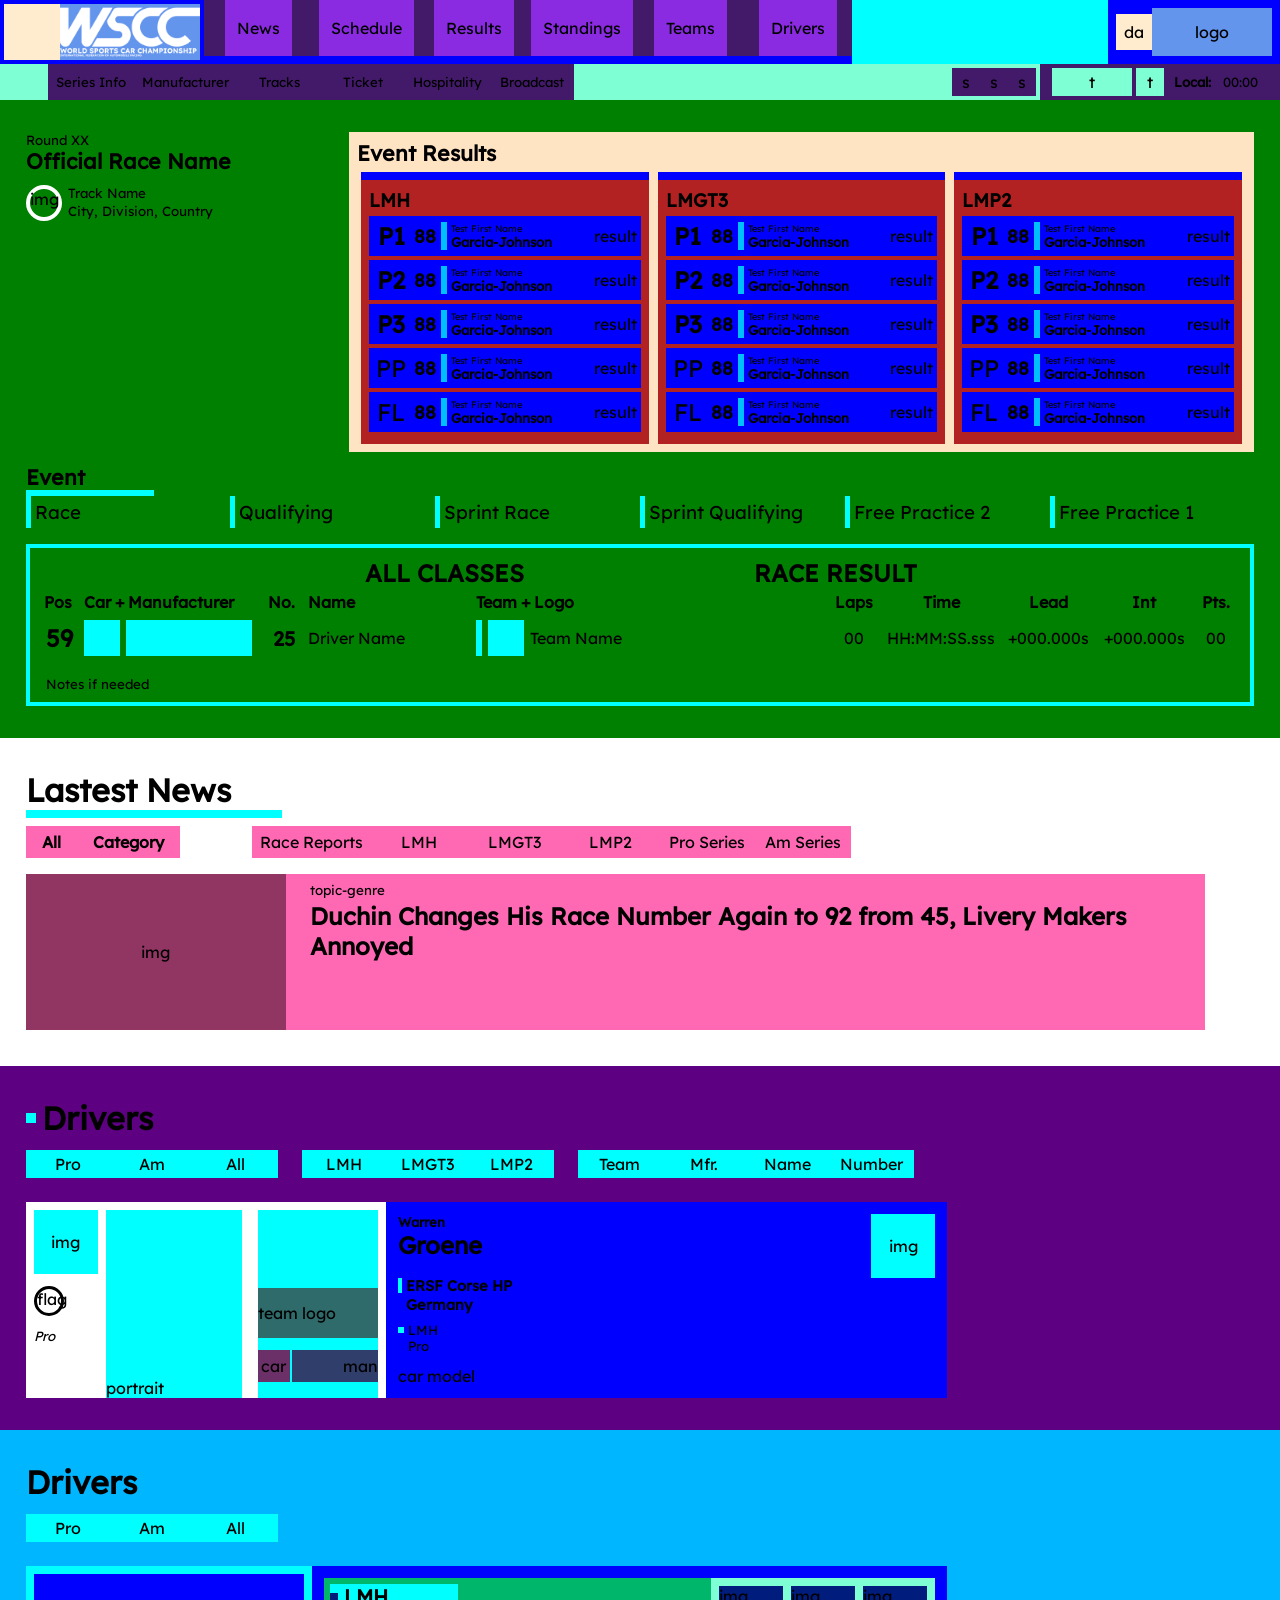
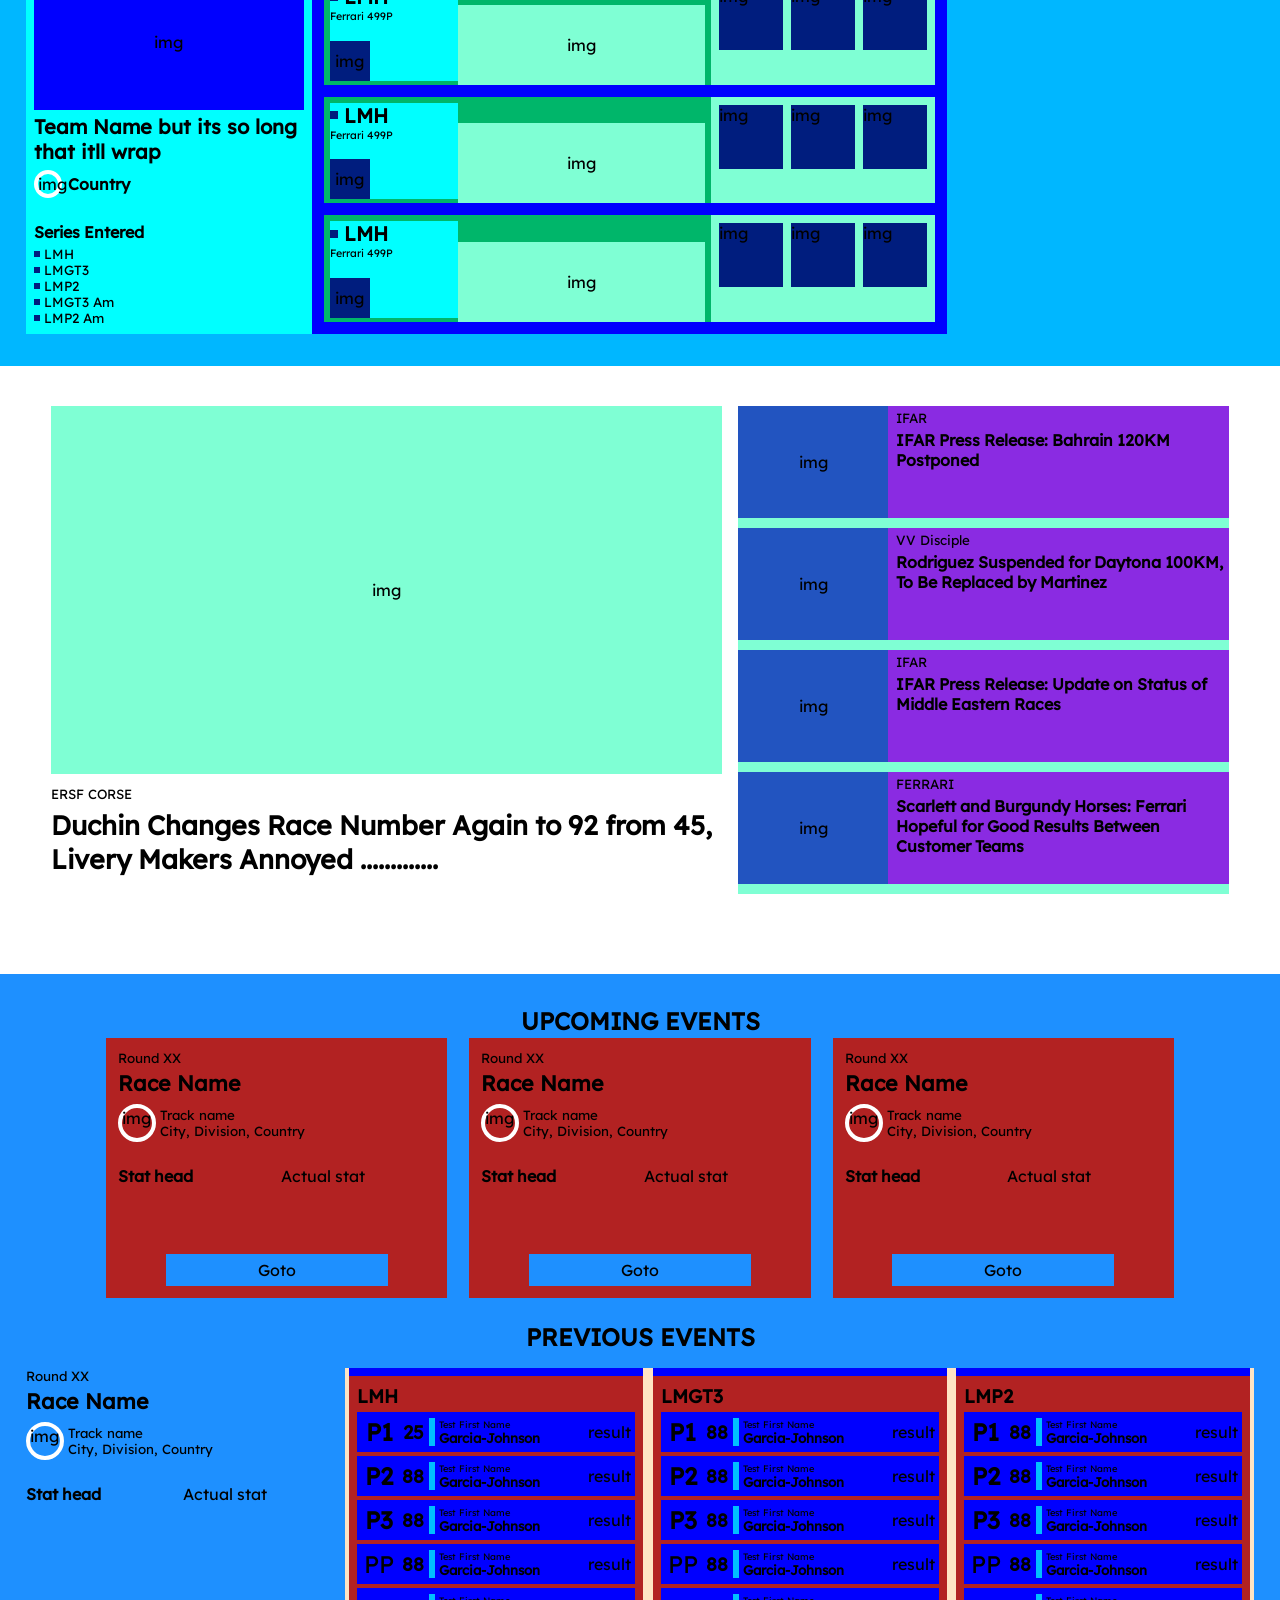
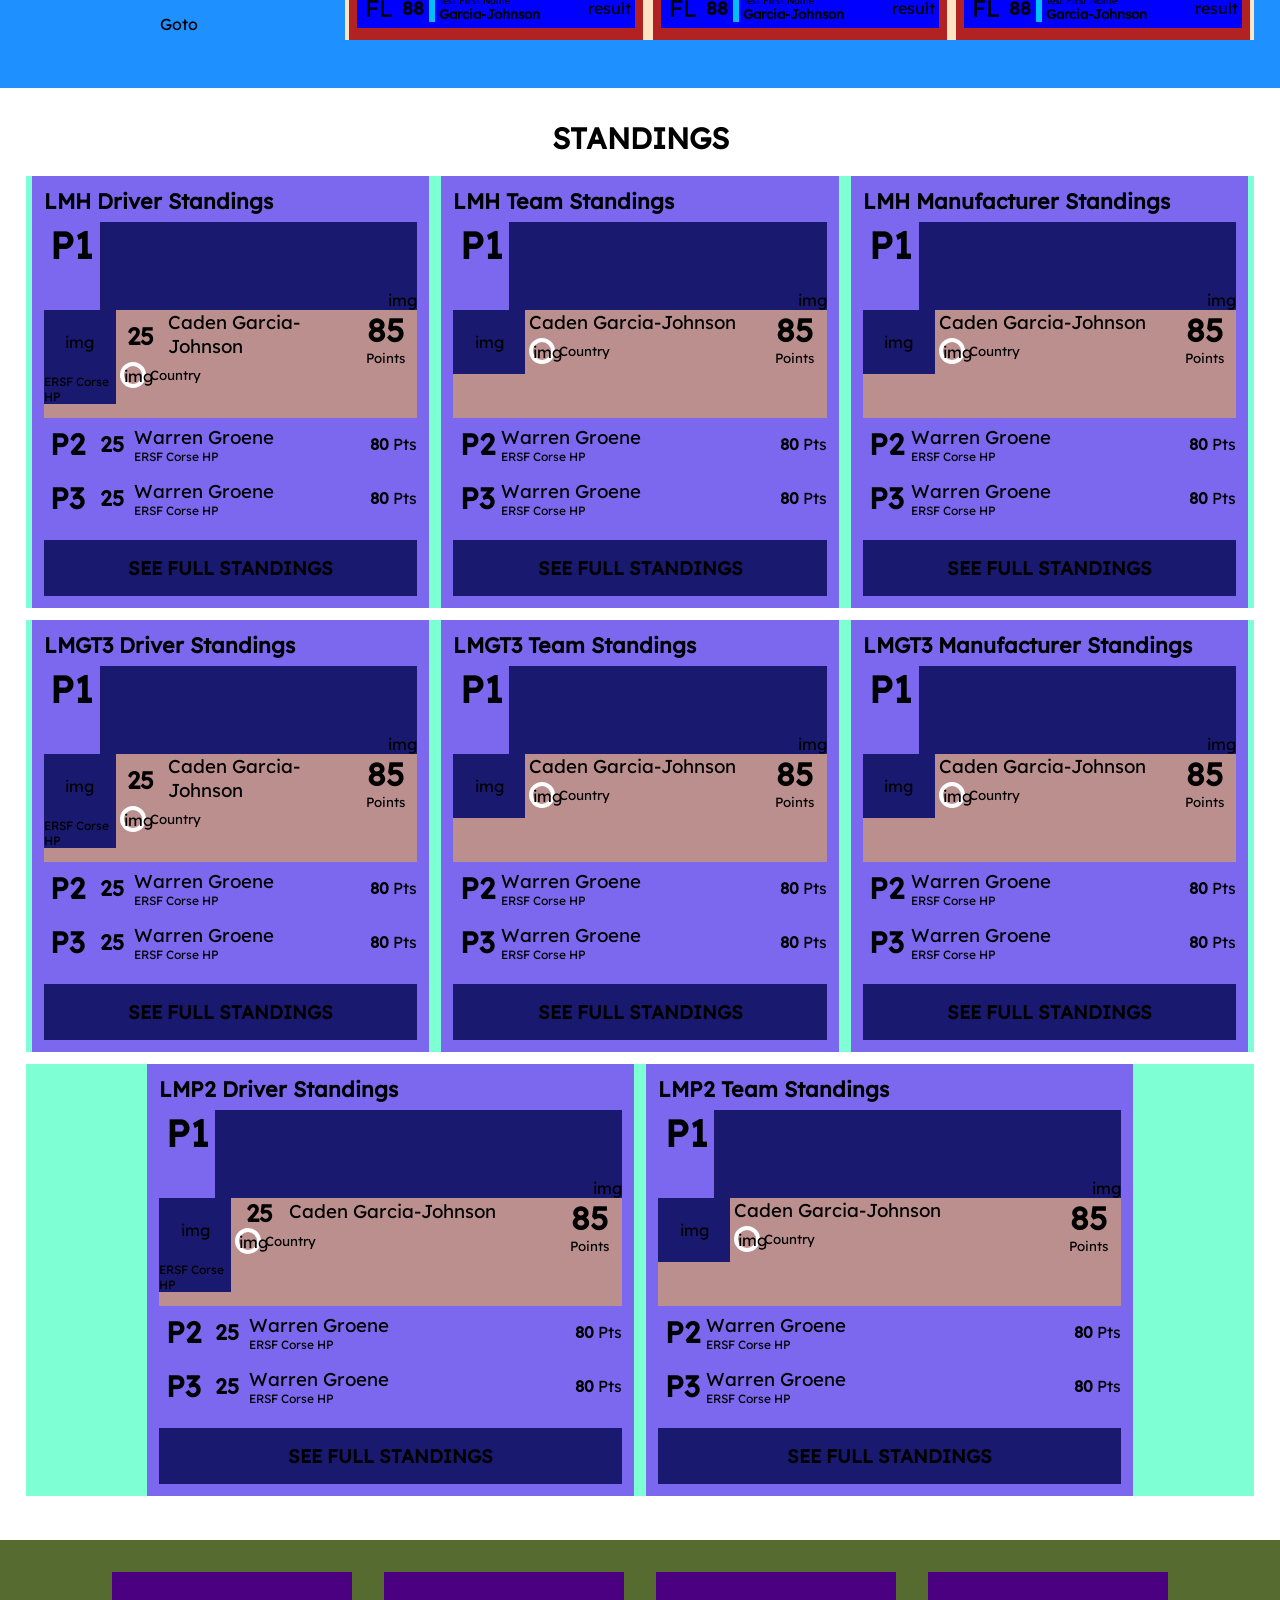
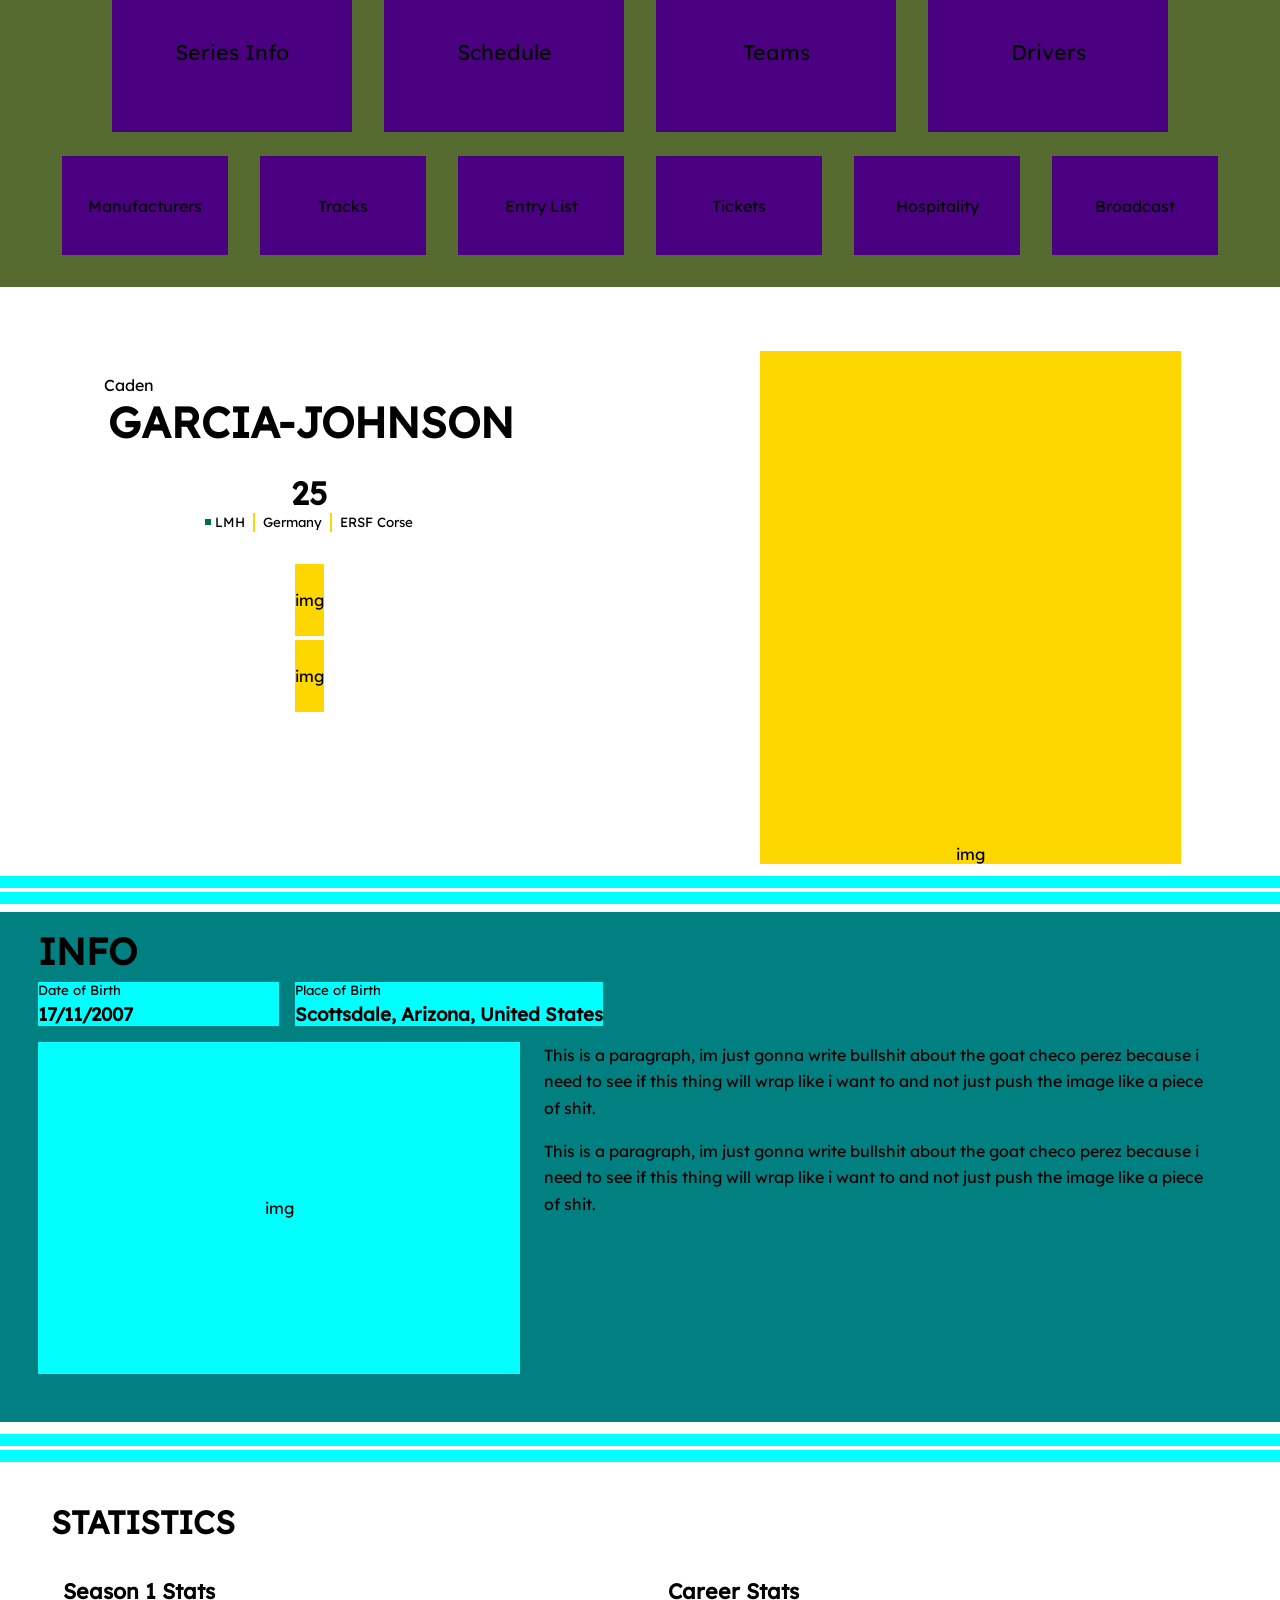
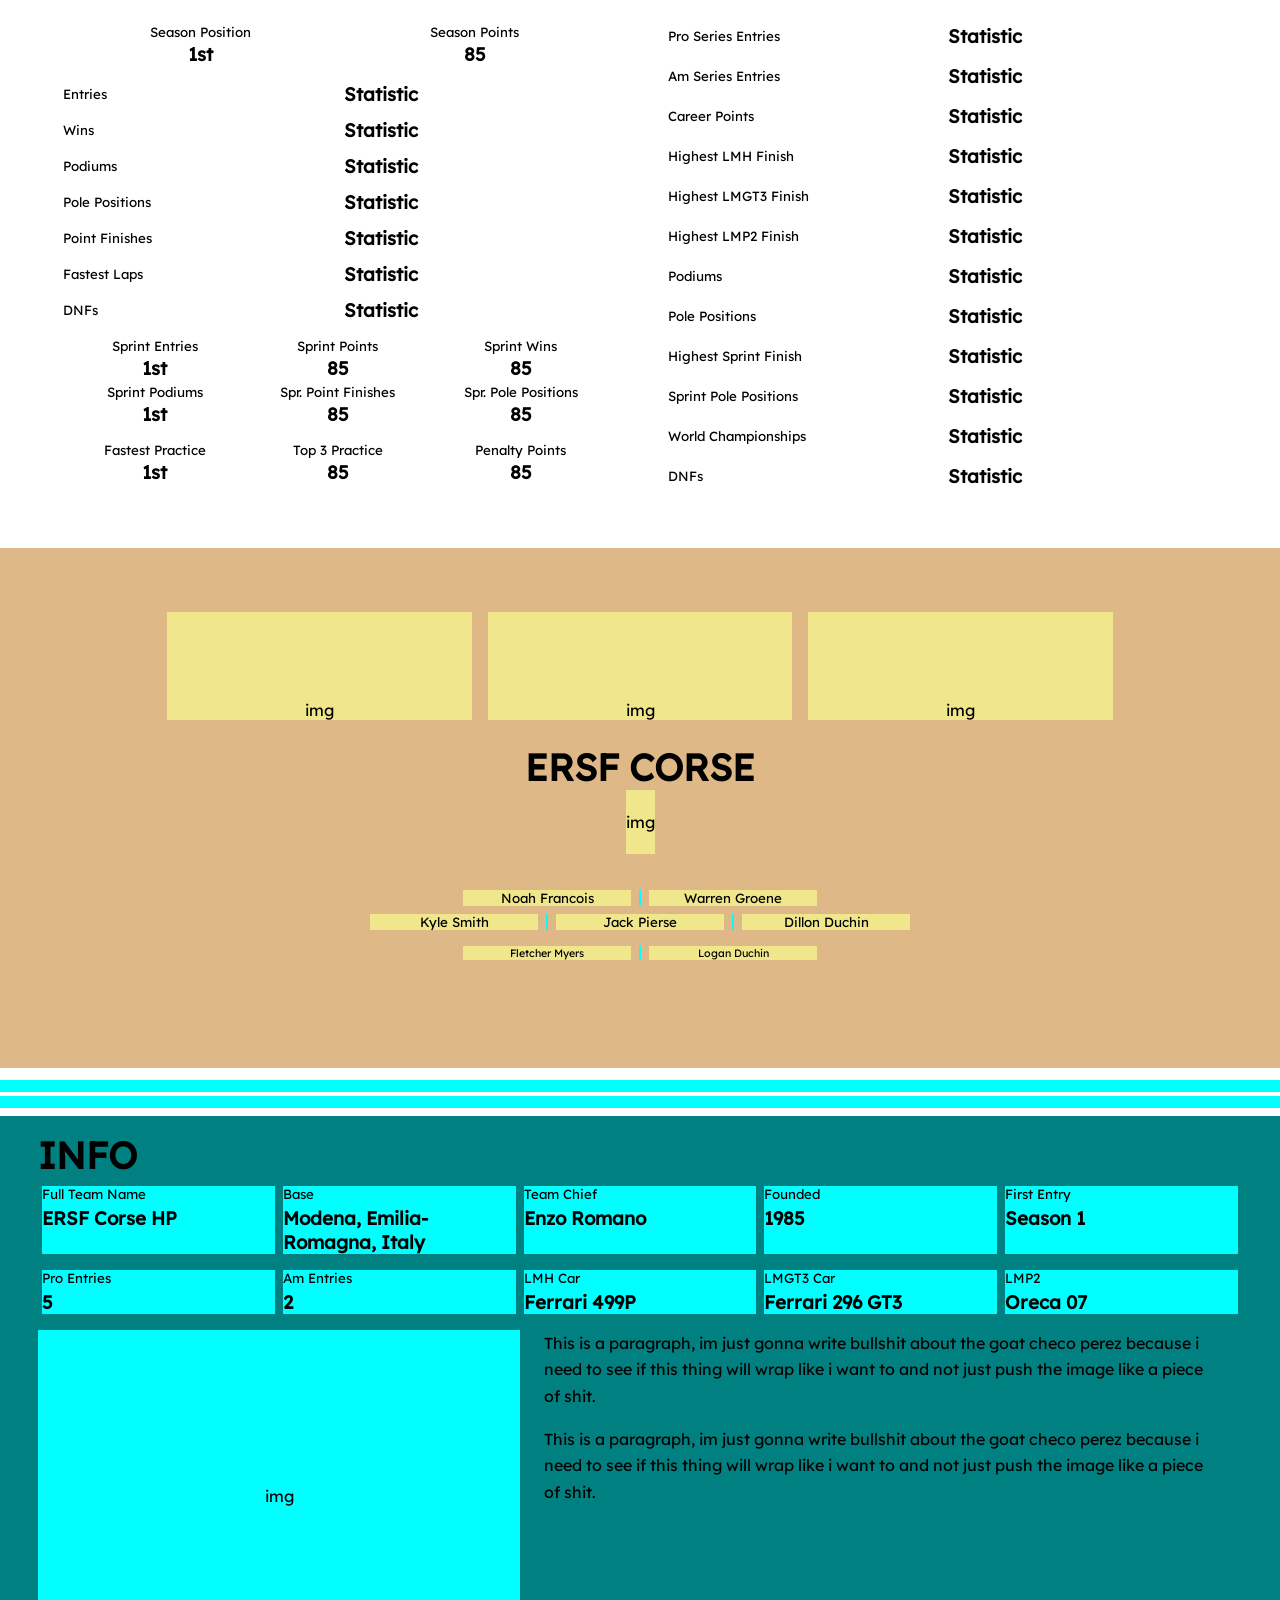
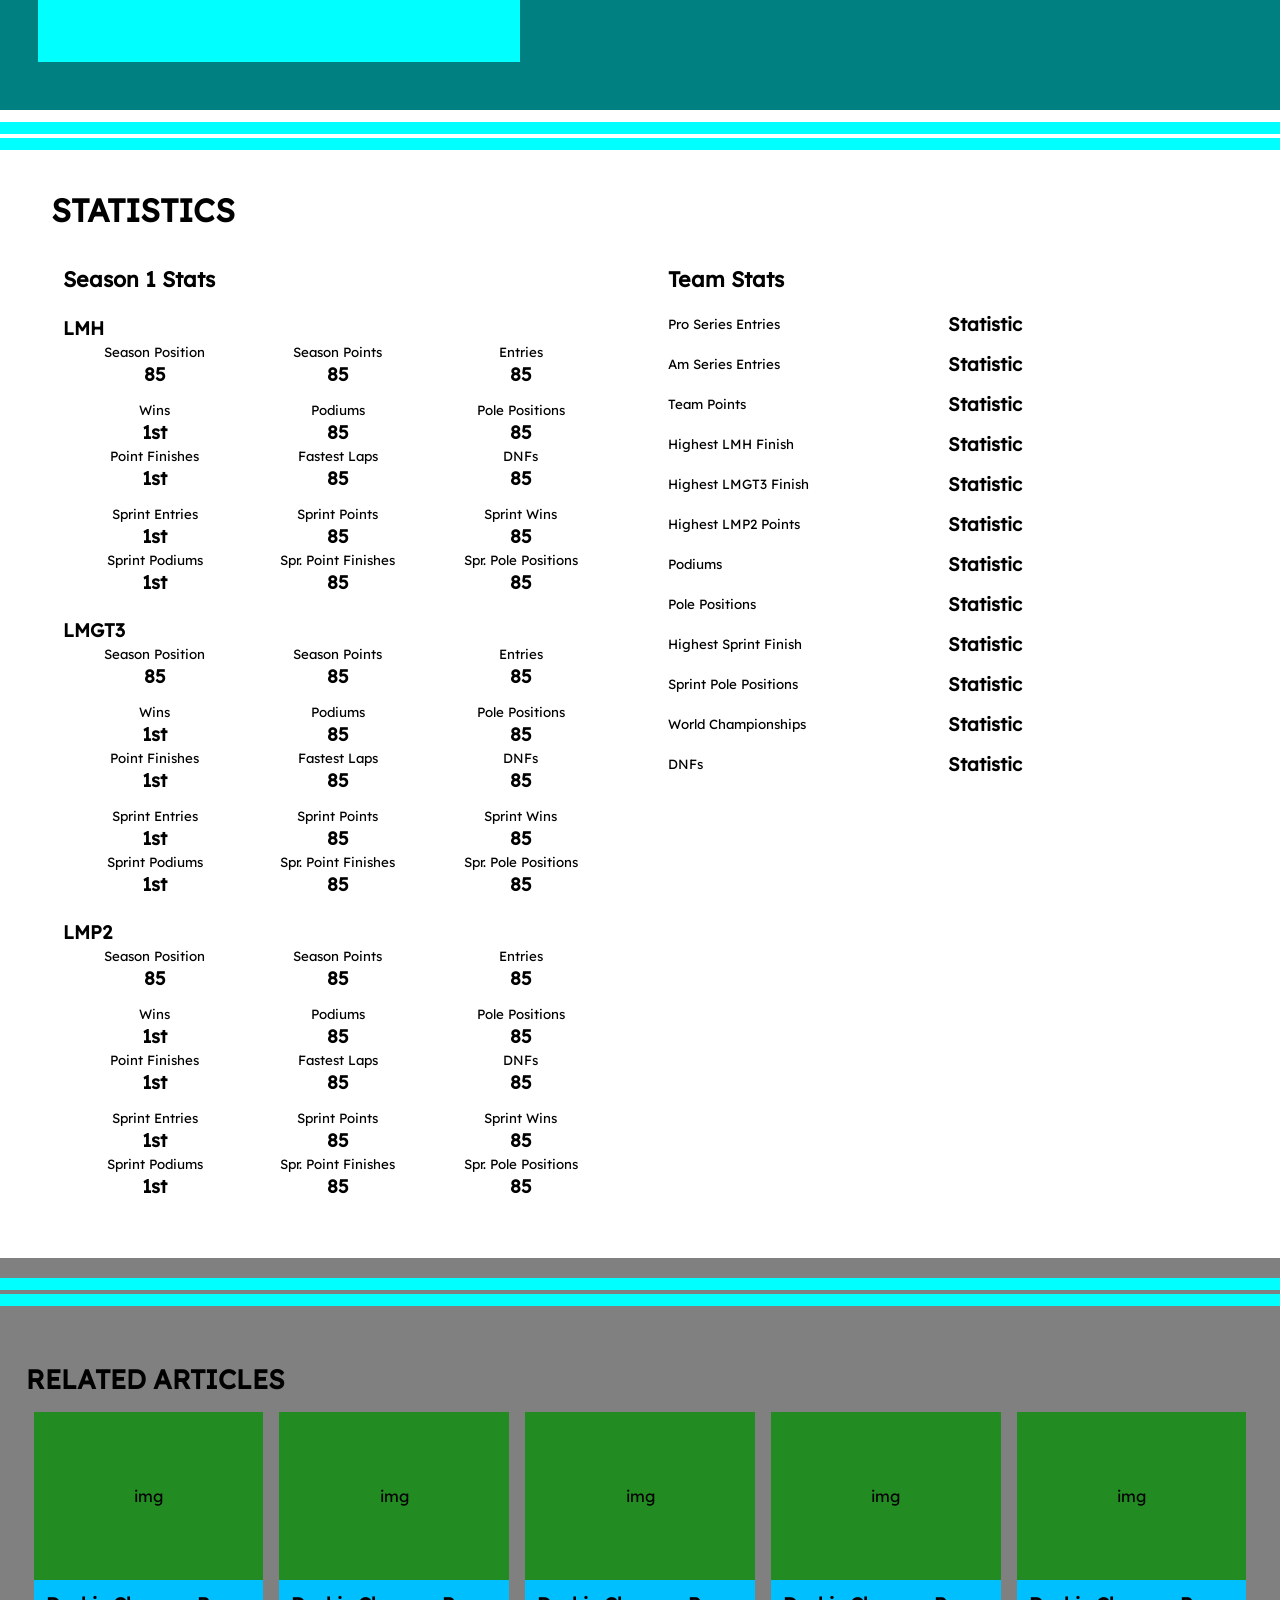
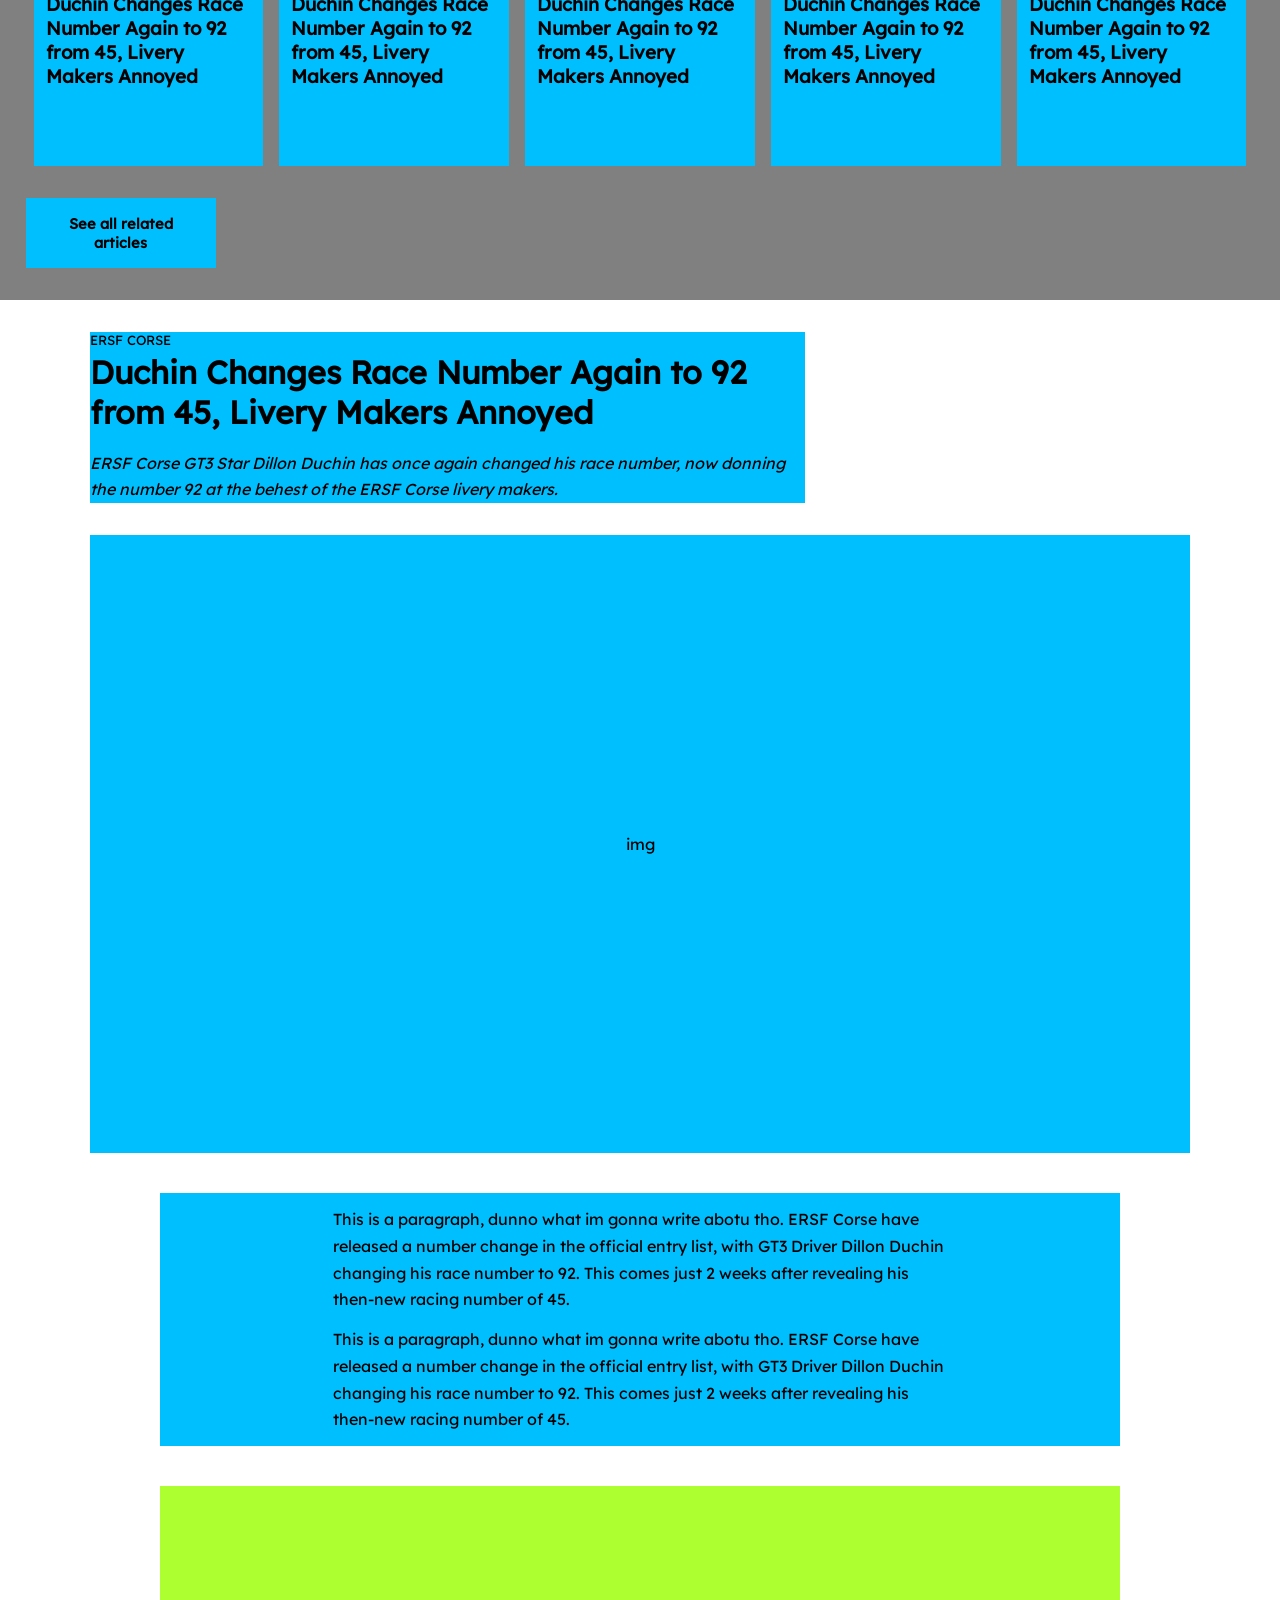
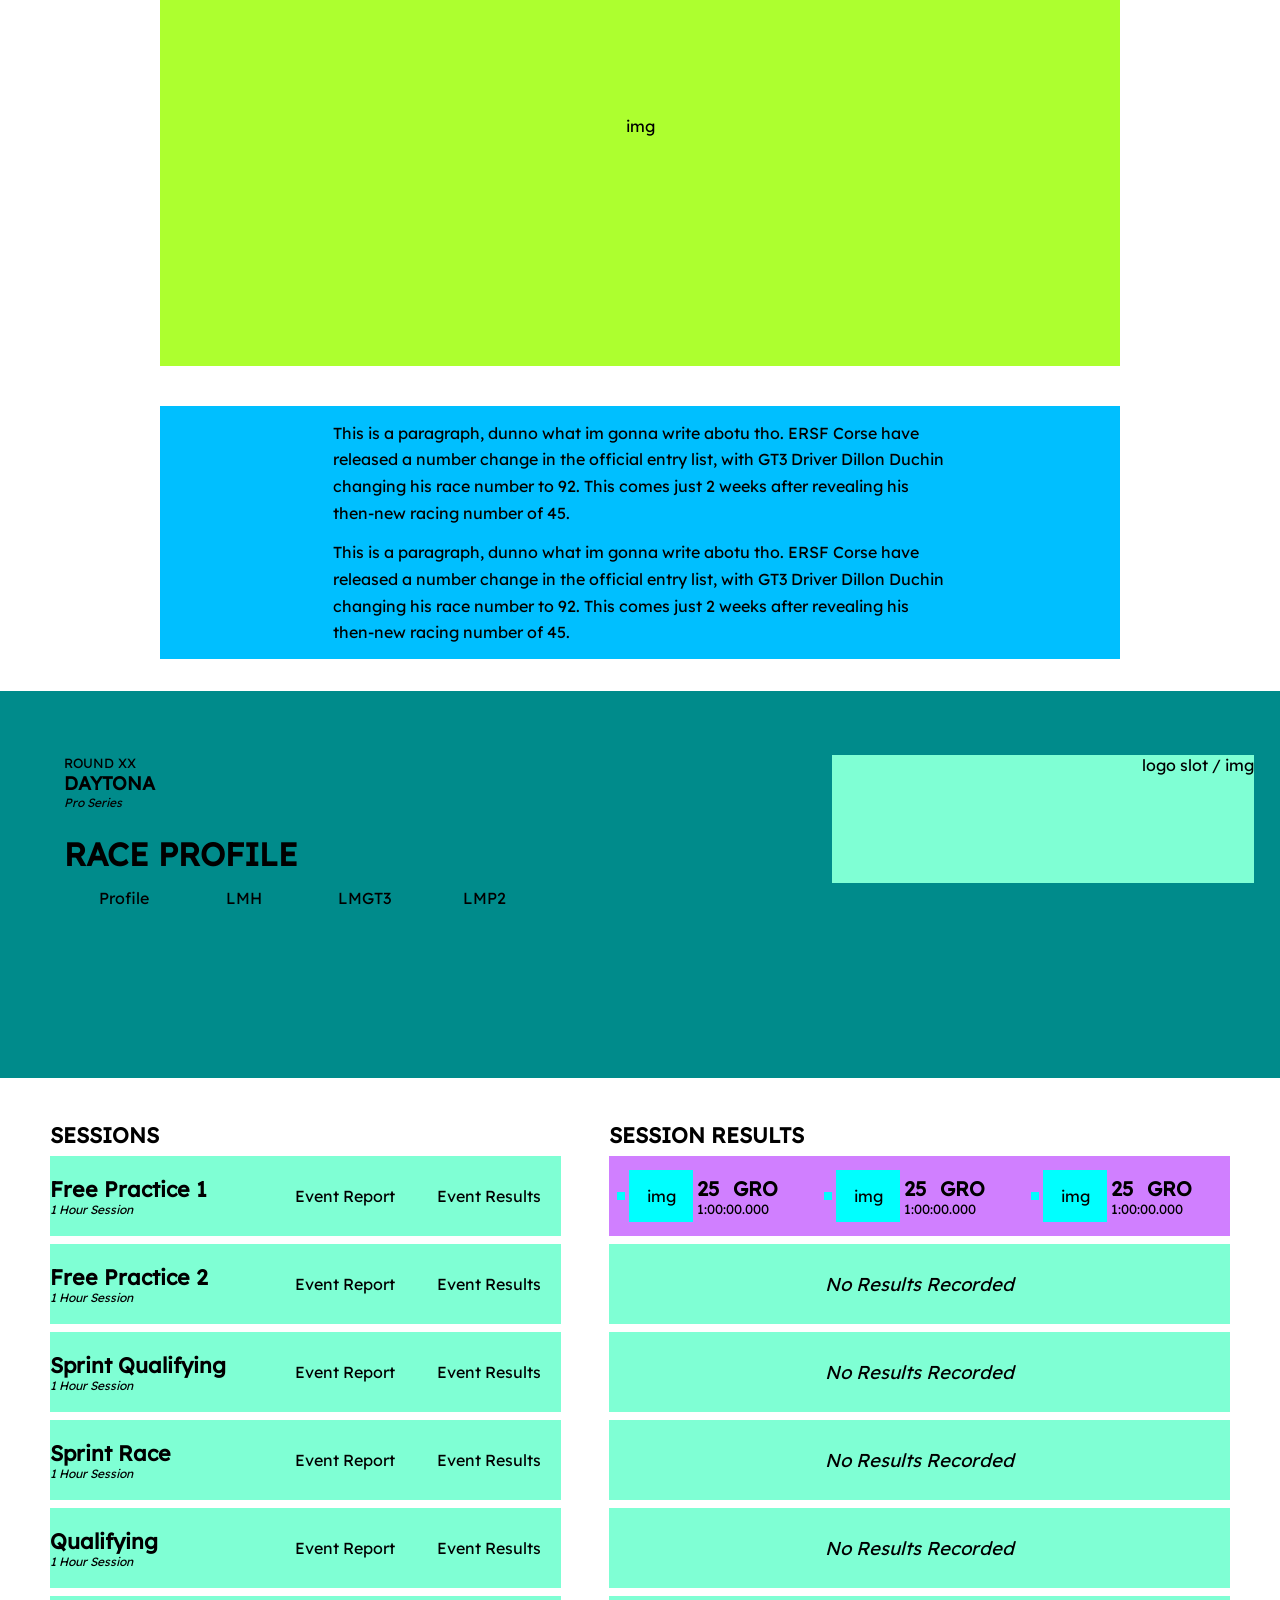
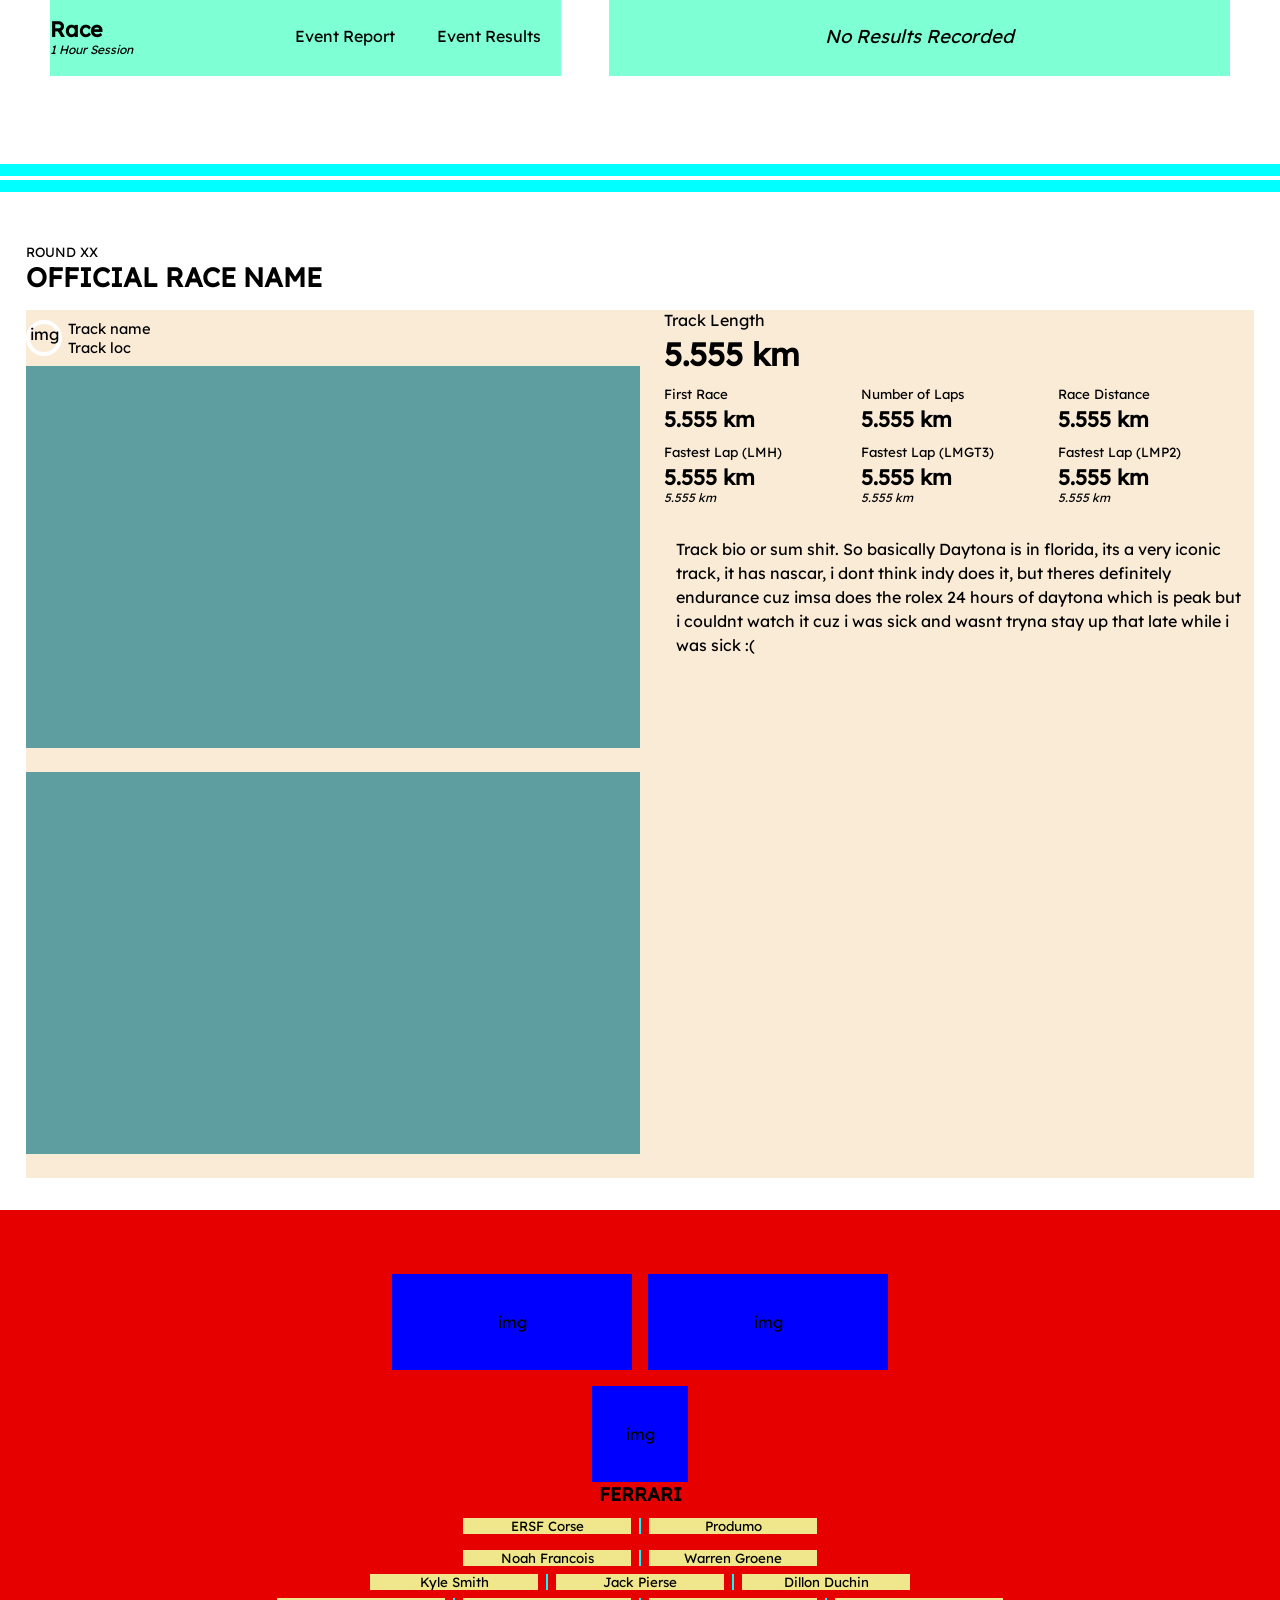
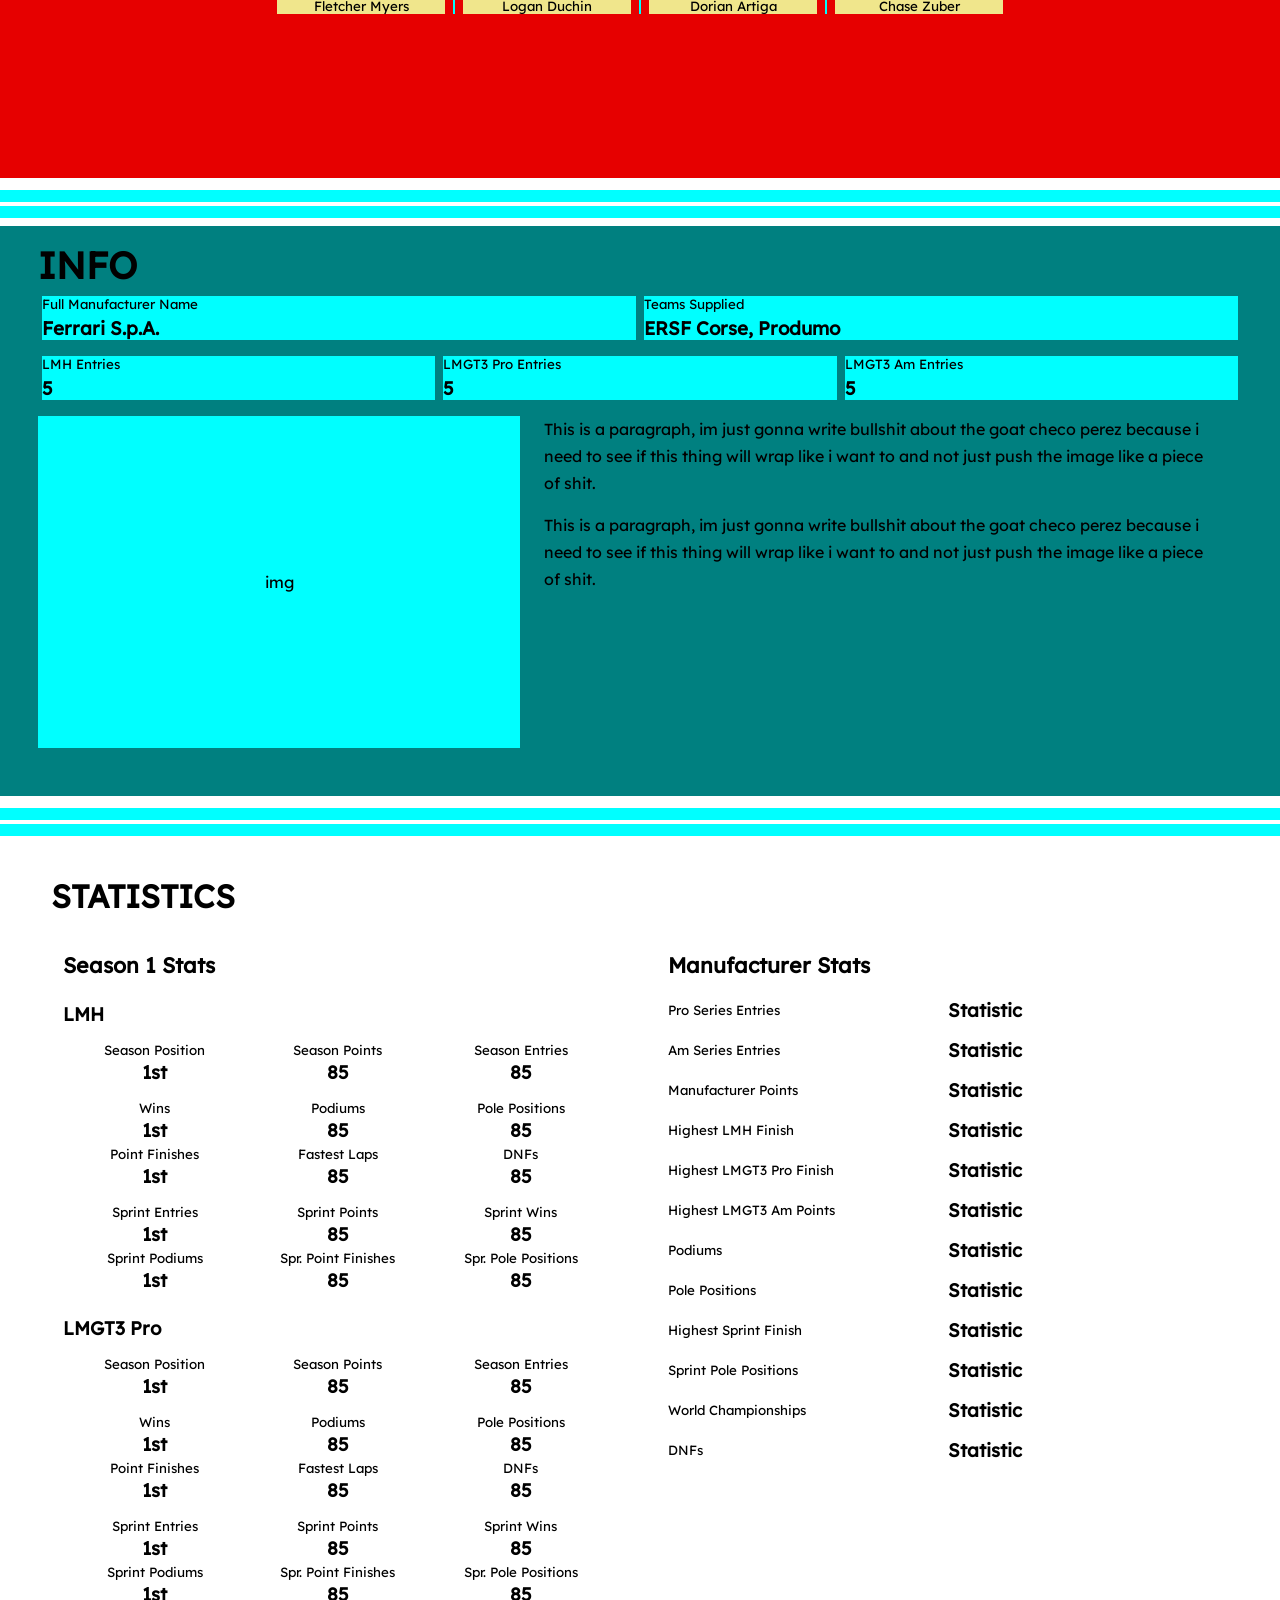
<file: index.html>
<!DOCTYPE html>
<html>
    <head>
        <title>_template</title>
        <meta charset="UTF-8">
        <link rel="stylesheet" href="/format/format.css">
        <link rel="icon" href="/systemImg/favicon.png" type="image/png">
    </head>
    <body>
        
        <div id="headerImport"></div>
        <script>
        fetch("/components/header.html")
        .then(res => res.text())
        .then(data => {
            document.getElementById("headerImport").innerHTML = data;
        });
        </script>



        <div class="raceResults">
            <div class="raceRes-head">
                <div class="raceRes-head-info">
                    <div class="raceRes-head-infoRound">
                        Round XX
                    </div>
                    <div class="raceRes-head-infoRace">
                        Official Race Name
                    </div>
                    <div class="raceRes-head-infoLocation">
                        <div class="raceRes-head-infoLocImg">
                            img
                        </div>
                        <div>
                            <div class="raceRes-head-infoLocTxt-text">
                                Track Name
                            </div>
                            <div class="raceRes-head-infoLocTxt-text">
                                City, Division, Country
                            </div>
                        </div>
                    </div>
                </div>
                <div class="raceRes-head-blurb">
                    <div class="raceRes-head-blurb-header">
                        Event Results
                    </div>
                    <div class="raceRes-head-blurb-classes">
                        <div class="raceRes-hBl-class">
                            <div class="raceRes-hBl-classcolor"></div>
                            <div class="raceRes-hBl-classmain">
                                <div class="raceRes-hBl-classHead">
                                    LMH
                                </div>
                                <div class="raceRes-hBl-resultSlot">
                                    <div class="raceRes-hBl-resultSlot-posBold">
                                        P1
                                    </div>
                                    <div class="raceRes-hBl-resultSlot-num">
                                        88
                                    </div>
                                    <div class="raceRes-hBl-resultSlot-teamColor"></div>
                                    <div class="raceRes-hBl-resultSlot-teamLogo">
                                        img
                                    </div>
                                    <div class="raceRes-hBl-resultSlot-driver">
                                        <div class="raceRes-hBl-resultSlot-driverFirst">
                                            Test First Name
                                        </div>
                                        <div class="raceRes-hBl-resultSlot-driverLast">
                                            Garcia-Johnson
                                        </div>
                                    </div>
                                    <div class="boxClass color6">
                                        result
                                    </div>
                                </div><div class="raceRes-hBl-resultSlot">
                                    <div class="raceRes-hBl-resultSlot-posBold">
                                        P2
                                    </div>
                                    <div class="raceRes-hBl-resultSlot-num">
                                        88
                                    </div>
                                    <div class="raceRes-hBl-resultSlot-teamColor"></div>
                                    <div class="raceRes-hBl-resultSlot-teamLogo">
                                        img
                                    </div>
                                    <div class="raceRes-hBl-resultSlot-driver">
                                        <div class="raceRes-hBl-resultSlot-driverFirst">
                                            Test First Name
                                        </div>
                                        <div class="raceRes-hBl-resultSlot-driverLast">
                                            Garcia-Johnson
                                        </div>
                                    </div>
                                    <div class="boxClass color6">
                                        result
                                    </div>
                                </div><div class="raceRes-hBl-resultSlot">
                                    <div class="raceRes-hBl-resultSlot-posBold">
                                        P3
                                    </div>
                                    <div class="raceRes-hBl-resultSlot-num">
                                        88
                                    </div>
                                    <div class="raceRes-hBl-resultSlot-teamColor"></div>
                                    <div class="raceRes-hBl-resultSlot-teamLogo">
                                        img
                                    </div>
                                    <div class="raceRes-hBl-resultSlot-driver">
                                        <div class="raceRes-hBl-resultSlot-driverFirst">
                                            Test First Name
                                        </div>
                                        <div class="raceRes-hBl-resultSlot-driverLast">
                                            Garcia-Johnson
                                        </div>
                                    </div>
                                    <div class="boxClass color6">
                                        result
                                    </div>
                                </div><div class="raceRes-hBl-resultSlot">
                                    <div class="raceRes-hBl-resultSlot-pos">
                                        PP
                                    </div>
                                    <div class="raceRes-hBl-resultSlot-num">
                                        88
                                    </div>
                                    <div class="raceRes-hBl-resultSlot-teamColor"></div>
                                    <div class="raceRes-hBl-resultSlot-teamLogo">
                                        img
                                    </div>
                                    <div class="raceRes-hBl-resultSlot-driver">
                                        <div class="raceRes-hBl-resultSlot-driverFirst">
                                            Test First Name
                                        </div>
                                        <div class="raceRes-hBl-resultSlot-driverLast">
                                            Garcia-Johnson
                                        </div>
                                    </div>
                                    <div class="boxClass color6">
                                        result
                                    </div>
                                </div><div class="raceRes-hBl-resultSlot">
                                    <div class="raceRes-hBl-resultSlot-pos">
                                        FL
                                    </div>
                                    <div class="raceRes-hBl-resultSlot-num">
                                        88
                                    </div>
                                    <div class="raceRes-hBl-resultSlot-teamColor"></div>
                                    <div class="raceRes-hBl-resultSlot-teamLogo">
                                        img
                                    </div>
                                    <div class="raceRes-hBl-resultSlot-driver">
                                        <div class="raceRes-hBl-resultSlot-driverFirst">
                                            Test First Name
                                        </div>
                                        <div class="raceRes-hBl-resultSlot-driverLast">
                                            Garcia-Johnson
                                        </div>
                                    </div>
                                    <div class="boxClass color6">
                                        result
                                    </div>
                                </div>
                            </div>
                        </div>
                        <div class="raceRes-hBl-class">
                            <div class="raceRes-hBl-classcolor"></div>
                            <div class="raceRes-hBl-classmain">
                                <div class="raceRes-hBl-classHead">
                                    LMGT3
                                </div>
                                <div class="raceRes-hBl-resultSlot">
                                    <div class="raceRes-hBl-resultSlot-posBold">
                                        P1
                                    </div>
                                    <div class="raceRes-hBl-resultSlot-num">
                                        88
                                    </div>
                                    <div class="raceRes-hBl-resultSlot-teamColor"></div>
                                    <div class="raceRes-hBl-resultSlot-teamLogo">
                                        img
                                    </div>
                                    <div class="raceRes-hBl-resultSlot-driver">
                                        <div class="raceRes-hBl-resultSlot-driverFirst">
                                            Test First Name
                                        </div>
                                        <div class="raceRes-hBl-resultSlot-driverLast">
                                            Garcia-Johnson
                                        </div>
                                    </div>
                                    <div class="boxClass color6">
                                        result
                                    </div>
                                </div><div class="raceRes-hBl-resultSlot">
                                    <div class="raceRes-hBl-resultSlot-posBold">
                                        P2
                                    </div>
                                    <div class="raceRes-hBl-resultSlot-num">
                                        88
                                    </div>
                                    <div class="raceRes-hBl-resultSlot-teamColor"></div>
                                    <div class="raceRes-hBl-resultSlot-teamLogo">
                                        img
                                    </div>
                                    <div class="raceRes-hBl-resultSlot-driver">
                                        <div class="raceRes-hBl-resultSlot-driverFirst">
                                            Test First Name
                                        </div>
                                        <div class="raceRes-hBl-resultSlot-driverLast">
                                            Garcia-Johnson
                                        </div>
                                    </div>
                                    <div class="boxClass color6">
                                        result
                                    </div>
                                </div><div class="raceRes-hBl-resultSlot">
                                    <div class="raceRes-hBl-resultSlot-posBold">
                                        P3
                                    </div>
                                    <div class="raceRes-hBl-resultSlot-num">
                                        88
                                    </div>
                                    <div class="raceRes-hBl-resultSlot-teamColor"></div>
                                    <div class="raceRes-hBl-resultSlot-teamLogo">
                                        img
                                    </div>
                                    <div class="raceRes-hBl-resultSlot-driver">
                                        <div class="raceRes-hBl-resultSlot-driverFirst">
                                            Test First Name
                                        </div>
                                        <div class="raceRes-hBl-resultSlot-driverLast">
                                            Garcia-Johnson
                                        </div>
                                    </div>
                                    <div class="boxClass color6">
                                        result
                                    </div>
                                </div><div class="raceRes-hBl-resultSlot">
                                    <div class="raceRes-hBl-resultSlot-pos">
                                        PP
                                    </div>
                                    <div class="raceRes-hBl-resultSlot-num">
                                        88
                                    </div>
                                    <div class="raceRes-hBl-resultSlot-teamColor"></div>
                                    <div class="raceRes-hBl-resultSlot-teamLogo">
                                        img
                                    </div>
                                    <div class="raceRes-hBl-resultSlot-driver">
                                        <div class="raceRes-hBl-resultSlot-driverFirst">
                                            Test First Name
                                        </div>
                                        <div class="raceRes-hBl-resultSlot-driverLast">
                                            Garcia-Johnson
                                        </div>
                                    </div>
                                    <div class="boxClass color6">
                                        result
                                    </div>
                                </div><div class="raceRes-hBl-resultSlot">
                                    <div class="raceRes-hBl-resultSlot-pos">
                                        FL
                                    </div>
                                    <div class="raceRes-hBl-resultSlot-num">
                                        88
                                    </div>
                                    <div class="raceRes-hBl-resultSlot-teamColor"></div>
                                    <div class="raceRes-hBl-resultSlot-teamLogo">
                                        img
                                    </div>
                                    <div class="raceRes-hBl-resultSlot-driver">
                                        <div class="raceRes-hBl-resultSlot-driverFirst">
                                            Test First Name
                                        </div>
                                        <div class="raceRes-hBl-resultSlot-driverLast">
                                            Garcia-Johnson
                                        </div>
                                    </div>
                                    <div class="boxClass color6">
                                        result
                                    </div>
                                </div>
                            </div>
                        </div>
                        <div class="raceRes-hBl-class">
                            <div class="raceRes-hBl-classcolor"></div>
                            <div class="raceRes-hBl-classmain">
                                <div class="raceRes-hBl-classHead">
                                    LMP2
                                </div>
                                <div class="raceRes-hBl-resultSlot">
                                    <div class="raceRes-hBl-resultSlot-posBold">
                                        P1
                                    </div>
                                    <div class="raceRes-hBl-resultSlot-num">
                                        88
                                    </div>
                                    <div class="raceRes-hBl-resultSlot-teamColor"></div>
                                    <div class="raceRes-hBl-resultSlot-teamLogo">
                                        img
                                    </div>
                                    <div class="raceRes-hBl-resultSlot-driver">
                                        <div class="raceRes-hBl-resultSlot-driverFirst">
                                            Test First Name
                                        </div>
                                        <div class="raceRes-hBl-resultSlot-driverLast">
                                            Garcia-Johnson
                                        </div>
                                    </div>
                                    <div class="boxClass color6">
                                        result
                                    </div>
                                </div><div class="raceRes-hBl-resultSlot">
                                    <div class="raceRes-hBl-resultSlot-posBold">
                                        P2
                                    </div>
                                    <div class="raceRes-hBl-resultSlot-num">
                                        88
                                    </div>
                                    <div class="raceRes-hBl-resultSlot-teamColor"></div>
                                    <div class="raceRes-hBl-resultSlot-teamLogo">
                                        img
                                    </div>
                                    <div class="raceRes-hBl-resultSlot-driver">
                                        <div class="raceRes-hBl-resultSlot-driverFirst">
                                            Test First Name
                                        </div>
                                        <div class="raceRes-hBl-resultSlot-driverLast">
                                            Garcia-Johnson
                                        </div>
                                    </div>
                                    <div class="boxClass color6">
                                        result
                                    </div>
                                </div><div class="raceRes-hBl-resultSlot">
                                    <div class="raceRes-hBl-resultSlot-posBold">
                                        P3
                                    </div>
                                    <div class="raceRes-hBl-resultSlot-num">
                                        88
                                    </div>
                                    <div class="raceRes-hBl-resultSlot-teamColor"></div>
                                    <div class="raceRes-hBl-resultSlot-teamLogo">
                                        img
                                    </div>
                                    <div class="raceRes-hBl-resultSlot-driver">
                                        <div class="raceRes-hBl-resultSlot-driverFirst">
                                            Test First Name
                                        </div>
                                        <div class="raceRes-hBl-resultSlot-driverLast">
                                            Garcia-Johnson
                                        </div>
                                    </div>
                                    <div class="boxClass color6">
                                        result
                                    </div>
                                </div><div class="raceRes-hBl-resultSlot">
                                    <div class="raceRes-hBl-resultSlot-pos">
                                        PP
                                    </div>
                                    <div class="raceRes-hBl-resultSlot-num">
                                        88
                                    </div>
                                    <div class="raceRes-hBl-resultSlot-teamColor"></div>
                                    <div class="raceRes-hBl-resultSlot-teamLogo">
                                        img
                                    </div>
                                    <div class="raceRes-hBl-resultSlot-driver">
                                        <div class="raceRes-hBl-resultSlot-driverFirst">
                                            Test First Name
                                        </div>
                                        <div class="raceRes-hBl-resultSlot-driverLast">
                                            Garcia-Johnson
                                        </div>
                                    </div>
                                    <div class="boxClass color6">
                                        result
                                    </div>
                                </div><div class="raceRes-hBl-resultSlot">
                                    <div class="raceRes-hBl-resultSlot-pos">
                                        FL
                                    </div>
                                    <div class="raceRes-hBl-resultSlot-num">
                                        88
                                    </div>
                                    <div class="raceRes-hBl-resultSlot-teamColor"></div>
                                    <div class="raceRes-hBl-resultSlot-teamLogo">
                                        img
                                    </div>
                                    <div class="raceRes-hBl-resultSlot-driver">
                                        <div class="raceRes-hBl-resultSlot-driverFirst">
                                            Test First Name
                                        </div>
                                        <div class="raceRes-hBl-resultSlot-driverLast">
                                            Garcia-Johnson
                                        </div>
                                    </div>
                                    <div class="boxClass color6">
                                        result
                                    </div>
                                </div>
                            </div>
                        </div>
                    </div>
                </div>
            </div>
            <div class="raceRes-main">
                <div class="raceRes-main-event">
                    <div class="raceRes-main-eventHead">
                        Event
                    </div>
                    <div class="raceRes-main-eventDiv"></div>
                    <div class="raceRes-main-eventButtons">
                        <div class="raceRes-eventButtons-button">
                            <div class="raceRes-eventButtons-buttonLine"></div>
                            <div class="raceRes-eventButtons-buttonText">
                                Race
                            </div>
                        </div>
                        <div class="raceRes-eventButtons-button">
                            <div class="raceRes-eventButtons-buttonLine"></div>
                            <div class="raceRes-eventButtons-buttonText">
                                Qualifying
                            </div>
                        </div>
                        <div class="raceRes-eventButtons-button">
                            <div class="raceRes-eventButtons-buttonLine"></div>
                            <div class="raceRes-eventButtons-buttonText">
                                Sprint Race
                            </div>
                        </div>
                        <div class="raceRes-eventButtons-button">
                            <div class="raceRes-eventButtons-buttonLine"></div>
                            <div class="raceRes-eventButtons-buttonText">
                                Sprint Qualifying
                            </div>
                        </div>
                        <div class="raceRes-eventButtons-button">
                            <div class="raceRes-eventButtons-buttonLine"></div>
                            <div class="raceRes-eventButtons-buttonText">
                                Free Practice 2
                            </div>
                        </div>
                        <div class="raceRes-eventButtons-button">
                            <div class="raceRes-eventButtons-buttonLine"></div>
                            <div class="raceRes-eventButtons-buttonText">
                                Free Practice 1
                            </div>
                        </div>
                    </div>
                </div>
                <div class="raceRes-res">
                    <div class="raceRes-resHead">
                        <div class="raceRes-resHeadText">
                            ALL CLASSES
                        </div>
                        <div class="raceRes-resHeadText">
                            RACE RESULT
                        </div>
                    </div>
                    <table class="raceRes-table table_forRaceResults">
                        <colgroup>
                            <col style="width: 40px;">
                            <col style="width: 42px;"><col style="width: 142px;">
                            <col style="width: 40px;">
                            <col style="width: 168px;">
                            <col style="width: 12px;"><col style="width: 42px;"><col style="width: auto;">
                            <col style="width: 56px;">
                            <col style="width: 118px;">
                            <col style="width: 96px;">
                            <col style="width: 96px;">
                            <col style="width: 48px;">
                        </colgroup>
                        <tr>
                            <th>Pos</th>
                            <th colspan="2">Car + Manufacturer</th>
                            <th>No.</th>
                            <th>Name</th>
                            <th colspan="3">Team + Logo</th>
                            <th>Laps</th>
                            <th>Time</th>
                            <th>Lead</th>
                            <th>Int</th>
                            <th>Pts.</th>
                        </tr>
                        <tr>
                            <td><div class="raceRes-tablePos">59</div></td>
                            <td><div class="raceRes-tableSqImgSlot"></div></td><td><div class="raceRes-tableCarImgSlot"></div></td>
                            <td><div class="raceRes-tableNumber">25</div></td>
                            <td>Driver Name</td>
                            <td><div class="raceRes-tableColorLine"></div></td><td><div class="raceRes-tableSqImgSlot"></div></td><td>Team Name</td>
                            <td>00</td>
                            <td>HH:MM:SS.sss</td>
                            <td>+000.000s</td>
                            <td>+000.000s</td>
                            <td>00</td>
                        </tr>
                    </table>
                    <div class="raceRes-notes">
                        Notes if needed
                    </div>
                </div>
            </div>
        </div>



        <div class="newsPage">
            <div class="newsPg-head">
                <div class="newsPgHead-header">
                    Lastest News
                </div>
                <div class="newsPgHead-divider"></div>
                <div class="newsPgHead-buttons">
                    <div class="newsPgHead-mainButtons">
                        <div class="newsPgHead-main-button">
                            All
                        </div>
                        <div class="newsPgHead-main-button">
                            Category
                        </div>
                    </div>
                    <div class="newsPgHead-catButtons">
                        <div class="newsPgHead-cat-button">
                            Race Reports
                        </div>
                        <div class="newsPgHead-cat-button">
                            LMH
                        </div>
                        <div class="newsPgHead-cat-button">
                            LMGT3
                        </div>
                        <div class="newsPgHead-cat-button">
                            LMP2
                        </div>
                        <div class="newsPgHead-cat-button">
                            Pro Series
                        </div>
                        <div class="newsPgHead-cat-button">
                            Am Series
                        </div>
                    </div>
                </div>
            </div>
            <div class="newsPg-articles">
                <div class="newsPgArt-article">
                    <div class="newsPgArt-articleImg">
                        img
                    </div>
                    <div class="newsPgArt-articleTxt">
                        <div class="newsPgArt-articleTxt-genre">
                            topic-genre
                        </div>
                        <div class="newsPgArt-articleTxt-title">
                            Duchin Changes His Race Number Again to 92 from 45, Livery Makers Annoyed
                        </div>
                    </div>
                </div>
            </div>
        </div>



        <div class="drivers">
            <div class="drtm-head">
                <div class="drtmHead-header">
                    <div class="drtmHead-headerBox"></div>
                    <div class="drtmHead-headerTxt">
                        Drivers
                    </div>
                </div>
                <div class="drtmHead-buttons">
                    <div class="drtmHead-selButton">
                        Pro
                    </div>
                    <div class="drtmHead-selButton">
                        Am
                    </div>
                    <div class="drtmHead-selButton drtmHead-selButtonEnd">
                        All
                    </div>
                    <div class="drtmHead-selButton">
                        LMH
                    </div>
                    <div class="drtmHead-selButton">
                        LMGT3
                    </div>
                    <div class="drtmHead-selButton drtmHead-selButtonEnd">
                        LMP2
                    </div>
                    <div class="drtmHead-selButton">
                        Team
                    </div>
                    <div class="drtmHead-selButton">
                        Mfr.
                    </div>
                    <div class="drtmHead-selButton">
                        Name
                    </div>
                    <div class="drtmHead-selButton">
                        Number
                    </div>
                </div>
            </div>
            <div class="driv-sections">
                <div class="driv-card">
                    <div class="drivCard-primary">
                        <div class="drivCard-prmInfo">
                            <div class="drivCard-prmInfo-number">
                                img
                            </div>
                            <div class="drivCard-prmInfo-country">
                                flag
                            </div>
                            <div class="drivCard-prmInfo-category">
                                Pro
                            </div>
                        </div>
                        <div class="drivCard-prmPortrait">
                            portrait
                        </div>
                        <div class="drivCard-prmLogos">
                            <div class="drivCard-prmLogo-team">
                                team logo
                            </div>
                            <div class="drivCard-prmLogo-carandmfr">
                                <div class="drivCard-prmLogo-car">
                                    car
                                </div>
                                <div class="drivCard-prmLogo-manufacturer">
                                    man
                                </div>
                            </div>
                        </div>
                    </div>
                    <div class="drivCard-secondary">
                        <div class="drivCard-secText">
                            <div class="drivCard-secText-driverName">
                                <div class="drivCard-secText-firstName">
                                    Warren
                                </div>
                                <div class="drivCard-secText-lastName">
                                    Groene
                                </div>
                            </div>
                            <div class="drivCard-secText-team">
                                <div class="drivCard-secText-teamColor"></div>
                                <div class="drivCard-secText-teamName">
                                    ERSF Corse HP
                                </div>
                            </div>
                            <div class="drivCard-secText-country">
                                Germany
                            </div>
                            <div class="drivCard-secText-classcat">
                                <div class="drivCard-secText-class">
                                    <div class="drivCard-secText-classColor"></div>
                                    <div class="drivCard-secText-className">
                                        LMH
                                    </div>
                                </div>
                                <div class="drivCard-secText-category">
                                    Pro
                                </div>
                            </div>
                            <div class="drivCard-secText-carName">
                                car model
                            </div>
                        </div>
                        <div class="drivCard-secNumPanel">
                            <div class="drivCard-prmInfo-number">
                                img
                            </div>
                        </div>
                    </div>
                </div>
            </div>
        </div>



        <div class="teams">
            <div class="drtm-head">
                <div class="drtmHead-header">
                    <div class="drtmHead-headerTxt">
                        Drivers
                    </div>
                </div>
                <div class="drtmHead-buttons">
                    <div class="drtmHead-selButton">
                        Pro
                    </div>
                    <div class="drtmHead-selButton">
                        Am
                    </div>
                    <div class="drtmHead-selButton">
                        All
                    </div>
                </div>
            </div>
            <div class="team-sections">
                <div class="team-card">
                    <div class="teamCard-info">
                        <div class="teamCard-info-logo">
                            img
                        </div>
                        <div class="teamCard-info-teamName">
                            Team Name but its so long that itll wrap
                        </div>
                        <div class="teamCard-info-country">
                            <div class="teamCard-info-countryFlag">
                                img
                            </div>
                            <div class="teamCard-info-countryName">
                                Country
                            </div>
                        </div>
                        <div>
                            <div class="teamCard-info-seriesHead">
                                Series Entered
                            </div>
                            <div class="teamCard-info-seriesList">
                                <div class="teamCard-info-seriesInst">
                                    <div class="teamCard-info-series-classBox"></div>
                                    <div class="teamCard-info-series-classTxt">
                                        LMH
                                    </div>
                                </div>
                                <div class="teamCard-info-seriesInst">
                                    <div class="teamCard-info-series-classBox"></div>
                                    <div class="teamCard-info-series-classTxt">
                                        LMGT3
                                    </div>
                                </div>
                                <div class="teamCard-info-seriesInst">
                                    <div class="teamCard-info-series-classBox"></div>
                                    <div class="teamCard-info-series-classTxt">
                                        LMP2
                                    </div>
                                </div>
                                <div class="teamCard-info-seriesInst">
                                    <div class="teamCard-info-series-classBox"></div>
                                    <div class="teamCard-info-series-classTxt">
                                        LMGT3 Am
                                    </div>
                                </div>
                                <div class="teamCard-info-seriesInst">
                                    <div class="teamCard-info-series-classBox"></div>
                                    <div class="teamCard-info-series-classTxt">
                                        LMP2 Am
                                    </div>
                                </div>
                            </div>
                        </div>
                    </div>
                    <div class="teamCard-cars">
                        <div class="teamCard-carClass">
                            <div class="teamCard-class-car">
                                <div class="teamCard-class-carNames">
                                    <div class="teamCard-carNames-class">
                                        <div class="teamCard-carNames-classBox"></div>
                                        <div class="teamCard-carNames-classTxt">
                                            LMH
                                        </div>
                                    </div>
                                    <div class="teamCard-carNames-car">
                                        Ferrari 499P
                                    </div>
                                    <div class="teamCard-carNames-brandLogo">
                                        img
                                    </div>
                                </div>
                                <div class="teamCard-class-carPic">
                                    img
                                </div>
                            </div>
                            <div class="teamCard-class-drivers">
                                <div class="teamCard-class-driverNumber">
                                    img
                                </div>
                                <div class="teamCard-class-driverNumber">
                                    img
                                </div>
                                <div class="teamCard-class-driverNumber">
                                    img
                                </div>
                            </div>
                        </div>
                        <div class="teamCard-carClass">
                            <div class="teamCard-class-car">
                                <div class="teamCard-class-carNames">
                                    <div class="teamCard-carNames-class">
                                        <div class="teamCard-carNames-classBox"></div>
                                        <div class="teamCard-carNames-classTxt">
                                            LMH
                                        </div>
                                    </div>
                                    <div class="teamCard-carNames-car">
                                        Ferrari 499P
                                    </div>
                                    <div class="teamCard-carNames-brandLogo">
                                        img
                                    </div>
                                </div>
                                <div class="teamCard-class-carPic">
                                    img
                                </div>
                            </div>
                            <div class="teamCard-class-drivers">
                                <div class="teamCard-class-driverNumber">
                                    img
                                </div>
                                <div class="teamCard-class-driverNumber">
                                    img
                                </div>
                                <div class="teamCard-class-driverNumber">
                                    img
                                </div>
                            </div>
                        </div>
                        <div class="teamCard-carClass">
                            <div class="teamCard-class-car">
                                <div class="teamCard-class-carNames">
                                    <div class="teamCard-carNames-class">
                                        <div class="teamCard-carNames-classBox"></div>
                                        <div class="teamCard-carNames-classTxt">
                                            LMH
                                        </div>
                                    </div>
                                    <div class="teamCard-carNames-car">
                                        Ferrari 499P
                                    </div>
                                    <div class="teamCard-carNames-brandLogo">
                                        img
                                    </div>
                                </div>
                                <div class="teamCard-class-carPic">
                                    img
                                </div>
                            </div>
                            <div class="teamCard-class-drivers">
                                <div class="teamCard-class-driverNumber">
                                    img
                                </div>
                                <div class="teamCard-class-driverNumber">
                                    img
                                </div>
                                <div class="teamCard-class-driverNumber">
                                    img
                                </div>
                            </div>
                        </div>
                    </div>
                </div>
            </div>
        </div>



        <div class="homenews">
            <div class="homenews-main">
                <div class="homenews-mainPic">
                    img
                </div>
                <div class="homenews-textSlot">
                    <div class="homenews-textTopic">
                        ERSF CORSE
                    </div>
                    <div class="homenews-textArticle">
                        Duchin Changes Race Number Again to 92 from 45, Livery Makers Annoyed .............
                    </div>
                </div>
            </div>
            <div class="homenews-side">
                <div class="homenews-sideArt">
                    <div class="homenews-sideArtPic">
                        img
                    </div>
                    <div class="homenews-sideArtText">
                        <div class="homenews-sideArtText-topic">
                            IFAR
                        </div>
                        <div class="homenews-sideArtText-title">
                            IFAR Press Release: Bahrain 120KM Postponed
                        </div>
                    </div>
                </div>
                <div class="homenews-sideArt">
                    <div class="homenews-sideArtPic">
                        img
                    </div>
                    <div class="homenews-sideArtText">
                        <div class="homenews-sideArtText-topic">
                            VV Disciple
                        </div>
                        <div class="homenews-sideArtText-title">
                            Rodriguez Suspended for Daytona 100KM, To Be Replaced by Martinez
                        </div>
                    </div>
                </div>
                <div class="homenews-sideArt">
                    <div class="homenews-sideArtPic">
                        img
                    </div>
                    <div class="homenews-sideArtText">
                        <div class="homenews-sideArtText-topic">
                            IFAR
                        </div>
                        <div class="homenews-sideArtText-title">
                            IFAR Press Release: Update on Status of Middle Eastern Races
                        </div>
                    </div>
                </div>
                <div class="homenews-sideArt">
                    <div class="homenews-sideArtPic">
                        img
                    </div>
                    <div class="homenews-sideArtText">
                        <div class="homenews-sideArtText-topic">
                            FERRARI
                        </div>
                        <div class="homenews-sideArtText-title">
                            Scarlett and Burgundy Horses: Ferrari Hopeful for Good Results Between Customer Teams
                        </div>
                    </div>
                </div>
            </div>
        </div>



        <div class="homeraces">
            <div class="homeraces-nextRacesHead">
                UPCOMING EVENTS
            </div>
            <div class="homeraces-nextRaces">
                <div class="homeraces-nextCard">
                    <div class="homeraces-next-round">
                        Round XX
                    </div>
                    <div class="homeraces-next-head">
                        Race Name
                    </div>
                    <div class="homeraces-next-location">
                        <div class="homeraces-next-locFlag">
                            img
                        </div>
                        <div class="homeraces-next-locInfo">
                            <div class="homeraces-next-locTxt">
                                Track name
                            </div>
                            <div class="homeraces-next-locTxt">
                                City, Division, Country
                            </div>
                        </div>
                    </div>
                    <div class="homeraces-next-stat">
                        <div class="homeraces-next-statSlot">
                            <div class="homeraces-next-statSlot-head">
                                Stat head
                            </div>
                            <div class="homeraces-next-statSlot-stat">
                                Actual stat
                            </div>
                        </div>
                    </div>
                    <div class="homeraces-next-goto">
                        Goto
                    </div>
                </div>
                <div class="homeraces-nextCard">
                    <div class="homeraces-next-round">
                        Round XX
                    </div>
                    <div class="homeraces-next-head">
                        Race Name
                    </div>
                    <div class="homeraces-next-location">
                        <div class="homeraces-next-locFlag">
                            img
                        </div>
                        <div class="homeraces-next-locInfo">
                            <div class="homeraces-next-locTxt">
                                Track name
                            </div>
                            <div class="homeraces-next-locTxt">
                                City, Division, Country
                            </div>
                        </div>
                    </div>
                    <div class="homeraces-next-stat">
                        <div class="homeraces-next-statSlot">
                            <div class="homeraces-next-statSlot-head">
                                Stat head
                            </div>
                            <div class="homeraces-next-statSlot-stat">
                                Actual stat
                            </div>
                        </div>
                    </div>
                    <div class="homeraces-next-goto">
                        Goto
                    </div>
                </div>
                <div class="homeraces-nextCard">
                    <div class="homeraces-next-round">
                        Round XX
                    </div>
                    <div class="homeraces-next-head">
                        Race Name
                    </div>
                    <div class="homeraces-next-location">
                        <div class="homeraces-next-locFlag">
                            img
                        </div>
                        <div class="homeraces-next-locInfo">
                            <div class="homeraces-next-locTxt">
                                Track name
                            </div>
                            <div class="homeraces-next-locTxt">
                                City, Division, Country
                            </div>
                        </div>
                    </div>
                    <div class="homeraces-next-stat">
                        <div class="homeraces-next-statSlot">
                            <div class="homeraces-next-statSlot-head">
                                Stat head
                            </div>
                            <div class="homeraces-next-statSlot-stat">
                                Actual stat
                            </div>
                        </div>
                    </div>
                    <div class="homeraces-next-goto">
                        Goto
                    </div>
                </div>
            </div>
            <div class="homeraces-previousRaceHead">
                PREVIOUS EVENTS
            </div>
            <div class="homeraces-previousRace">
                <div class="homeraces-prevInfo">
                    <div class="homeraces-next-round">
                        Round XX
                    </div>
                    <div class="homeraces-next-head">
                        Race Name
                    </div>
                    <div class="homeraces-next-location">
                        <div class="homeraces-next-locFlag">
                            img
                        </div>
                        <div class="homeraces-next-locInfo">
                            <div class="homeraces-next-locTxt">
                                Track name
                            </div>
                            <div class="homeraces-next-locTxt">
                                City, Division, Country
                            </div>
                        </div>
                    </div>
                    <div class="homeraces-next-stat">
                        <div class="homeraces-next-statSlot">
                            <div class="homeraces-next-statSlot-head">
                                Stat head
                            </div>
                            <div class="homeraces-next-statSlot-stat">
                                Actual stat
                            </div>
                        </div>
                    </div>
                    <div class="homeraces-next-goto">
                        Goto
                    </div>
                </div>
                <div class="homeraces-prev-blurb">
                    <div class="raceRes-head-blurb-classes">
                        <div class="raceRes-hBl-class">
                            <div class="raceRes-hBl-classcolor"></div>
                            <div class="raceRes-hBl-classmain">
                                <div class="raceRes-hBl-classHead">
                                    LMH
                                </div>
                                <div class="raceRes-hBl-resultSlot">
                                    <div class="raceRes-hBl-resultSlot-pos raceRes-bold">
                                        P1
                                    </div>
                                    <div class="raceRes-hBl-resultSlot-num">
                                        25
                                    </div>
                                    <div class="raceRes-hBl-resultSlot-teamColor"></div>
                                    <div class="raceRes-hBl-resultSlot-teamLogo">
                                        img
                                    </div>
                                    <div class="raceRes-hBl-resultSlot-driver">
                                        <div class="raceRes-hBl-resultSlot-driverFirst">
                                            Test First Name
                                        </div>
                                        <div class="raceRes-hBl-resultSlot-driverLast">
                                            Garcia-Johnson
                                        </div>
                                    </div>
                                    <div class="boxClass color6">
                                        result
                                    </div>
                                </div><div class="raceRes-hBl-resultSlot">
                                    <div class="raceRes-hBl-resultSlot-pos raceRes-bold">
                                        P2
                                    </div>
                                    <div class="raceRes-hBl-resultSlot-num">
                                        88
                                    </div>
                                    <div class="raceRes-hBl-resultSlot-teamColor"></div>
                                    <div class="raceRes-hBl-resultSlot-teamLogo">
                                        img
                                    </div>
                                    <div class="raceRes-hBl-resultSlot-driver">
                                        <div class="raceRes-hBl-resultSlot-driverFirst">
                                            Test First Name
                                        </div>
                                        <div class="raceRes-hBl-resultSlot-driverLast">
                                            Garcia-Johnson
                                        </div>
                                    </div>
                                    <div class="boxClass color6">
                                        result
                                    </div>
                                </div><div class="raceRes-hBl-resultSlot">
                                    <div class="raceRes-hBl-resultSlot-pos raceRes-bold">
                                        P3
                                    </div>
                                    <div class="raceRes-hBl-resultSlot-num">
                                        88
                                    </div>
                                    <div class="raceRes-hBl-resultSlot-teamColor"></div>
                                    <div class="raceRes-hBl-resultSlot-teamLogo">
                                        img
                                    </div>
                                    <div class="raceRes-hBl-resultSlot-driver">
                                        <div class="raceRes-hBl-resultSlot-driverFirst">
                                            Test First Name
                                        </div>
                                        <div class="raceRes-hBl-resultSlot-driverLast">
                                            Garcia-Johnson
                                        </div>
                                    </div>
                                    <div class="boxClass color6">
                                        result
                                    </div>
                                </div><div class="raceRes-hBl-resultSlot">
                                    <div class="raceRes-hBl-resultSlot-pos">
                                        PP
                                    </div>
                                    <div class="raceRes-hBl-resultSlot-num">
                                        88
                                    </div>
                                    <div class="raceRes-hBl-resultSlot-teamColor"></div>
                                    <div class="raceRes-hBl-resultSlot-teamLogo">
                                        img
                                    </div>
                                    <div class="raceRes-hBl-resultSlot-driver">
                                        <div class="raceRes-hBl-resultSlot-driverFirst">
                                            Test First Name
                                        </div>
                                        <div class="raceRes-hBl-resultSlot-driverLast">
                                            Garcia-Johnson
                                        </div>
                                    </div>
                                    <div class="boxClass color6">
                                        result
                                    </div>
                                </div><div class="raceRes-hBl-resultSlot">
                                    <div class="raceRes-hBl-resultSlot-pos">
                                        FL
                                    </div>
                                    <div class="raceRes-hBl-resultSlot-num">
                                        88
                                    </div>
                                    <div class="raceRes-hBl-resultSlot-teamColor"></div>
                                    <div class="raceRes-hBl-resultSlot-teamLogo">
                                        img
                                    </div>
                                    <div class="raceRes-hBl-resultSlot-driver">
                                        <div class="raceRes-hBl-resultSlot-driverFirst">
                                            Test First Name
                                        </div>
                                        <div class="raceRes-hBl-resultSlot-driverLast">
                                            Garcia-Johnson
                                        </div>
                                    </div>
                                    <div class="boxClass color6">
                                        result
                                    </div>
                                </div>
                            </div>
                        </div>
                        <div class="raceRes-hBl-class">
                            <div class="raceRes-hBl-classcolor"></div>
                            <div class="raceRes-hBl-classmain">
                                <div class="raceRes-hBl-classHead">
                                    LMGT3
                                </div>
                                <div class="raceRes-hBl-resultSlot">
                                    <div class="raceRes-hBl-resultSlot-pos raceRes-bold">
                                        P1
                                    </div>
                                    <div class="raceRes-hBl-resultSlot-num">
                                        88
                                    </div>
                                    <div class="raceRes-hBl-resultSlot-teamColor"></div>
                                    <div class="raceRes-hBl-resultSlot-teamLogo">
                                        img
                                    </div>
                                    <div class="raceRes-hBl-resultSlot-driver">
                                        <div class="raceRes-hBl-resultSlot-driverFirst">
                                            Test First Name
                                        </div>
                                        <div class="raceRes-hBl-resultSlot-driverLast">
                                            Garcia-Johnson
                                        </div>
                                    </div>
                                    <div class="boxClass color6">
                                        result
                                    </div>
                                </div><div class="raceRes-hBl-resultSlot">
                                    <div class="raceRes-hBl-resultSlot-pos raceRes-bold">
                                        P2
                                    </div>
                                    <div class="raceRes-hBl-resultSlot-num">
                                        88
                                    </div>
                                    <div class="raceRes-hBl-resultSlot-teamColor"></div>
                                    <div class="raceRes-hBl-resultSlot-teamLogo">
                                        img
                                    </div>
                                    <div class="raceRes-hBl-resultSlot-driver">
                                        <div class="raceRes-hBl-resultSlot-driverFirst">
                                            Test First Name
                                        </div>
                                        <div class="raceRes-hBl-resultSlot-driverLast">
                                            Garcia-Johnson
                                        </div>
                                    </div>
                                    <div class="boxClass color6">
                                        result
                                    </div>
                                </div><div class="raceRes-hBl-resultSlot">
                                    <div class="raceRes-hBl-resultSlot-pos raceRes-bold">
                                        P3
                                    </div>
                                    <div class="raceRes-hBl-resultSlot-num">
                                        88
                                    </div>
                                    <div class="raceRes-hBl-resultSlot-teamColor"></div>
                                    <div class="raceRes-hBl-resultSlot-teamLogo">
                                        img
                                    </div>
                                    <div class="raceRes-hBl-resultSlot-driver">
                                        <div class="raceRes-hBl-resultSlot-driverFirst">
                                            Test First Name
                                        </div>
                                        <div class="raceRes-hBl-resultSlot-driverLast">
                                            Garcia-Johnson
                                        </div>
                                    </div>
                                    <div class="boxClass color6">
                                        result
                                    </div>
                                </div><div class="raceRes-hBl-resultSlot">
                                    <div class="raceRes-hBl-resultSlot-pos">
                                        PP
                                    </div>
                                    <div class="raceRes-hBl-resultSlot-num">
                                        88
                                    </div>
                                    <div class="raceRes-hBl-resultSlot-teamColor"></div>
                                    <div class="raceRes-hBl-resultSlot-teamLogo">
                                        img
                                    </div>
                                    <div class="raceRes-hBl-resultSlot-driver">
                                        <div class="raceRes-hBl-resultSlot-driverFirst">
                                            Test First Name
                                        </div>
                                        <div class="raceRes-hBl-resultSlot-driverLast">
                                            Garcia-Johnson
                                        </div>
                                    </div>
                                    <div class="boxClass color6">
                                        result
                                    </div>
                                </div><div class="raceRes-hBl-resultSlot">
                                    <div class="raceRes-hBl-resultSlot-pos">
                                        FL
                                    </div>
                                    <div class="raceRes-hBl-resultSlot-num">
                                        88
                                    </div>
                                    <div class="raceRes-hBl-resultSlot-teamColor"></div>
                                    <div class="raceRes-hBl-resultSlot-teamLogo">
                                        img
                                    </div>
                                    <div class="raceRes-hBl-resultSlot-driver">
                                        <div class="raceRes-hBl-resultSlot-driverFirst">
                                            Test First Name
                                        </div>
                                        <div class="raceRes-hBl-resultSlot-driverLast">
                                            Garcia-Johnson
                                        </div>
                                    </div>
                                    <div class="boxClass color6">
                                        result
                                    </div>
                                </div>
                            </div>
                        </div>
                        <div class="raceRes-hBl-class">
                            <div class="raceRes-hBl-classcolor"></div>
                            <div class="raceRes-hBl-classmain">
                                <div class="raceRes-hBl-classHead">
                                    LMP2
                                </div>
                                <div class="raceRes-hBl-resultSlot">
                                    <div class="raceRes-hBl-resultSlot-pos raceRes-bold">
                                        P1
                                    </div>
                                    <div class="raceRes-hBl-resultSlot-num">
                                        88
                                    </div>
                                    <div class="raceRes-hBl-resultSlot-teamColor"></div>
                                    <div class="raceRes-hBl-resultSlot-teamLogo">
                                        img
                                    </div>
                                    <div class="raceRes-hBl-resultSlot-driver">
                                        <div class="raceRes-hBl-resultSlot-driverFirst">
                                            Test First Name
                                        </div>
                                        <div class="raceRes-hBl-resultSlot-driverLast">
                                            Garcia-Johnson
                                        </div>
                                    </div>
                                    <div class="boxClass color6">
                                        result
                                    </div>
                                </div><div class="raceRes-hBl-resultSlot">
                                    <div class="raceRes-hBl-resultSlot-pos raceRes-bold">
                                        P2
                                    </div>
                                    <div class="raceRes-hBl-resultSlot-num">
                                        88
                                    </div>
                                    <div class="raceRes-hBl-resultSlot-teamColor"></div>
                                    <div class="raceRes-hBl-resultSlot-teamLogo">
                                        img
                                    </div>
                                    <div class="raceRes-hBl-resultSlot-driver">
                                        <div class="raceRes-hBl-resultSlot-driverFirst">
                                            Test First Name
                                        </div>
                                        <div class="raceRes-hBl-resultSlot-driverLast">
                                            Garcia-Johnson
                                        </div>
                                    </div>
                                    <div class="boxClass color6">
                                        result
                                    </div>
                                </div><div class="raceRes-hBl-resultSlot">
                                    <div class="raceRes-hBl-resultSlot-pos raceRes-bold">
                                        P3
                                    </div>
                                    <div class="raceRes-hBl-resultSlot-num">
                                        88
                                    </div>
                                    <div class="raceRes-hBl-resultSlot-teamColor"></div>
                                    <div class="raceRes-hBl-resultSlot-teamLogo">
                                        img
                                    </div>
                                    <div class="raceRes-hBl-resultSlot-driver">
                                        <div class="raceRes-hBl-resultSlot-driverFirst">
                                            Test First Name
                                        </div>
                                        <div class="raceRes-hBl-resultSlot-driverLast">
                                            Garcia-Johnson
                                        </div>
                                    </div>
                                    <div class="boxClass color6">
                                        result
                                    </div>
                                </div><div class="raceRes-hBl-resultSlot">
                                    <div class="raceRes-hBl-resultSlot-pos">
                                        PP
                                    </div>
                                    <div class="raceRes-hBl-resultSlot-num">
                                        88
                                    </div>
                                    <div class="raceRes-hBl-resultSlot-teamColor"></div>
                                    <div class="raceRes-hBl-resultSlot-teamLogo">
                                        img
                                    </div>
                                    <div class="raceRes-hBl-resultSlot-driver">
                                        <div class="raceRes-hBl-resultSlot-driverFirst">
                                            Test First Name
                                        </div>
                                        <div class="raceRes-hBl-resultSlot-driverLast">
                                            Garcia-Johnson
                                        </div>
                                    </div>
                                    <div class="boxClass color6">
                                        result
                                    </div>
                                </div><div class="raceRes-hBl-resultSlot">
                                    <div class="raceRes-hBl-resultSlot-pos">
                                        FL
                                    </div>
                                    <div class="raceRes-hBl-resultSlot-num">
                                        88
                                    </div>
                                    <div class="raceRes-hBl-resultSlot-teamColor"></div>
                                    <div class="raceRes-hBl-resultSlot-teamLogo">
                                        img
                                    </div>
                                    <div class="raceRes-hBl-resultSlot-driver">
                                        <div class="raceRes-hBl-resultSlot-driverFirst">
                                            Test First Name
                                        </div>
                                        <div class="raceRes-hBl-resultSlot-driverLast">
                                            Garcia-Johnson
                                        </div>
                                    </div>
                                    <div class="boxClass color6">
                                        result
                                    </div>
                                </div>
                            </div>
                        </div>
                    </div>
                </div>
            </div>
        </div>



        <div class="homestandings">
            <div class="homestand-head">
                STANDINGS
            </div>
            <div class="homestand-class">
                <div class="homestand-classTable">
                    <div class="homestand-classTable-head">
                        LMH Driver Standings
                    </div>
                    <div class="homestand-classTable-first">
                        <div class="homestand-classTable-firstPictures">
                            <div class="homestand-classTable-firstPlace">
                                P1
                            </div>
                            <div class="homestand-classTable-firstImg">
                                img
                            </div>
                        </div>
                        <div class="homestand-classTable-firstDriver">
                            <div class="homestand-classTable-firstDriverLogo">
                                <div class="homestand-classTable-firstDriverLogoImg">
                                    img
                                </div>
                                <div class="homestand-classTable-firstDriverLogoTxt">
                                    ERSF Corse HP
                                </div>
                            </div>
                            <div class="homestand-classTable-firstDriverTxt">
                                <div class="homestand-classTable-firstDriver-info">
                                    <div class="homestand-classTable-firstDriver-number">
                                        25
                                    </div>
                                    <div class="homestand-classTable-firstDriver-name">
                                        Caden Garcia-Johnson
                                    </div>
                                </div>
                                <div class="homestand-classTable-firstDriver-country">
                                    <div class="homestand-classTable-firstDriver-flag">
                                        img
                                    </div>
                                    <div class="homestand-classTable-firstDriver-countryTxt">
                                        Country
                                    </div>
                                </div>
                            </div>
                            <div class="homestand-classTable-firstDriverPts">
                                <div class="homestand-classTable-firstDriver-pointsTotal">
                                    85
                                </div>
                                <div class="homestand-classTable-firstDriver-pointsTxt">
                                    Points
                                </div>
                            </div>
                        </div>
                    </div>
                    <div class="homestand-classTable-podium">
                        <div class="homestand-classTable-podiumPos">
                            P2
                        </div>
                        <div class="homestand-classTable-podiumNumber">
                            25
                        </div>
                        <div class="homestand-classTable-podiumName">
                            <div class="homestand-classTable-podiumName-driver">
                                Warren Groene
                            </div>
                            <div class="homestand-classTable-podiumName-team">
                                ERSF Corse HP
                            </div>
                        </div>
                        <div class="homestand-classTable-podiumPts">
                            <div class="homestand-classTable-podiumPts-point">80</div> Pts
                        </div>
                    </div>
                    <div class="homestand-classTable-podium">
                        <div class="homestand-classTable-podiumPos">
                            P3
                        </div>
                        <div class="homestand-classTable-podiumNumber">
                            25
                        </div>
                        <div class="homestand-classTable-podiumName">
                            <div class="homestand-classTable-podiumName-driver">
                                Warren Groene
                            </div>
                            <div class="homestand-classTable-podiumName-team">
                                ERSF Corse HP
                            </div>
                        </div>
                        <div class="homestand-classTable-podiumPts">
                            <div class="homestand-classTable-podiumPts-point">80</div> Pts
                        </div>
                    </div>
                    <div class="homestand-classTable-goto">
                        SEE FULL STANDINGS
                    </div>
                </div>
                <div class="homestand-classTable">
                    <div class="homestand-classTable-head">
                        LMH Team Standings
                    </div>
                    <div class="homestand-classTable-first">
                        <div class="homestand-classTable-firstPictures">
                            <div class="homestand-classTable-firstPlace">
                                P1
                            </div>
                            <div class="homestand-classTable-firstImg">
                                img
                            </div>
                        </div>
                        <div class="homestand-classTable-firstDriver">
                            <div class="homestand-classTable-firstDriverLogo">
                                <div class="homestand-classTable-firstDriverLogoImg">
                                    img
                                </div>
                            </div>
                            <div class="homestand-classTable-firstDriverTxt">
                                <div class="homestand-classTable-firstDriver-info">
                                    <div class="homestand-classTable-firstDriver-name">
                                        Caden Garcia-Johnson
                                    </div>
                                </div>
                                <div class="homestand-classTable-firstDriver-country">
                                    <div class="homestand-classTable-firstDriver-flag">
                                        img
                                    </div>
                                    <div class="homestand-classTable-firstDriver-countryTxt">
                                        Country
                                    </div>
                                </div>
                            </div>
                            <div class="homestand-classTable-firstDriverPts">
                                <div class="homestand-classTable-firstDriver-pointsTotal">
                                    85
                                </div>
                                <div class="homestand-classTable-firstDriver-pointsTxt">
                                    Points
                                </div>
                            </div>
                        </div>
                    </div>
                    <div class="homestand-classTable-podium">
                        <div class="homestand-classTable-podiumPos">
                            P2
                        </div>
                        <div class="homestand-classTable-podiumName">
                            <div class="homestand-classTable-podiumName-driver">
                                Warren Groene
                            </div>
                            <div class="homestand-classTable-podiumName-team">
                                ERSF Corse HP
                            </div>
                        </div>
                        <div class="homestand-classTable-podiumPts">
                            <div class="homestand-classTable-podiumPts-point">80</div> Pts
                        </div>
                    </div>
                    <div class="homestand-classTable-podium">
                        <div class="homestand-classTable-podiumPos">
                            P3
                        </div>
                        <div class="homestand-classTable-podiumName">
                            <div class="homestand-classTable-podiumName-driver">
                                Warren Groene
                            </div>
                            <div class="homestand-classTable-podiumName-team">
                                ERSF Corse HP
                            </div>
                        </div>
                        <div class="homestand-classTable-podiumPts">
                            <div class="homestand-classTable-podiumPts-point">80</div> Pts
                        </div>
                    </div>
                    <div class="homestand-classTable-goto">
                        SEE FULL STANDINGS
                    </div>
                </div>
                <div class="homestand-classTable">
                    <div class="homestand-classTable-head">
                        LMH Manufacturer Standings
                    </div>
                    <div class="homestand-classTable-first">
                        <div class="homestand-classTable-firstPictures">
                            <div class="homestand-classTable-firstPlace">
                                P1
                            </div>
                            <div class="homestand-classTable-firstImg">
                                img
                            </div>
                        </div>
                        <div class="homestand-classTable-firstDriver">
                            <div class="homestand-classTable-firstDriverLogo">
                                <div class="homestand-classTable-firstDriverLogoImg">
                                    img
                                </div>
                            </div>
                            <div class="homestand-classTable-firstDriverTxt">
                                <div class="homestand-classTable-firstDriver-info">
                                    <div class="homestand-classTable-firstDriver-name">
                                        Caden Garcia-Johnson
                                    </div>
                                </div>
                                <div class="homestand-classTable-firstDriver-country">
                                    <div class="homestand-classTable-firstDriver-flag">
                                        img
                                    </div>
                                    <div class="homestand-classTable-firstDriver-countryTxt">
                                        Country
                                    </div>
                                </div>
                            </div>
                            <div class="homestand-classTable-firstDriverPts">
                                <div class="homestand-classTable-firstDriver-pointsTotal">
                                    85
                                </div>
                                <div class="homestand-classTable-firstDriver-pointsTxt">
                                    Points
                                </div>
                            </div>
                        </div>
                    </div>
                    <div class="homestand-classTable-podium">
                        <div class="homestand-classTable-podiumPos">
                            P2
                        </div>
                        <div class="homestand-classTable-podiumName">
                            <div class="homestand-classTable-podiumName-driver">
                                Warren Groene
                            </div>
                            <div class="homestand-classTable-podiumName-team">
                                ERSF Corse HP
                            </div>
                        </div>
                        <div class="homestand-classTable-podiumPts">
                            <div class="homestand-classTable-podiumPts-point">80</div> Pts
                        </div>
                    </div>
                    <div class="homestand-classTable-podium">
                        <div class="homestand-classTable-podiumPos">
                            P3
                        </div>
                        <div class="homestand-classTable-podiumName">
                            <div class="homestand-classTable-podiumName-driver">
                                Warren Groene
                            </div>
                            <div class="homestand-classTable-podiumName-team">
                                ERSF Corse HP
                            </div>
                        </div>
                        <div class="homestand-classTable-podiumPts">
                            <div class="homestand-classTable-podiumPts-point">80</div> Pts
                        </div>
                    </div>
                    <div class="homestand-classTable-goto">
                        SEE FULL STANDINGS
                    </div>
                </div>
            </div>
            <div class="homestand-class">
                <div class="homestand-classTable">
                    <div class="homestand-classTable-head">
                        LMGT3 Driver Standings
                    </div>
                    <div class="homestand-classTable-first">
                        <div class="homestand-classTable-firstPictures">
                            <div class="homestand-classTable-firstPlace">
                                P1
                            </div>
                            <div class="homestand-classTable-firstImg">
                                img
                            </div>
                        </div>
                        <div class="homestand-classTable-firstDriver">
                            <div class="homestand-classTable-firstDriverLogo">
                                <div class="homestand-classTable-firstDriverLogoImg">
                                    img
                                </div>
                                <div class="homestand-classTable-firstDriverLogoTxt">
                                    ERSF Corse HP
                                </div>
                            </div>
                            <div class="homestand-classTable-firstDriverTxt">
                                <div class="homestand-classTable-firstDriver-info">
                                    <div class="homestand-classTable-firstDriver-number">
                                        25
                                    </div>
                                    <div class="homestand-classTable-firstDriver-name">
                                        Caden Garcia-Johnson
                                    </div>
                                </div>
                                <div class="homestand-classTable-firstDriver-country">
                                    <div class="homestand-classTable-firstDriver-flag">
                                        img
                                    </div>
                                    <div class="homestand-classTable-firstDriver-countryTxt">
                                        Country
                                    </div>
                                </div>
                            </div>
                            <div class="homestand-classTable-firstDriverPts">
                                <div class="homestand-classTable-firstDriver-pointsTotal">
                                    85
                                </div>
                                <div class="homestand-classTable-firstDriver-pointsTxt">
                                    Points
                                </div>
                            </div>
                        </div>
                    </div>
                    <div class="homestand-classTable-podium">
                        <div class="homestand-classTable-podiumPos">
                            P2
                        </div>
                        <div class="homestand-classTable-podiumNumber">
                            25
                        </div>
                        <div class="homestand-classTable-podiumName">
                            <div class="homestand-classTable-podiumName-driver">
                                Warren Groene
                            </div>
                            <div class="homestand-classTable-podiumName-team">
                                ERSF Corse HP
                            </div>
                        </div>
                        <div class="homestand-classTable-podiumPts">
                            <div class="homestand-classTable-podiumPts-point">80</div> Pts
                        </div>
                    </div>
                    <div class="homestand-classTable-podium">
                        <div class="homestand-classTable-podiumPos">
                            P3
                        </div>
                        <div class="homestand-classTable-podiumNumber">
                            25
                        </div>
                        <div class="homestand-classTable-podiumName">
                            <div class="homestand-classTable-podiumName-driver">
                                Warren Groene
                            </div>
                            <div class="homestand-classTable-podiumName-team">
                                ERSF Corse HP
                            </div>
                        </div>
                        <div class="homestand-classTable-podiumPts">
                            <div class="homestand-classTable-podiumPts-point">80</div> Pts
                        </div>
                    </div>
                    <div class="homestand-classTable-goto">
                        SEE FULL STANDINGS
                    </div>
                </div>
                <div class="homestand-classTable">
                    <div class="homestand-classTable-head">
                        LMGT3 Team Standings
                    </div>
                    <div class="homestand-classTable-first">
                        <div class="homestand-classTable-firstPictures">
                            <div class="homestand-classTable-firstPlace">
                                P1
                            </div>
                            <div class="homestand-classTable-firstImg">
                                img
                            </div>
                        </div>
                        <div class="homestand-classTable-firstDriver">
                            <div class="homestand-classTable-firstDriverLogo">
                                <div class="homestand-classTable-firstDriverLogoImg">
                                    img
                                </div>
                            </div>
                            <div class="homestand-classTable-firstDriverTxt">
                                <div class="homestand-classTable-firstDriver-info">
                                    <div class="homestand-classTable-firstDriver-name">
                                        Caden Garcia-Johnson
                                    </div>
                                </div>
                                <div class="homestand-classTable-firstDriver-country">
                                    <div class="homestand-classTable-firstDriver-flag">
                                        img
                                    </div>
                                    <div class="homestand-classTable-firstDriver-countryTxt">
                                        Country
                                    </div>
                                </div>
                            </div>
                            <div class="homestand-classTable-firstDriverPts">
                                <div class="homestand-classTable-firstDriver-pointsTotal">
                                    85
                                </div>
                                <div class="homestand-classTable-firstDriver-pointsTxt">
                                    Points
                                </div>
                            </div>
                        </div>
                    </div>
                    <div class="homestand-classTable-podium">
                        <div class="homestand-classTable-podiumPos">
                            P2
                        </div>
                        <div class="homestand-classTable-podiumName">
                            <div class="homestand-classTable-podiumName-driver">
                                Warren Groene
                            </div>
                            <div class="homestand-classTable-podiumName-team">
                                ERSF Corse HP
                            </div>
                        </div>
                        <div class="homestand-classTable-podiumPts">
                            <div class="homestand-classTable-podiumPts-point">80</div> Pts
                        </div>
                    </div>
                    <div class="homestand-classTable-podium">
                        <div class="homestand-classTable-podiumPos">
                            P3
                        </div>
                        <div class="homestand-classTable-podiumName">
                            <div class="homestand-classTable-podiumName-driver">
                                Warren Groene
                            </div>
                            <div class="homestand-classTable-podiumName-team">
                                ERSF Corse HP
                            </div>
                        </div>
                        <div class="homestand-classTable-podiumPts">
                            <div class="homestand-classTable-podiumPts-point">80</div> Pts
                        </div>
                    </div>
                    <div class="homestand-classTable-goto">
                        SEE FULL STANDINGS
                    </div>
                </div>
                <div class="homestand-classTable">
                    <div class="homestand-classTable-head">
                        LMGT3 Manufacturer Standings
                    </div>
                    <div class="homestand-classTable-first">
                        <div class="homestand-classTable-firstPictures">
                            <div class="homestand-classTable-firstPlace">
                                P1
                            </div>
                            <div class="homestand-classTable-firstImg">
                                img
                            </div>
                        </div>
                        <div class="homestand-classTable-firstDriver">
                            <div class="homestand-classTable-firstDriverLogo">
                                <div class="homestand-classTable-firstDriverLogoImg">
                                    img
                                </div>
                            </div>
                            <div class="homestand-classTable-firstDriverTxt">
                                <div class="homestand-classTable-firstDriver-info">
                                    <div class="homestand-classTable-firstDriver-name">
                                        Caden Garcia-Johnson
                                    </div>
                                </div>
                                <div class="homestand-classTable-firstDriver-country">
                                    <div class="homestand-classTable-firstDriver-flag">
                                        img
                                    </div>
                                    <div class="homestand-classTable-firstDriver-countryTxt">
                                        Country
                                    </div>
                                </div>
                            </div>
                            <div class="homestand-classTable-firstDriverPts">
                                <div class="homestand-classTable-firstDriver-pointsTotal">
                                    85
                                </div>
                                <div class="homestand-classTable-firstDriver-pointsTxt">
                                    Points
                                </div>
                            </div>
                        </div>
                    </div>
                    <div class="homestand-classTable-podium">
                        <div class="homestand-classTable-podiumPos">
                            P2
                        </div>
                        <div class="homestand-classTable-podiumName">
                            <div class="homestand-classTable-podiumName-driver">
                                Warren Groene
                            </div>
                            <div class="homestand-classTable-podiumName-team">
                                ERSF Corse HP
                            </div>
                        </div>
                        <div class="homestand-classTable-podiumPts">
                            <div class="homestand-classTable-podiumPts-point">80</div> Pts
                        </div>
                    </div>
                    <div class="homestand-classTable-podium">
                        <div class="homestand-classTable-podiumPos">
                            P3
                        </div>
                        <div class="homestand-classTable-podiumName">
                            <div class="homestand-classTable-podiumName-driver">
                                Warren Groene
                            </div>
                            <div class="homestand-classTable-podiumName-team">
                                ERSF Corse HP
                            </div>
                        </div>
                        <div class="homestand-classTable-podiumPts">
                            <div class="homestand-classTable-podiumPts-point">80</div> Pts
                        </div>
                    </div>
                    <div class="homestand-classTable-goto">
                        SEE FULL STANDINGS
                    </div>
                </div>
            </div>
            <div class="homestand-class">
                <div class="homestand-classTable">
                    <div class="homestand-classTable-head">
                        LMP2 Driver Standings
                    </div>
                    <div class="homestand-classTable-first">
                        <div class="homestand-classTable-firstPictures">
                            <div class="homestand-classTable-firstPlace">
                                P1
                            </div>
                            <div class="homestand-classTable-firstImg">
                                img
                            </div>
                        </div>
                        <div class="homestand-classTable-firstDriver">
                            <div class="homestand-classTable-firstDriverLogo">
                                <div class="homestand-classTable-firstDriverLogoImg">
                                    img
                                </div>
                                <div class="homestand-classTable-firstDriverLogoTxt">
                                    ERSF Corse HP
                                </div>
                            </div>
                            <div class="homestand-classTable-firstDriverTxt">
                                <div class="homestand-classTable-firstDriver-info">
                                    <div class="homestand-classTable-firstDriver-number">
                                        25
                                    </div>
                                    <div class="homestand-classTable-firstDriver-name">
                                        Caden Garcia-Johnson
                                    </div>
                                </div>
                                <div class="homestand-classTable-firstDriver-country">
                                    <div class="homestand-classTable-firstDriver-flag">
                                        img
                                    </div>
                                    <div class="homestand-classTable-firstDriver-countryTxt">
                                        Country
                                    </div>
                                </div>
                            </div>
                            <div class="homestand-classTable-firstDriverPts">
                                <div class="homestand-classTable-firstDriver-pointsTotal">
                                    85
                                </div>
                                <div class="homestand-classTable-firstDriver-pointsTxt">
                                    Points
                                </div>
                            </div>
                        </div>
                    </div>
                    <div class="homestand-classTable-podium">
                        <div class="homestand-classTable-podiumPos">
                            P2
                        </div>
                        <div class="homestand-classTable-podiumNumber">
                            25
                        </div>
                        <div class="homestand-classTable-podiumName">
                            <div class="homestand-classTable-podiumName-driver">
                                Warren Groene
                            </div>
                            <div class="homestand-classTable-podiumName-team">
                                ERSF Corse HP
                            </div>
                        </div>
                        <div class="homestand-classTable-podiumPts">
                            <div class="homestand-classTable-podiumPts-point">80</div> Pts
                        </div>
                    </div>
                    <div class="homestand-classTable-podium">
                        <div class="homestand-classTable-podiumPos">
                            P3
                        </div>
                        <div class="homestand-classTable-podiumNumber">
                            25
                        </div>
                        <div class="homestand-classTable-podiumName">
                            <div class="homestand-classTable-podiumName-driver">
                                Warren Groene
                            </div>
                            <div class="homestand-classTable-podiumName-team">
                                ERSF Corse HP
                            </div>
                        </div>
                        <div class="homestand-classTable-podiumPts">
                            <div class="homestand-classTable-podiumPts-point">80</div> Pts
                        </div>
                    </div>
                    <div class="homestand-classTable-goto">
                        SEE FULL STANDINGS
                    </div>
                </div>
                <div class="homestand-classTable">
                    <div class="homestand-classTable-head">
                        LMP2 Team Standings
                    </div>
                    <div class="homestand-classTable-first">
                        <div class="homestand-classTable-firstPictures">
                            <div class="homestand-classTable-firstPlace">
                                P1
                            </div>
                            <div class="homestand-classTable-firstImg">
                                img
                            </div>
                        </div>
                        <div class="homestand-classTable-firstDriver">
                            <div class="homestand-classTable-firstDriverLogo">
                                <div class="homestand-classTable-firstDriverLogoImg">
                                    img
                                </div>
                            </div>
                            <div class="homestand-classTable-firstDriverTxt">
                                <div class="homestand-classTable-firstDriver-info">
                                    <div class="homestand-classTable-firstDriver-name">
                                        Caden Garcia-Johnson
                                    </div>
                                </div>
                                <div class="homestand-classTable-firstDriver-country">
                                    <div class="homestand-classTable-firstDriver-flag">
                                        img
                                    </div>
                                    <div class="homestand-classTable-firstDriver-countryTxt">
                                        Country
                                    </div>
                                </div>
                            </div>
                            <div class="homestand-classTable-firstDriverPts">
                                <div class="homestand-classTable-firstDriver-pointsTotal">
                                    85
                                </div>
                                <div class="homestand-classTable-firstDriver-pointsTxt">
                                    Points
                                </div>
                            </div>
                        </div>
                    </div>
                    <div class="homestand-classTable-podium">
                        <div class="homestand-classTable-podiumPos">
                            P2
                        </div>
                        <div class="homestand-classTable-podiumName">
                            <div class="homestand-classTable-podiumName-driver">
                                Warren Groene
                            </div>
                            <div class="homestand-classTable-podiumName-team">
                                ERSF Corse HP
                            </div>
                        </div>
                        <div class="homestand-classTable-podiumPts">
                            <div class="homestand-classTable-podiumPts-point">80</div> Pts
                        </div>
                    </div>
                    <div class="homestand-classTable-podium">
                        <div class="homestand-classTable-podiumPos">
                            P3
                        </div>
                        <div class="homestand-classTable-podiumName">
                            <div class="homestand-classTable-podiumName-driver">
                                Warren Groene
                            </div>
                            <div class="homestand-classTable-podiumName-team">
                                ERSF Corse HP
                            </div>
                        </div>
                        <div class="homestand-classTable-podiumPts">
                            <div class="homestand-classTable-podiumPts-point">80</div> Pts
                        </div>
                    </div>
                    <div class="homestand-classTable-goto">
                        SEE FULL STANDINGS
                    </div>
                </div>
            </div>
        </div>



        <div class="homelinks">
            <div class="homelinks-row homelinks-margin">
                <div class="homelinks-linkBoxBig">
                    Series Info
                </div>
                <div class="homelinks-linkBoxBig">
                    Schedule
                </div>
                <div class="homelinks-linkBoxBig">
                    Teams
                </div>
                <div class="homelinks-linkBoxBig">
                    Drivers
                </div>
            </div>
            <div class="homelinks-row">
                <div class="homelinks-linkBoxSmall">
                    Manufacturers
                </div>
                <div class="homelinks-linkBoxSmall">
                    Tracks
                </div>
                <div class="homelinks-linkBoxSmall">
                    Entry List
                </div>
                <div class="homelinks-linkBoxSmall">
                    Tickets
                </div>
                <div class="homelinks-linkBoxSmall">
                    Hospitality
                </div>
                <div class="homelinks-linkBoxSmall">
                    Broadcast
                </div>
            </div>
        </div>



        <div class="drvhead">
            <div class="drvhead-text">
                <div class="drvhead-textName">
                    Caden <div class="drvhead-textNameLast">GARCIA-JOHNSON</div>
                </div>
                <div class="drvhead-textNumber">
                    25
                </div>
                <div class="drvhead-textInfo">
                    <div class="drvhead-textInfo-class">
                        <div class="drvhead-textInfo-classBox"></div>
                        <div class="drvhead-textInfo-txt">
                            LMH
                        </div>
                    </div><div class="drvhead-textInfo-div"></div>
                    <div class="drvhead-textInfo-txt">
                        Germany
                    </div><div class="drvhead-textInfo-div"></div>
                    <div class="drvhead-textInfo-txt">
                        ERSF Corse
                    </div>
                </div>
                <div class="drvhead-pictures">
                    <div class="drvhead-picSlot">
                        img
                    </div>
                    <div class="drvhead-picSlot">
                        img
                    </div>
                </div>
            </div>
            <div class="drvhead-portrait">
                img
            </div>
        </div>


        <div>
            <div class="drvdiv-lines">
                <div class="drvdiv-line"></div>
                <div class="drvdiv-line"></div>
            </div>
            <div class="drvbio-txt">
                <div class="drvbio-head">
                    INFO
                </div>
                <div class="drvbio-infoSlots">
                    <div class="drvbio-info-slot">
                        <div class="drvbio-info-slotHead">
                            Date of Birth
                        </div>
                        <div class="drvbio-info-slotTxt">
                            17/11/2007
                        </div>
                    </div>
                    <div class="drvbio-info-slot">
                        <div class="drvbio-info-slotHead">
                            Place of Birth
                        </div>
                        <div class="drvbio-info-slotTxt">
                            Scottsdale, Arizona, United States
                        </div>
                    </div>
                </div>
                <div class="drvbio-bio">
                    <div class="drvbio-bioPic">
                        img
                    </div>
                    <div class="drvbio-bioTxt">
                        <div class="drvbio-bioTxt-para">
                            This is a paragraph, im just gonna write bullshit about the goat checo perez because i need to see if this thing will wrap like i want to and not just push the image like a piece of shit.
                        </div>
                        <div class="drvbio-bioTxt-para">
                            This is a paragraph, im just gonna write bullshit about the goat checo perez because i need to see if this thing will wrap like i want to and not just push the image like a piece of shit.
                        </div>
                    </div>
                </div>
            </div>
        </div>



        <div>
            <div class="drvdiv-lines">
                <div class="drvdiv-line"></div>
                <div class="drvdiv-line"></div>
            </div>
            <div class="drivstat">
                <div class="drivstat-head">
                    STATISTICS
                </div>
                <div class="drivstat-stats">
                    <div class="drivstat-current">
                        <div class="drivstat-currentHead">
                            Season 1 Stats
                        </div>
                        <div class="drivstat-currentSubsec drivstat-marginBot">
                            <div class="drivstat-currentSubsecStat">
                                <div class="drivstat-currentSubsecStat-head">
                                    Season Position
                                </div>
                                <div class="drivstat-currentSubsecStat-txt">
                                    1st
                                </div>
                            </div>
                            <div class="drivstat-currentSubsecStat">
                                <div class="drivstat-currentSubsecStat-head">
                                    Season Points
                                </div>
                                <div class="drivstat-currentSubsecStat-txt">
                                    85
                                </div>
                            </div>
                        </div>
                        <div class="drivstat-statSlot-current">
                            <div class="drivstat-statSlot-head">
                                Entries
                            </div>
                            <div class="drivstat-statSlot-txt">
                                Statistic
                            </div>
                        </div>
                        <div class="drivstat-statSlot-current">
                            <div class="drivstat-statSlot-head">
                                Wins
                            </div>
                            <div class="drivstat-statSlot-txt">
                                Statistic
                            </div>
                        </div>
                        <div class="drivstat-statSlot-current">
                            <div class="drivstat-statSlot-head">
                                Podiums
                            </div>
                            <div class="drivstat-statSlot-txt">
                                Statistic
                            </div>
                        </div>
                        <div class="drivstat-statSlot-current">
                            <div class="drivstat-statSlot-head">
                                Pole Positions
                            </div>
                            <div class="drivstat-statSlot-txt">
                                Statistic
                            </div>
                        </div>
                        <div class="drivstat-statSlot-current">
                            <div class="drivstat-statSlot-head">
                                Point Finishes
                            </div>
                            <div class="drivstat-statSlot-txt">
                                Statistic
                            </div>
                        </div>
                        <div class="drivstat-statSlot-current">
                            <div class="drivstat-statSlot-head">
                                Fastest Laps
                            </div>
                            <div class="drivstat-statSlot-txt">
                                Statistic
                            </div>
                        </div>
                        <div class="drivstat-statSlot-current">
                            <div class="drivstat-statSlot-head">
                                DNFs
                            </div>
                            <div class="drivstat-statSlot-txt">
                                Statistic
                            </div>
                        </div>
                        <div class="drivstat-currentSubsec drivstat-marginTop">
                            <div class="drivstat-currentSubsecStat">
                                <div class="drivstat-currentSubsecStat-head">
                                    Sprint Entries
                                </div>
                                <div class="drivstat-currentSubsecStat-txt">
                                    1st
                                </div>
                            </div>
                            <div class="drivstat-currentSubsecStat">
                                <div class="drivstat-currentSubsecStat-head">
                                    Sprint Points
                                </div>
                                <div class="drivstat-currentSubsecStat-txt">
                                    85
                                </div>
                            </div>
                            <div class="drivstat-currentSubsecStat">
                                <div class="drivstat-currentSubsecStat-head">
                                    Sprint Wins
                                </div>
                                <div class="drivstat-currentSubsecStat-txt">
                                    85
                                </div>
                            </div>
                        </div>
                        <div class="drivstat-currentSubsec drivstat-marginBot">
                            <div class="drivstat-currentSubsecStat">
                                <div class="drivstat-currentSubsecStat-head">
                                    Sprint Podiums
                                </div>
                                <div class="drivstat-currentSubsecStat-txt">
                                    1st
                                </div>
                            </div>
                            <div class="drivstat-currentSubsecStat">
                                <div class="drivstat-currentSubsecStat-head">
                                    Spr. Point Finishes
                                </div>
                                <div class="drivstat-currentSubsecStat-txt">
                                    85
                                </div>
                            </div>
                            <div class="drivstat-currentSubsecStat">
                                <div class="drivstat-currentSubsecStat-head">
                                    Spr. Pole Positions
                                </div>
                                <div class="drivstat-currentSubsecStat-txt">
                                    85
                                </div>
                            </div>
                        </div>
                        <div class="drivstat-currentSubsec drivstat-marginTop">
                            <div class="drivstat-currentSubsecStat">
                                <div class="drivstat-currentSubsecStat-head">
                                    Fastest Practice
                                </div>
                                <div class="drivstat-currentSubsecStat-txt">
                                    1st
                                </div>
                            </div>
                            <div class="drivstat-currentSubsecStat">
                                <div class="drivstat-currentSubsecStat-head">
                                    Top 3 Practice
                                </div>
                                <div class="drivstat-currentSubsecStat-txt">
                                    85
                                </div>
                            </div>
                            <div class="drivstat-currentSubsecStat">
                                <div class="drivstat-currentSubsecStat-head">
                                    Penalty Points
                                </div>
                                <div class="drivstat-currentSubsecStat-txt">
                                    85
                                </div>
                            </div>
                        </div>
                    </div>
                    <div class="drivstat-career">
                        <div class="drivstat-careerHead">
                            Career Stats
                        </div>
                        <div class="drivstat-statSlot">
                            <div class="drivstat-statSlot-head">
                                Pro Series Entries
                            </div>
                            <div class="drivstat-statSlot-txt">
                                Statistic
                            </div>
                        </div>
                        <div class="drivstat-statSlot">
                            <div class="drivstat-statSlot-head">
                                Am Series Entries
                            </div>
                            <div class="drivstat-statSlot-txt">
                                Statistic
                            </div>
                        </div>
                        <div class="drivstat-statSlot">
                            <div class="drivstat-statSlot-head">
                                Career Points
                            </div>
                            <div class="drivstat-statSlot-txt">
                                Statistic
                            </div>
                        </div>
                        <div class="drivstat-statSlot">
                            <div class="drivstat-statSlot-head">
                                Highest LMH Finish
                            </div>
                            <div class="drivstat-statSlot-txt">
                                Statistic
                            </div>
                        </div>
                        <div class="drivstat-statSlot">
                            <div class="drivstat-statSlot-head">
                                Highest LMGT3 Finish
                            </div>
                            <div class="drivstat-statSlot-txt">
                                Statistic
                            </div>
                        </div>
                        <div class="drivstat-statSlot">
                            <div class="drivstat-statSlot-head">
                                Highest LMP2 Finish
                            </div>
                            <div class="drivstat-statSlot-txt">
                                Statistic
                            </div>
                        </div>
                        <div class="drivstat-statSlot">
                            <div class="drivstat-statSlot-head">
                                Podiums
                            </div>
                            <div class="drivstat-statSlot-txt">
                                Statistic
                            </div>
                        </div>
                        <div class="drivstat-statSlot">
                            <div class="drivstat-statSlot-head">
                                Pole Positions
                            </div>
                            <div class="drivstat-statSlot-txt">
                                Statistic
                            </div>
                        </div>
                        <div class="drivstat-statSlot">
                            <div class="drivstat-statSlot-head">
                                Highest Sprint Finish
                            </div>
                            <div class="drivstat-statSlot-txt">
                                Statistic
                            </div>
                        </div>
                        <div class="drivstat-statSlot">
                            <div class="drivstat-statSlot-head">
                                Sprint Pole Positions
                            </div>
                            <div class="drivstat-statSlot-txt">
                                Statistic
                            </div>
                        </div>
                        <div class="drivstat-statSlot">
                            <div class="drivstat-statSlot-head">
                                World Championships
                            </div>
                            <div class="drivstat-statSlot-txt">
                                Statistic
                            </div>
                        </div>
                        <div class="drivstat-statSlot">
                            <div class="drivstat-statSlot-head">
                                DNFs
                            </div>
                            <div class="drivstat-statSlot-txt">
                                Statistic
                            </div>
                        </div>
                    </div>
                </div>
            </div>
        </div>



        <div class="teamhead">
            <div class="teamhead-cars">
                <div class="teamhead-carSlot">
                    img
                </div>
                <div class="teamhead-carSlot">
                    img
                </div>
                <div class="teamhead-carSlot">
                    img
                </div>
            </div>
            <div class="teamhead-info">
                <div class="teamhead-infoName">
                    ERSF CORSE
                </div>
                <div class="teamhead-infoTeamLogo">
                    img
                </div>
                <div class="teamhead-driversRow">
                    <div class="teamhead-driver">
                        Noah Francois
                    </div>
                    <div class="teamhead-driverDiv"></div>
                    <div class="teamhead-driver">
                        Warren Groene
                    </div>
                </div>
                <div class="teamhead-driversRow">
                    <div class="teamhead-driver">
                        Kyle Smith
                    </div>
                    <div class="teamhead-driverDiv"></div>
                    <div class="teamhead-driver">
                        Jack Pierse
                    </div>
                    <div class="teamhead-driverDiv"></div>
                    <div class="teamhead-driver">
                        Dillon Duchin
                    </div>
                </div>
                <div class="teamhead-driversRowAm">
                    <div class="teamhead-driverAm">
                        Fletcher Myers
                    </div>
                    <div class="teamhead-driverDivAm"></div>
                    <div class="teamhead-driverAm">
                        Logan Duchin
                    </div>
                </div>
            </div>
        </div>


        <div>
            <div class="drvdiv-lines">
                <div class="drvdiv-line"></div>
                <div class="drvdiv-line"></div>
            </div>
            <div class="drvbio-txt">
                <div class="drvbio-head">
                    INFO
                </div>
                <div class="drvbio-infoSlots">
                    <div class="teambio-info-slot">
                        <div class="teambio-info-slotHead">
                            Full Team Name
                        </div>
                        <div class="teambio-info-slotTxt">
                            ERSF Corse HP
                        </div>
                    </div>
                    <div class="teambio-info-slot">
                        <div class="teambio-info-slotHead">
                            Base
                        </div>
                        <div class="teambio-info-slotTxt">
                            Modena, Emilia-Romagna, Italy
                        </div>
                    </div>
                    <div class="teambio-info-slot">
                        <div class="teambio-info-slotHead">
                            Team Chief
                        </div>
                        <div class="teambio-info-slotTxt">
                            Enzo Romano
                        </div>
                    </div>
                    <div class="teambio-info-slot">
                        <div class="teambio-info-slotHead">
                            Founded
                        </div>
                        <div class="teambio-info-slotTxt">
                            1985
                        </div>
                    </div>
                    <div class="teambio-info-slot">
                        <div class="teambio-info-slotHead">
                            First Entry
                        </div>
                        <div class="teambio-info-slotTxt">
                            Season 1
                        </div>
                    </div>
                </div>
                <div class="drvbio-infoSlots">
                    <div class="teambio-info-slot">
                        <div class="teambio-info-slotHead">
                            Pro Entries
                        </div>
                        <div class="teambio-info-slotTxt">
                            5
                        </div>
                    </div>
                    <div class="teambio-info-slot">
                        <div class="teambio-info-slotHead">
                            Am Entries
                        </div>
                        <div class="teambio-info-slotTxt">
                            2
                        </div>
                    </div>
                    <div class="teambio-info-slot">
                        <div class="teambio-info-slotHead">
                            LMH Car
                        </div>
                        <div class="teambio-info-slotTxt">
                            Ferrari 499P
                        </div>
                    </div>
                    <div class="teambio-info-slot">
                        <div class="teambio-info-slotHead">
                            LMGT3 Car
                        </div>
                        <div class="teambio-info-slotTxt">
                            Ferrari 296 GT3
                        </div>
                    </div>
                    <div class="teambio-info-slot">
                        <div class="teambio-info-slotHead">
                            LMP2
                        </div>
                        <div class="teambio-info-slotTxt">
                            Oreca 07
                        </div>
                    </div>
                </div>
                <div class="drvbio-bio">
                    <div class="drvbio-bioPic">
                        img
                    </div>
                    <div class="drvbio-bioTxt">
                        <div class="drvbio-bioTxt-para">
                            This is a paragraph, im just gonna write bullshit about the goat checo perez because i need to see if this thing will wrap like i want to and not just push the image like a piece of shit.
                        </div>
                        <div class="drvbio-bioTxt-para">
                            This is a paragraph, im just gonna write bullshit about the goat checo perez because i need to see if this thing will wrap like i want to and not just push the image like a piece of shit.
                        </div>
                    </div>
                </div>
            </div>
        </div>



        <div>
            <div class="drvdiv-lines">
                <div class="drvdiv-line"></div>
                <div class="drvdiv-line"></div>
            </div>
            <div class="drivstat">
                <div class="drivstat-head">
                    STATISTICS
                </div>
                <div class="drivstat-stats">
                    <div class="drivstat-current">
                        <div class="drivstat-currentHead">
                            Season 1 Stats
                        </div>
                        <div class="teamstat-classHead">
                            LMH
                        </div>
                        <div class="drivstat-currentSubsec drivstat-marginBot">
                            <div class="drivstat-currentSubsecStat">
                                <div class="drivstat-currentSubsecStat-head">
                                    Season Position
                                </div>
                                <div class="drivstat-currentSubsecStat-txt">
                                    85
                                </div>
                            </div>
                            <div class="drivstat-currentSubsecStat">
                                <div class="drivstat-currentSubsecStat-head">
                                    Season Points
                                </div>
                                <div class="drivstat-currentSubsecStat-txt">
                                    85
                                </div>
                            </div>
                            <div class="drivstat-currentSubsecStat">
                                <div class="drivstat-currentSubsecStat-head">
                                    Entries
                                </div>
                                <div class="drivstat-currentSubsecStat-txt">
                                    85
                                </div>
                            </div>
                        </div>
                        <div class="drivstat-currentSubsec drivstat-marginTop">
                            <div class="drivstat-currentSubsecStat">
                                <div class="drivstat-currentSubsecStat-head">
                                    Wins
                                </div>
                                <div class="drivstat-currentSubsecStat-txt">
                                    1st
                                </div>
                            </div>
                            <div class="drivstat-currentSubsecStat">
                                <div class="drivstat-currentSubsecStat-head">
                                    Podiums
                                </div>
                                <div class="drivstat-currentSubsecStat-txt">
                                    85
                                </div>
                            </div>
                            <div class="drivstat-currentSubsecStat">
                                <div class="drivstat-currentSubsecStat-head">
                                    Pole Positions
                                </div>
                                <div class="drivstat-currentSubsecStat-txt">
                                    85
                                </div>
                            </div>
                        </div>
                        <div class="drivstat-currentSubsec drivstat-marginBot">
                            <div class="drivstat-currentSubsecStat">
                                <div class="drivstat-currentSubsecStat-head">
                                    Point Finishes
                                </div>
                                <div class="drivstat-currentSubsecStat-txt">
                                    1st
                                </div>
                            </div>
                            <div class="drivstat-currentSubsecStat">
                                <div class="drivstat-currentSubsecStat-head">
                                    Fastest Laps
                                </div>
                                <div class="drivstat-currentSubsecStat-txt">
                                    85
                                </div>
                            </div>
                            <div class="drivstat-currentSubsecStat">
                                <div class="drivstat-currentSubsecStat-head">
                                    DNFs
                                </div>
                                <div class="drivstat-currentSubsecStat-txt">
                                    85
                                </div>
                            </div>
                        </div>
                        <div class="drivstat-currentSubsec drivstat-marginTop">
                            <div class="drivstat-currentSubsecStat">
                                <div class="drivstat-currentSubsecStat-head">
                                    Sprint Entries
                                </div>
                                <div class="drivstat-currentSubsecStat-txt">
                                    1st
                                </div>
                            </div>
                            <div class="drivstat-currentSubsecStat">
                                <div class="drivstat-currentSubsecStat-head">
                                    Sprint Points
                                </div>
                                <div class="drivstat-currentSubsecStat-txt">
                                    85
                                </div>
                            </div>
                            <div class="drivstat-currentSubsecStat">
                                <div class="drivstat-currentSubsecStat-head">
                                    Sprint Wins
                                </div>
                                <div class="drivstat-currentSubsecStat-txt">
                                    85
                                </div>
                            </div>
                        </div>
                        <div class="drivstat-currentSubsec drivstat-marginBot">
                            <div class="drivstat-currentSubsecStat">
                                <div class="drivstat-currentSubsecStat-head">
                                    Sprint Podiums
                                </div>
                                <div class="drivstat-currentSubsecStat-txt">
                                    1st
                                </div>
                            </div>
                            <div class="drivstat-currentSubsecStat">
                                <div class="drivstat-currentSubsecStat-head">
                                    Spr. Point Finishes
                                </div>
                                <div class="drivstat-currentSubsecStat-txt">
                                    85
                                </div>
                            </div>
                            <div class="drivstat-currentSubsecStat">
                                <div class="drivstat-currentSubsecStat-head">
                                    Spr. Pole Positions
                                </div>
                                <div class="drivstat-currentSubsecStat-txt">
                                    85
                                </div>
                            </div>
                        </div>
                        <div class="teamstat-classHead">
                            LMGT3
                        </div>
                        <div class="drivstat-currentSubsec drivstat-marginBot">
                            <div class="drivstat-currentSubsecStat">
                                <div class="drivstat-currentSubsecStat-head">
                                    Season Position
                                </div>
                                <div class="drivstat-currentSubsecStat-txt">
                                    85
                                </div>
                            </div>
                            <div class="drivstat-currentSubsecStat">
                                <div class="drivstat-currentSubsecStat-head">
                                    Season Points
                                </div>
                                <div class="drivstat-currentSubsecStat-txt">
                                    85
                                </div>
                            </div>
                            <div class="drivstat-currentSubsecStat">
                                <div class="drivstat-currentSubsecStat-head">
                                    Entries
                                </div>
                                <div class="drivstat-currentSubsecStat-txt">
                                    85
                                </div>
                            </div>
                        </div>
                        <div class="drivstat-currentSubsec drivstat-marginTop">
                            <div class="drivstat-currentSubsecStat">
                                <div class="drivstat-currentSubsecStat-head">
                                    Wins
                                </div>
                                <div class="drivstat-currentSubsecStat-txt">
                                    1st
                                </div>
                            </div>
                            <div class="drivstat-currentSubsecStat">
                                <div class="drivstat-currentSubsecStat-head">
                                    Podiums
                                </div>
                                <div class="drivstat-currentSubsecStat-txt">
                                    85
                                </div>
                            </div>
                            <div class="drivstat-currentSubsecStat">
                                <div class="drivstat-currentSubsecStat-head">
                                    Pole Positions
                                </div>
                                <div class="drivstat-currentSubsecStat-txt">
                                    85
                                </div>
                            </div>
                        </div>
                        <div class="drivstat-currentSubsec drivstat-marginBot">
                            <div class="drivstat-currentSubsecStat">
                                <div class="drivstat-currentSubsecStat-head">
                                    Point Finishes
                                </div>
                                <div class="drivstat-currentSubsecStat-txt">
                                    1st
                                </div>
                            </div>
                            <div class="drivstat-currentSubsecStat">
                                <div class="drivstat-currentSubsecStat-head">
                                    Fastest Laps
                                </div>
                                <div class="drivstat-currentSubsecStat-txt">
                                    85
                                </div>
                            </div>
                            <div class="drivstat-currentSubsecStat">
                                <div class="drivstat-currentSubsecStat-head">
                                    DNFs
                                </div>
                                <div class="drivstat-currentSubsecStat-txt">
                                    85
                                </div>
                            </div>
                        </div>
                        <div class="drivstat-currentSubsec drivstat-marginTop">
                            <div class="drivstat-currentSubsecStat">
                                <div class="drivstat-currentSubsecStat-head">
                                    Sprint Entries
                                </div>
                                <div class="drivstat-currentSubsecStat-txt">
                                    1st
                                </div>
                            </div>
                            <div class="drivstat-currentSubsecStat">
                                <div class="drivstat-currentSubsecStat-head">
                                    Sprint Points
                                </div>
                                <div class="drivstat-currentSubsecStat-txt">
                                    85
                                </div>
                            </div>
                            <div class="drivstat-currentSubsecStat">
                                <div class="drivstat-currentSubsecStat-head">
                                    Sprint Wins
                                </div>
                                <div class="drivstat-currentSubsecStat-txt">
                                    85
                                </div>
                            </div>
                        </div>
                        <div class="drivstat-currentSubsec drivstat-marginBot">
                            <div class="drivstat-currentSubsecStat">
                                <div class="drivstat-currentSubsecStat-head">
                                    Sprint Podiums
                                </div>
                                <div class="drivstat-currentSubsecStat-txt">
                                    1st
                                </div>
                            </div>
                            <div class="drivstat-currentSubsecStat">
                                <div class="drivstat-currentSubsecStat-head">
                                    Spr. Point Finishes
                                </div>
                                <div class="drivstat-currentSubsecStat-txt">
                                    85
                                </div>
                            </div>
                            <div class="drivstat-currentSubsecStat">
                                <div class="drivstat-currentSubsecStat-head">
                                    Spr. Pole Positions
                                </div>
                                <div class="drivstat-currentSubsecStat-txt">
                                    85
                                </div>
                            </div>
                        </div>
                        <div class="teamstat-classHead">
                            LMP2
                        </div>
                        <div class="drivstat-currentSubsec drivstat-marginBot">
                            <div class="drivstat-currentSubsecStat">
                                <div class="drivstat-currentSubsecStat-head">
                                    Season Position
                                </div>
                                <div class="drivstat-currentSubsecStat-txt">
                                    85
                                </div>
                            </div>
                            <div class="drivstat-currentSubsecStat">
                                <div class="drivstat-currentSubsecStat-head">
                                    Season Points
                                </div>
                                <div class="drivstat-currentSubsecStat-txt">
                                    85
                                </div>
                            </div>
                            <div class="drivstat-currentSubsecStat">
                                <div class="drivstat-currentSubsecStat-head">
                                    Entries
                                </div>
                                <div class="drivstat-currentSubsecStat-txt">
                                    85
                                </div>
                            </div>
                        </div>
                        <div class="drivstat-currentSubsec drivstat-marginTop">
                            <div class="drivstat-currentSubsecStat">
                                <div class="drivstat-currentSubsecStat-head">
                                    Wins
                                </div>
                                <div class="drivstat-currentSubsecStat-txt">
                                    1st
                                </div>
                            </div>
                            <div class="drivstat-currentSubsecStat">
                                <div class="drivstat-currentSubsecStat-head">
                                    Podiums
                                </div>
                                <div class="drivstat-currentSubsecStat-txt">
                                    85
                                </div>
                            </div>
                            <div class="drivstat-currentSubsecStat">
                                <div class="drivstat-currentSubsecStat-head">
                                    Pole Positions
                                </div>
                                <div class="drivstat-currentSubsecStat-txt">
                                    85
                                </div>
                            </div>
                        </div>
                        <div class="drivstat-currentSubsec drivstat-marginBot">
                            <div class="drivstat-currentSubsecStat">
                                <div class="drivstat-currentSubsecStat-head">
                                    Point Finishes
                                </div>
                                <div class="drivstat-currentSubsecStat-txt">
                                    1st
                                </div>
                            </div>
                            <div class="drivstat-currentSubsecStat">
                                <div class="drivstat-currentSubsecStat-head">
                                    Fastest Laps
                                </div>
                                <div class="drivstat-currentSubsecStat-txt">
                                    85
                                </div>
                            </div>
                            <div class="drivstat-currentSubsecStat">
                                <div class="drivstat-currentSubsecStat-head">
                                    DNFs
                                </div>
                                <div class="drivstat-currentSubsecStat-txt">
                                    85
                                </div>
                            </div>
                        </div>
                        <div class="drivstat-currentSubsec drivstat-marginTop">
                            <div class="drivstat-currentSubsecStat">
                                <div class="drivstat-currentSubsecStat-head">
                                    Sprint Entries
                                </div>
                                <div class="drivstat-currentSubsecStat-txt">
                                    1st
                                </div>
                            </div>
                            <div class="drivstat-currentSubsecStat">
                                <div class="drivstat-currentSubsecStat-head">
                                    Sprint Points
                                </div>
                                <div class="drivstat-currentSubsecStat-txt">
                                    85
                                </div>
                            </div>
                            <div class="drivstat-currentSubsecStat">
                                <div class="drivstat-currentSubsecStat-head">
                                    Sprint Wins
                                </div>
                                <div class="drivstat-currentSubsecStat-txt">
                                    85
                                </div>
                            </div>
                        </div>
                        <div class="drivstat-currentSubsec drivstat-marginBot">
                            <div class="drivstat-currentSubsecStat">
                                <div class="drivstat-currentSubsecStat-head">
                                    Sprint Podiums
                                </div>
                                <div class="drivstat-currentSubsecStat-txt">
                                    1st
                                </div>
                            </div>
                            <div class="drivstat-currentSubsecStat">
                                <div class="drivstat-currentSubsecStat-head">
                                    Spr. Point Finishes
                                </div>
                                <div class="drivstat-currentSubsecStat-txt">
                                    85
                                </div>
                            </div>
                            <div class="drivstat-currentSubsecStat">
                                <div class="drivstat-currentSubsecStat-head">
                                    Spr. Pole Positions
                                </div>
                                <div class="drivstat-currentSubsecStat-txt">
                                    85
                                </div>
                            </div>
                        </div>
                    </div>
                    <div class="drivstat-career">
                        <div class="drivstat-careerHead">
                            Team Stats
                        </div>
                        <div class="drivstat-statSlot">
                            <div class="drivstat-statSlot-head">
                                Pro Series Entries
                            </div>
                            <div class="drivstat-statSlot-txt">
                                Statistic
                            </div>
                        </div>
                        <div class="drivstat-statSlot">
                            <div class="drivstat-statSlot-head">
                                Am Series Entries
                            </div>
                            <div class="drivstat-statSlot-txt">
                                Statistic
                            </div>
                        </div>
                        <div class="drivstat-statSlot">
                            <div class="drivstat-statSlot-head">
                                Team Points
                            </div>
                            <div class="drivstat-statSlot-txt">
                                Statistic
                            </div>
                        </div>
                        <div class="drivstat-statSlot">
                            <div class="drivstat-statSlot-head">
                                Highest LMH Finish
                            </div>
                            <div class="drivstat-statSlot-txt">
                                Statistic
                            </div>
                        </div>
                        <div class="drivstat-statSlot">
                            <div class="drivstat-statSlot-head">
                                Highest LMGT3 Finish
                            </div>
                            <div class="drivstat-statSlot-txt">
                                Statistic
                            </div>
                        </div>
                        <div class="drivstat-statSlot">
                            <div class="drivstat-statSlot-head">
                                Highest LMP2 Points
                            </div>
                            <div class="drivstat-statSlot-txt">
                                Statistic
                            </div>
                        </div>
                        <div class="drivstat-statSlot">
                            <div class="drivstat-statSlot-head">
                                Podiums
                            </div>
                            <div class="drivstat-statSlot-txt">
                                Statistic
                            </div>
                        </div>
                        <div class="drivstat-statSlot">
                            <div class="drivstat-statSlot-head">
                                Pole Positions
                            </div>
                            <div class="drivstat-statSlot-txt">
                                Statistic
                            </div>
                        </div>
                        <div class="drivstat-statSlot">
                            <div class="drivstat-statSlot-head">
                                Highest Sprint Finish
                            </div>
                            <div class="drivstat-statSlot-txt">
                                Statistic
                            </div>
                        </div>
                        <div class="drivstat-statSlot">
                            <div class="drivstat-statSlot-head">
                                Sprint Pole Positions
                            </div>
                            <div class="drivstat-statSlot-txt">
                                Statistic
                            </div>
                        </div>
                        <div class="drivstat-statSlot">
                            <div class="drivstat-statSlot-head">
                                World Championships
                            </div>
                            <div class="drivstat-statSlot-txt">
                                Statistic
                            </div>
                        </div>
                        <div class="drivstat-statSlot">
                            <div class="drivstat-statSlot-head">
                                DNFs
                            </div>
                            <div class="drivstat-statSlot-txt">
                                Statistic
                            </div>
                        </div>
                    </div>
                </div>
            </div>
        </div>



        <div class="drivteamnews">
            <div class="drvdiv-lines">
                <div class="drvdiv-line"></div>
                <div class="drvdiv-line"></div>
            </div>
            <div class="drivteamnewsTxt">
                <div class="drivteamnews-head">
                    RELATED ARTICLES
                </div>
                <div class="drivteamnews-articles">
                    <div class="drivteamnews-articleSlot">
                        <div class="drivteamnews-articleImg">
                            img
                        </div>
                        <div class="drivteamnews-articleTitle">
                            Duchin Changes Race Number Again to 92 from 45, Livery Makers Annoyed
                        </div>
                    </div>
                    <div class="drivteamnews-articleSlot">
                        <div class="drivteamnews-articleImg">
                            img
                        </div>
                        <div class="drivteamnews-articleTitle">
                            Duchin Changes Race Number Again to 92 from 45, Livery Makers Annoyed
                        </div>
                    </div>
                    <div class="drivteamnews-articleSlot">
                        <div class="drivteamnews-articleImg">
                            img
                        </div>
                        <div class="drivteamnews-articleTitle">
                            Duchin Changes Race Number Again to 92 from 45, Livery Makers Annoyed
                        </div>
                    </div>
                    <div class="drivteamnews-articleSlot">
                        <div class="drivteamnews-articleImg">
                            img
                        </div>
                        <div class="drivteamnews-articleTitle">
                            Duchin Changes Race Number Again to 92 from 45, Livery Makers Annoyed
                        </div>
                    </div>
                    <div class="drivteamnews-articleSlot">
                        <div class="drivteamnews-articleImg">
                            img
                        </div>
                        <div class="drivteamnews-articleTitle">
                            Duchin Changes Race Number Again to 92 from 45, Livery Makers Annoyed
                        </div>
                    </div>
                </div>
                <div class="drivteamnews-goto">
                    See all related articles
                </div>
            </div>
        </div>



        <div class="newsart">
            <div class="newsart-title">
                <div class="newsart-titleTopic">
                    ERSF CORSE
                </div>
                <div class="newsart-titleTxt">
                    Duchin Changes Race Number Again to 92 from 45, Livery Makers Annoyed
                </div>
                <div class="newsart-caption">
                    ERSF Corse GT3 Star Dillon Duchin has once again changed his race number, now donning the number 92 at the behest of the ERSF Corse livery makers.
                </div>
            </div>
            <div class="newsart-coverImg">
                img
            </div>
            <div class="newsart-body">
                <div class="newsart-bodyPara">
                    <div class="newsart-bodyParaPadd">
                        This is a paragraph, dunno what im gonna write abotu tho. ERSF Corse have released a number change in the official entry list, with GT3 Driver Dillon Duchin changing his race number to 92. This comes just 2 weeks after revealing his then-new racing number of 45.
                    </div>
                    <div class="newsart-bodyParaPadd">
                        This is a paragraph, dunno what im gonna write abotu tho. ERSF Corse have released a number change in the official entry list, with GT3 Driver Dillon Duchin changing his race number to 92. This comes just 2 weeks after revealing his then-new racing number of 45.
                    </div>
                </div>
                <div class="newsart-bodyImg">
                    img
                </div>
                <div class="newsart-bodyPara">
                    <div class="newsart-bodyParaPadd">
                        This is a paragraph, dunno what im gonna write abotu tho. ERSF Corse have released a number change in the official entry list, with GT3 Driver Dillon Duchin changing his race number to 92. This comes just 2 weeks after revealing his then-new racing number of 45.
                    </div>
                    <div class="newsart-bodyParaPadd">
                        This is a paragraph, dunno what im gonna write abotu tho. ERSF Corse have released a number change in the official entry list, with GT3 Driver Dillon Duchin changing his race number to 92. This comes just 2 weeks after revealing his then-new racing number of 45.
                    </div>
                </div>
            </div>
        </div>



        <div class="racehead">
            <div class="racehead-txt">
                <div class="racehead-round">
                    ROUND XX
                </div>
                <div class="racehead-raceName">
                    DAYTONA
                </div>
                <div class="racehead-series">
                    Pro Series
                </div>
                <div class="racehead-pageName">
                    RACE PROFILE
                </div>
                <div class="racehead-buttons">
                    <div class="racehead-pgButton">
                        Profile
                    </div>
                    <div class="racehead-pgButton">
                        LMH
                    </div>
                    <div class="racehead-pgButton">
                        LMGT3
                    </div>
                    <div class="racehead-pgButton">
                        LMP2
                    </div>
                </div>
            </div>
            <div class="racehead-logo">
                logo slot / img
            </div>
        </div>

        

        <div class="raceprof">
            <div class="raceprof-events">
                <div class="raceprof-schedule">
                    <div class="raceprof-schedHead">
                        SESSIONS
                    </div>
                    <div class="raceprof-sessionRow">
                        <div class="raceprof-sessionRow-titles">
                            <div class="raceprof-sessionRow-name">
                                Free Practice 1
                            </div>
                            <div class="raceprof-sessionRow-caption">
                                1 Hour Session
                            </div>
                        </div>
                        <div class="raceprof-sessionRow-buttons">
                            <div class="raceprof-sessionRow-gotoButton">
                                Event Report
                            </div>
                            <div class="raceprof-sessionRow-gotoButton">
                                Event Results
                            </div>
                        </div>
                    </div>
                    <div class="raceprof-sessionRow">
                        <div class="raceprof-sessionRow-titles">
                            <div class="raceprof-sessionRow-name">
                                Free Practice 2
                            </div>
                            <div class="raceprof-sessionRow-caption">
                                1 Hour Session
                            </div>
                        </div>
                        <div class="raceprof-sessionRow-buttons">
                            <div class="raceprof-sessionRow-gotoButton">
                                Event Report
                            </div>
                            <div class="raceprof-sessionRow-gotoButton">
                                Event Results
                            </div>
                        </div>
                    </div>
                    <div class="raceprof-sessionRow">
                        <div class="raceprof-sessionRow-titles">
                            <div class="raceprof-sessionRow-name">
                                Sprint Qualifying
                            </div>
                            <div class="raceprof-sessionRow-caption">
                                1 Hour Session
                            </div>
                        </div>
                        <div class="raceprof-sessionRow-buttons">
                            <div class="raceprof-sessionRow-gotoButton">
                                Event Report
                            </div>
                            <div class="raceprof-sessionRow-gotoButton">
                                Event Results
                            </div>
                        </div>
                    </div>
                    <div class="raceprof-sessionRow">
                        <div class="raceprof-sessionRow-titles">
                            <div class="raceprof-sessionRow-name">
                                Sprint Race
                            </div>
                            <div class="raceprof-sessionRow-caption">
                                1 Hour Session
                            </div>
                        </div>
                        <div class="raceprof-sessionRow-buttons">
                            <div class="raceprof-sessionRow-gotoButton">
                                Event Report
                            </div>
                            <div class="raceprof-sessionRow-gotoButton">
                                Event Results
                            </div>
                        </div>
                    </div>
                    <div class="raceprof-sessionRow">
                        <div class="raceprof-sessionRow-titles">
                            <div class="raceprof-sessionRow-name">
                                Qualifying
                            </div>
                            <div class="raceprof-sessionRow-caption">
                                1 Hour Session
                            </div>
                        </div>
                        <div class="raceprof-sessionRow-buttons">
                            <div class="raceprof-sessionRow-gotoButton">
                                Event Report
                            </div>
                            <div class="raceprof-sessionRow-gotoButton">
                                Event Results
                            </div>
                        </div>
                    </div>
                    <div class="raceprof-sessionRow">
                        <div class="raceprof-sessionRow-titles">
                            <div class="raceprof-sessionRow-name">
                                Race
                            </div>
                            <div class="raceprof-sessionRow-caption">
                                1 Hour Session
                            </div>
                        </div>
                        <div class="raceprof-sessionRow-buttons">
                            <div class="raceprof-sessionRow-gotoButton">
                                Event Report
                            </div>
                            <div class="raceprof-sessionRow-gotoButton">
                                Event Results
                            </div>
                        </div>
                    </div>
                </div>
                <div class="raceprof-results">
                    <div class="raceprof-schedHead">
                        SESSION RESULTS
                    </div>
                    <div class="raceprof-sessionRow">
                        <div class="raceprof-sessionRow-p1">
                            <div class="raceprof-sessionRow-p1classBox"></div>
                            <div class="raceprof-sessionRow-p1logo">
                                img
                            </div>
                            <div class="raceprof-sessionRow-p1txt">
                                <div class="raceprof-sessionRow-p1txt-driver">
                                    <div class="raceprof-sessionRow-p1txt-drvNumber">
                                        25
                                    </div>
                                    <div class="raceprof-sessionRow-p1txt-abbrev">
                                        GRO
                                    </div>
                                </div>
                                <div class="raceprof-sessionRow-p1txt-time">
                                    1:00:00.000
                                </div>
                            </div>
                        </div>
                        <div class="raceprof-sessionRow-p1">
                            <div class="raceprof-sessionRow-p1classBox"></div>
                            <div class="raceprof-sessionRow-p1logo">
                                img
                            </div>
                            <div class="raceprof-sessionRow-p1txt">
                                <div class="raceprof-sessionRow-p1txt-driver">
                                    <div class="raceprof-sessionRow-p1txt-drvNumber">
                                        25
                                    </div>
                                    <div class="raceprof-sessionRow-p1txt-abbrev">
                                        GRO
                                    </div>
                                </div>
                                <div class="raceprof-sessionRow-p1txt-time">
                                    1:00:00.000
                                </div>
                            </div>
                        </div>
                        <div class="raceprof-sessionRow-p1">
                            <div class="raceprof-sessionRow-p1classBox"></div>
                            <div class="raceprof-sessionRow-p1logo">
                                img
                            </div>
                            <div class="raceprof-sessionRow-p1txt">
                                <div class="raceprof-sessionRow-p1txt-driver">
                                    <div class="raceprof-sessionRow-p1txt-drvNumber">
                                        25
                                    </div>
                                    <div class="raceprof-sessionRow-p1txt-abbrev">
                                        GRO
                                    </div>
                                </div>
                                <div class="raceprof-sessionRow-p1txt-time">
                                    1:00:00.000
                                </div>
                            </div>
                        </div>
                    </div>
                    <div class="raceprof-sessionRow">
                        <div class="raceprof-sessionRow-nores">
                            No Results Recorded
                        </div>
                    </div>
                    <div class="raceprof-sessionRow">
                        <div class="raceprof-sessionRow-nores">
                            No Results Recorded
                        </div>
                    </div>
                    <div class="raceprof-sessionRow">
                        <div class="raceprof-sessionRow-nores">
                            No Results Recorded
                        </div>
                    </div>
                    <div class="raceprof-sessionRow">
                        <div class="raceprof-sessionRow-nores">
                            No Results Recorded
                        </div>
                    </div>
                    <div class="raceprof-sessionRow">
                        <div class="raceprof-sessionRow-nores">
                            No Results Recorded
                        </div>
                    </div>
                </div>
            </div>
        </div>
        <div class="drvdiv-lines">
            <div class="drvdiv-line"></div>
            <div class="drvdiv-line"></div>
        </div>
        <div class="raceprof">
            <div class="raceprof-infoHeader">
                <div class="raceprof-infoHeader-round">
                    ROUND XX
                </div>
                <div class="raceprof-infoHeader-race">
                    OFFICIAL RACE NAME
                </div>
            </div>
            <div class="raceprof-info">
                <div class="raceprof-infoPics">
                    <div class="raceprof-infoPics-country">
                        <div class="raceprof-infoPics-countryFlag">
                            img
                        </div>
                        <div>
                            <div class="raceprof-infoPics-countryTxt">
                                Track name
                            </div>
                            <div class="raceprof-infoPics-countryTxt">
                                Track loc
                            </div>
                        </div>
                    </div>
                    <div class="raceprof-infoPics-imgSlot">

                    </div>
                    <div class="raceprof-infoPics-imgSlot">

                    </div>
                </div>
                <div class="raceprof-infoTxt">
                    <div class="raceprof-infoTxt-facts">
                        <div class="raceprof-infoTxt-stat">
                            <div class="raceprof-infoTxt-statHeadBig">
                                Track Length
                            </div>
                            <div class="raceprof-infoTxt-statTxtBig">
                                5.555 km
                            </div>
                        </div>
                    </div>
                    <div class="raceprof-infoTxt-facts">
                        <div class="raceprof-infoTxt-stat">
                            <div class="raceprof-infoTxt-statHead">
                                First Race
                            </div>
                            <div class="raceprof-infoTxt-statTxt">
                                5.555 km
                            </div>
                        </div>
                        <div class="raceprof-infoTxt-stat">
                            <div class="raceprof-infoTxt-statHead">
                                Number of Laps
                            </div>
                            <div class="raceprof-infoTxt-statTxt">
                                5.555 km
                            </div>
                        </div>
                        <div class="raceprof-infoTxt-stat">
                            <div class="raceprof-infoTxt-statHead">
                                Race Distance
                            </div>
                            <div class="raceprof-infoTxt-statTxt">
                                5.555 km
                            </div>
                        </div>
                    </div>
                    <div class="raceprof-infoTxt-facts">
                        <div class="raceprof-infoTxt-stat">
                            <div class="raceprof-infoTxt-statHead">
                                Fastest Lap (LMH)
                            </div>
                            <div class="raceprof-infoTxt-statTxt">
                                5.555 km
                            </div>
                            <div class="raceprof-infoTxt-statCaption">
                                5.555 km
                            </div>
                        </div>
                        <div class="raceprof-infoTxt-stat">
                            <div class="raceprof-infoTxt-statHead">
                                Fastest Lap (LMGT3)
                            </div>
                            <div class="raceprof-infoTxt-statTxt">
                                5.555 km
                            </div>
                            <div class="raceprof-infoTxt-statCaption">
                                5.555 km
                            </div>
                        </div>
                        <div class="raceprof-infoTxt-stat">
                            <div class="raceprof-infoTxt-statHead">
                                Fastest Lap (LMP2)
                            </div>
                            <div class="raceprof-infoTxt-statTxt">
                                5.555 km
                            </div>
                            <div class="raceprof-infoTxt-statCaption">
                                5.555 km
                            </div>
                        </div>
                    </div>
                    <div class="raceprof-infoTxt-bio">
                        Track bio or sum shit. So basically Daytona is in florida, its a very iconic track, it has nascar, i dont think indy does it, but theres definitely endurance cuz imsa does the rolex 24 hours of daytona which is peak but i couldnt watch it cuz i was sick and wasnt tryna stay up that late while i was sick :(
                    </div>
                </div>
            </div>
        </div>



        <div class="mfrhead">
            <div class="mfrhead-cars">
                <div class="mfrhead-carPic">
                    img
                </div>
                <div class="mfrhead-carPic">
                    img
                </div>
            </div>
            <div class="mfrhead-logo">
                img
            </div>
            <div class="mfrhead-mfrName">
                FERRARI
            </div>
            <div class="mfrhead-mfrTeams">
                <div class="teamhead-driver">
                    ERSF Corse
                </div>
                <div class="teamhead-driverDiv"></div>
                <div class="teamhead-driver">
                    Produmo
                </div>
            </div>
            <div class="teamhead-driversRow">
                <div class="teamhead-driver">
                    Noah Francois
                </div>
                <div class="teamhead-driverDiv"></div>
                <div class="teamhead-driver">
                    Warren Groene
                </div>
            </div>
            <div class="teamhead-driversRow">
                <div class="teamhead-driver">
                    Kyle Smith
                </div>
                <div class="teamhead-driverDiv"></div>
                <div class="teamhead-driver">
                    Jack Pierse
                </div>
                <div class="teamhead-driverDiv"></div>
                <div class="teamhead-driver">
                    Dillon Duchin
                </div>
            </div>
            <div class="teamhead-driversRow">
                <div class="teamhead-driver">
                    Fletcher Myers
                </div>
                <div class="teamhead-driverDiv"></div>
                <div class="teamhead-driver">
                    Logan Duchin
                </div>
                <div class="teamhead-driverDiv"></div>
                <div class="teamhead-driver">
                    Dorian Artiga
                </div>
                <div class="teamhead-driverDiv"></div>
                <div class="teamhead-driver">
                    Chase Zuber
                </div>
            </div>
        </div>



        <div>
            <div class="drvdiv-lines">
                <div class="drvdiv-line"></div>
                <div class="drvdiv-line"></div>
            </div>
            <div class="drvbio-txt">
                <div class="drvbio-head">
                    INFO
                </div>
                <div class="drvbio-infoSlots">
                    <div class="teambio-info-slot">
                        <div class="teambio-info-slotHead">
                            Full Manufacturer Name
                        </div>
                        <div class="teambio-info-slotTxt">
                            Ferrari S.p.A.
                        </div>
                    </div>
                    <div class="teambio-info-slot">
                        <div class="teambio-info-slotHead">
                            Teams Supplied
                        </div>
                        <div class="teambio-info-slotTxt">
                            ERSF Corse, Produmo
                        </div>
                    </div>
                </div>
                <div class="drvbio-infoSlots">
                    <div class="teambio-info-slot">
                        <div class="teambio-info-slotHead">
                            LMH Entries
                        </div>
                        <div class="teambio-info-slotTxt">
                            5
                        </div>
                    </div>
                    <div class="teambio-info-slot">
                        <div class="teambio-info-slotHead">
                            LMGT3 Pro Entries
                        </div>
                        <div class="teambio-info-slotTxt">
                            5
                        </div>
                    </div>
                    <div class="teambio-info-slot">
                        <div class="teambio-info-slotHead">
                            LMGT3 Am Entries
                        </div>
                        <div class="teambio-info-slotTxt">
                            5
                        </div>
                    </div>
                </div>
                <div class="drvbio-bio">
                    <div class="drvbio-bioPic">
                        img
                    </div>
                    <div class="drvbio-bioTxt">
                        <div class="drvbio-bioTxt-para">
                            This is a paragraph, im just gonna write bullshit about the goat checo perez because i need to see if this thing will wrap like i want to and not just push the image like a piece of shit.
                        </div>
                        <div class="drvbio-bioTxt-para">
                            This is a paragraph, im just gonna write bullshit about the goat checo perez because i need to see if this thing will wrap like i want to and not just push the image like a piece of shit.
                        </div>
                    </div>
                </div>
            </div>
        </div>



        <div>
            <div class="drvdiv-lines">
                <div class="drvdiv-line"></div>
                <div class="drvdiv-line"></div>
            </div>
            <div class="drivstat">
                <div class="drivstat-head">
                    STATISTICS
                </div>
                <div class="drivstat-stats">
                    <div class="drivstat-current">
                        <div class="drivstat-currentHead">
                            Season 1 Stats
                        </div>
                        <div class="teamstat-classHead">
                            LMH
                        </div>
                        <div class="drivstat-currentSubsec drivstat-marginTop">
                            <div class="drivstat-currentSubsecStat">
                                <div class="drivstat-currentSubsecStat-head">
                                    Season Position
                                </div>
                                <div class="drivstat-currentSubsecStat-txt">
                                    1st
                                </div>
                            </div>
                            <div class="drivstat-currentSubsecStat">
                                <div class="drivstat-currentSubsecStat-head">
                                    Season Points
                                </div>
                                <div class="drivstat-currentSubsecStat-txt">
                                    85
                                </div>
                            </div>
                            <div class="drivstat-currentSubsecStat">
                                <div class="drivstat-currentSubsecStat-head">
                                    Season Entries
                                </div>
                                <div class="drivstat-currentSubsecStat-txt">
                                    85
                                </div>
                            </div>
                        </div>
                        <div class="drivstat-currentSubsec drivstat-marginTop">
                            <div class="drivstat-currentSubsecStat">
                                <div class="drivstat-currentSubsecStat-head">
                                    Wins
                                </div>
                                <div class="drivstat-currentSubsecStat-txt">
                                    1st
                                </div>
                            </div>
                            <div class="drivstat-currentSubsecStat">
                                <div class="drivstat-currentSubsecStat-head">
                                    Podiums
                                </div>
                                <div class="drivstat-currentSubsecStat-txt">
                                    85
                                </div>
                            </div>
                            <div class="drivstat-currentSubsecStat">
                                <div class="drivstat-currentSubsecStat-head">
                                    Pole Positions
                                </div>
                                <div class="drivstat-currentSubsecStat-txt">
                                    85
                                </div>
                            </div>
                        </div>
                        <div class="drivstat-currentSubsec drivstat-marginBot">
                            <div class="drivstat-currentSubsecStat">
                                <div class="drivstat-currentSubsecStat-head">
                                    Point Finishes
                                </div>
                                <div class="drivstat-currentSubsecStat-txt">
                                    1st
                                </div>
                            </div>
                            <div class="drivstat-currentSubsecStat">
                                <div class="drivstat-currentSubsecStat-head">
                                    Fastest Laps
                                </div>
                                <div class="drivstat-currentSubsecStat-txt">
                                    85
                                </div>
                            </div>
                            <div class="drivstat-currentSubsecStat">
                                <div class="drivstat-currentSubsecStat-head">
                                    DNFs
                                </div>
                                <div class="drivstat-currentSubsecStat-txt">
                                    85
                                </div>
                            </div>
                        </div>
                        <div class="drivstat-currentSubsec drivstat-marginTop">
                            <div class="drivstat-currentSubsecStat">
                                <div class="drivstat-currentSubsecStat-head">
                                    Sprint Entries
                                </div>
                                <div class="drivstat-currentSubsecStat-txt">
                                    1st
                                </div>
                            </div>
                            <div class="drivstat-currentSubsecStat">
                                <div class="drivstat-currentSubsecStat-head">
                                    Sprint Points
                                </div>
                                <div class="drivstat-currentSubsecStat-txt">
                                    85
                                </div>
                            </div>
                            <div class="drivstat-currentSubsecStat">
                                <div class="drivstat-currentSubsecStat-head">
                                    Sprint Wins
                                </div>
                                <div class="drivstat-currentSubsecStat-txt">
                                    85
                                </div>
                            </div>
                        </div>
                        <div class="drivstat-currentSubsec drivstat-marginBot">
                            <div class="drivstat-currentSubsecStat">
                                <div class="drivstat-currentSubsecStat-head">
                                    Sprint Podiums
                                </div>
                                <div class="drivstat-currentSubsecStat-txt">
                                    1st
                                </div>
                            </div>
                            <div class="drivstat-currentSubsecStat">
                                <div class="drivstat-currentSubsecStat-head">
                                    Spr. Point Finishes
                                </div>
                                <div class="drivstat-currentSubsecStat-txt">
                                    85
                                </div>
                            </div>
                            <div class="drivstat-currentSubsecStat">
                                <div class="drivstat-currentSubsecStat-head">
                                    Spr. Pole Positions
                                </div>
                                <div class="drivstat-currentSubsecStat-txt">
                                    85
                                </div>
                            </div>
                        </div>
                        <div class="teamstat-classHead">
                            LMGT3 Pro
                        </div>
                        <div class="drivstat-currentSubsec drivstat-marginTop">
                            <div class="drivstat-currentSubsecStat">
                                <div class="drivstat-currentSubsecStat-head">
                                    Season Position
                                </div>
                                <div class="drivstat-currentSubsecStat-txt">
                                    1st
                                </div>
                            </div>
                            <div class="drivstat-currentSubsecStat">
                                <div class="drivstat-currentSubsecStat-head">
                                    Season Points
                                </div>
                                <div class="drivstat-currentSubsecStat-txt">
                                    85
                                </div>
                            </div>
                            <div class="drivstat-currentSubsecStat">
                                <div class="drivstat-currentSubsecStat-head">
                                    Season Entries
                                </div>
                                <div class="drivstat-currentSubsecStat-txt">
                                    85
                                </div>
                            </div>
                        </div>
                        <div class="drivstat-currentSubsec drivstat-marginTop">
                            <div class="drivstat-currentSubsecStat">
                                <div class="drivstat-currentSubsecStat-head">
                                    Wins
                                </div>
                                <div class="drivstat-currentSubsecStat-txt">
                                    1st
                                </div>
                            </div>
                            <div class="drivstat-currentSubsecStat">
                                <div class="drivstat-currentSubsecStat-head">
                                    Podiums
                                </div>
                                <div class="drivstat-currentSubsecStat-txt">
                                    85
                                </div>
                            </div>
                            <div class="drivstat-currentSubsecStat">
                                <div class="drivstat-currentSubsecStat-head">
                                    Pole Positions
                                </div>
                                <div class="drivstat-currentSubsecStat-txt">
                                    85
                                </div>
                            </div>
                        </div>
                        <div class="drivstat-currentSubsec drivstat-marginBot">
                            <div class="drivstat-currentSubsecStat">
                                <div class="drivstat-currentSubsecStat-head">
                                    Point Finishes
                                </div>
                                <div class="drivstat-currentSubsecStat-txt">
                                    1st
                                </div>
                            </div>
                            <div class="drivstat-currentSubsecStat">
                                <div class="drivstat-currentSubsecStat-head">
                                    Fastest Laps
                                </div>
                                <div class="drivstat-currentSubsecStat-txt">
                                    85
                                </div>
                            </div>
                            <div class="drivstat-currentSubsecStat">
                                <div class="drivstat-currentSubsecStat-head">
                                    DNFs
                                </div>
                                <div class="drivstat-currentSubsecStat-txt">
                                    85
                                </div>
                            </div>
                        </div>
                        <div class="drivstat-currentSubsec drivstat-marginTop">
                            <div class="drivstat-currentSubsecStat">
                                <div class="drivstat-currentSubsecStat-head">
                                    Sprint Entries
                                </div>
                                <div class="drivstat-currentSubsecStat-txt">
                                    1st
                                </div>
                            </div>
                            <div class="drivstat-currentSubsecStat">
                                <div class="drivstat-currentSubsecStat-head">
                                    Sprint Points
                                </div>
                                <div class="drivstat-currentSubsecStat-txt">
                                    85
                                </div>
                            </div>
                            <div class="drivstat-currentSubsecStat">
                                <div class="drivstat-currentSubsecStat-head">
                                    Sprint Wins
                                </div>
                                <div class="drivstat-currentSubsecStat-txt">
                                    85
                                </div>
                            </div>
                        </div>
                        <div class="drivstat-currentSubsec drivstat-marginBot">
                            <div class="drivstat-currentSubsecStat">
                                <div class="drivstat-currentSubsecStat-head">
                                    Sprint Podiums
                                </div>
                                <div class="drivstat-currentSubsecStat-txt">
                                    1st
                                </div>
                            </div>
                            <div class="drivstat-currentSubsecStat">
                                <div class="drivstat-currentSubsecStat-head">
                                    Spr. Point Finishes
                                </div>
                                <div class="drivstat-currentSubsecStat-txt">
                                    85
                                </div>
                            </div>
                            <div class="drivstat-currentSubsecStat">
                                <div class="drivstat-currentSubsecStat-head">
                                    Spr. Pole Positions
                                </div>
                                <div class="drivstat-currentSubsecStat-txt">
                                    85
                                </div>
                            </div>
                        </div>
                        <div class="teamstat-classHead">
                            LMGT3 Am
                        </div>
                        <div class="drivstat-currentSubsec drivstat-marginTop">
                            <div class="drivstat-currentSubsecStat">
                                <div class="drivstat-currentSubsecStat-head">
                                    Season Position
                                </div>
                                <div class="drivstat-currentSubsecStat-txt">
                                    1st
                                </div>
                            </div>
                            <div class="drivstat-currentSubsecStat">
                                <div class="drivstat-currentSubsecStat-head">
                                    Season Points
                                </div>
                                <div class="drivstat-currentSubsecStat-txt">
                                    85
                                </div>
                            </div>
                            <div class="drivstat-currentSubsecStat">
                                <div class="drivstat-currentSubsecStat-head">
                                    Season Entries
                                </div>
                                <div class="drivstat-currentSubsecStat-txt">
                                    85
                                </div>
                            </div>
                        </div>
                        <div class="drivstat-currentSubsec drivstat-marginTop">
                            <div class="drivstat-currentSubsecStat">
                                <div class="drivstat-currentSubsecStat-head">
                                    Wins
                                </div>
                                <div class="drivstat-currentSubsecStat-txt">
                                    1st
                                </div>
                            </div>
                            <div class="drivstat-currentSubsecStat">
                                <div class="drivstat-currentSubsecStat-head">
                                    Podiums
                                </div>
                                <div class="drivstat-currentSubsecStat-txt">
                                    85
                                </div>
                            </div>
                            <div class="drivstat-currentSubsecStat">
                                <div class="drivstat-currentSubsecStat-head">
                                    Pole Positions
                                </div>
                                <div class="drivstat-currentSubsecStat-txt">
                                    85
                                </div>
                            </div>
                        </div>
                        <div class="drivstat-currentSubsec drivstat-marginBot">
                            <div class="drivstat-currentSubsecStat">
                                <div class="drivstat-currentSubsecStat-head">
                                    Point Finishes
                                </div>
                                <div class="drivstat-currentSubsecStat-txt">
                                    1st
                                </div>
                            </div>
                            <div class="drivstat-currentSubsecStat">
                                <div class="drivstat-currentSubsecStat-head">
                                    Fastest Laps
                                </div>
                                <div class="drivstat-currentSubsecStat-txt">
                                    85
                                </div>
                            </div>
                            <div class="drivstat-currentSubsecStat">
                                <div class="drivstat-currentSubsecStat-head">
                                    DNFs
                                </div>
                                <div class="drivstat-currentSubsecStat-txt">
                                    85
                                </div>
                            </div>
                        </div>
                        <div class="drivstat-currentSubsec drivstat-marginTop">
                            <div class="drivstat-currentSubsecStat">
                                <div class="drivstat-currentSubsecStat-head">
                                    Sprint Entries
                                </div>
                                <div class="drivstat-currentSubsecStat-txt">
                                    1st
                                </div>
                            </div>
                            <div class="drivstat-currentSubsecStat">
                                <div class="drivstat-currentSubsecStat-head">
                                    Sprint Points
                                </div>
                                <div class="drivstat-currentSubsecStat-txt">
                                    85
                                </div>
                            </div>
                            <div class="drivstat-currentSubsecStat">
                                <div class="drivstat-currentSubsecStat-head">
                                    Sprint Wins
                                </div>
                                <div class="drivstat-currentSubsecStat-txt">
                                    85
                                </div>
                            </div>
                        </div>
                        <div class="drivstat-currentSubsec drivstat-marginBot">
                            <div class="drivstat-currentSubsecStat">
                                <div class="drivstat-currentSubsecStat-head">
                                    Sprint Podiums
                                </div>
                                <div class="drivstat-currentSubsecStat-txt">
                                    1st
                                </div>
                            </div>
                            <div class="drivstat-currentSubsecStat">
                                <div class="drivstat-currentSubsecStat-head">
                                    Spr. Point Finishes
                                </div>
                                <div class="drivstat-currentSubsecStat-txt">
                                    85
                                </div>
                            </div>
                            <div class="drivstat-currentSubsecStat">
                                <div class="drivstat-currentSubsecStat-head">
                                    Spr. Pole Positions
                                </div>
                                <div class="drivstat-currentSubsecStat-txt">
                                    85
                                </div>
                            </div>
                        </div>
                    </div>
                    <div class="drivstat-career">
                        <div class="drivstat-careerHead">
                            Manufacturer Stats
                        </div>
                        <div class="drivstat-statSlot">
                            <div class="drivstat-statSlot-head">
                                Pro Series Entries
                            </div>
                            <div class="drivstat-statSlot-txt">
                                Statistic
                            </div>
                        </div>
                        <div class="drivstat-statSlot">
                            <div class="drivstat-statSlot-head">
                                Am Series Entries
                            </div>
                            <div class="drivstat-statSlot-txt">
                                Statistic
                            </div>
                        </div>
                        <div class="drivstat-statSlot">
                            <div class="drivstat-statSlot-head">
                                Manufacturer Points
                            </div>
                            <div class="drivstat-statSlot-txt">
                                Statistic
                            </div>
                        </div>
                        <div class="drivstat-statSlot">
                            <div class="drivstat-statSlot-head">
                                Highest LMH Finish
                            </div>
                            <div class="drivstat-statSlot-txt">
                                Statistic
                            </div>
                        </div>
                        <div class="drivstat-statSlot">
                            <div class="drivstat-statSlot-head">
                                Highest LMGT3 Pro Finish
                            </div>
                            <div class="drivstat-statSlot-txt">
                                Statistic
                            </div>
                        </div>
                        <div class="drivstat-statSlot">
                            <div class="drivstat-statSlot-head">
                                Highest LMGT3 Am Points
                            </div>
                            <div class="drivstat-statSlot-txt">
                                Statistic
                            </div>
                        </div>
                        <div class="drivstat-statSlot">
                            <div class="drivstat-statSlot-head">
                                Podiums
                            </div>
                            <div class="drivstat-statSlot-txt">
                                Statistic
                            </div>
                        </div>
                        <div class="drivstat-statSlot">
                            <div class="drivstat-statSlot-head">
                                Pole Positions
                            </div>
                            <div class="drivstat-statSlot-txt">
                                Statistic
                            </div>
                        </div>
                        <div class="drivstat-statSlot">
                            <div class="drivstat-statSlot-head">
                                Highest Sprint Finish
                            </div>
                            <div class="drivstat-statSlot-txt">
                                Statistic
                            </div>
                        </div>
                        <div class="drivstat-statSlot">
                            <div class="drivstat-statSlot-head">
                                Sprint Pole Positions
                            </div>
                            <div class="drivstat-statSlot-txt">
                                Statistic
                            </div>
                        </div>
                        <div class="drivstat-statSlot">
                            <div class="drivstat-statSlot-head">
                                World Championships
                            </div>
                            <div class="drivstat-statSlot-txt">
                                Statistic
                            </div>
                        </div>
                        <div class="drivstat-statSlot">
                            <div class="drivstat-statSlot-head">
                                DNFs
                            </div>
                            <div class="drivstat-statSlot-txt">
                                Statistic
                            </div>
                        </div>
                    </div>
                </div>
            </div>
        </div>



        <div class="pgheader">
            <div class="pgheaderTxt">
                <div class="pgheaderTxt-caption">
                    Page Title
                </div>
                <div class="pgheaderTxt-title">
                    Page Title
                </div>
                <div class="pgheaderTxt-subtitle">
                    Page Title
                </div>
                <div class="pgheaderTxt-buttons">
                    <div class="pgheaderTxt-buttonInst">
                        Button
                    </div>
                    <div class="pgheaderTxt-buttonInst">
                        Button
                    </div>
                    <div class="pgheaderTxt-buttonInst">
                        Button
                    </div>
                </div>
            </div>
        </div>



        <div class="manufacturers">
            <div class="mfrheader">
                MANUFACTURERS
            </div>
            <div class="mfrlist">
                <div class="mfrcard">
                    <div class="mfrcard-logo">
                        img
                    </div>
                    <div class="mfrcard-txt">
                        <div class="mfrcard-txtName">
                            FERRARI
                        </div>
                        <div class="mfrcard-txtTeams">
                            <div class="mfrcard-txt-team">
                                ERSF CORSE
                            </div>
                            <div class="mfrcard-txt-team">
                                PRODUMO
                            </div>
                        </div>
                        <div class="mfrcard-txtEntries">
                            <div class="mfrcard-txtEntries-class">
                                <div class="mfrcard-txtEntries-classHead">
                                    LMH
                                </div>
                                <div class="mfrcard-txtEntries-classCount">
                                    <div class="mfrcard-txtEntries-classCountCat">
                                        2
                                    </div>
                                </div>
                                <div class="mfrcard-txtEntries-classCar">
                                    img
                                </div>
                            </div>
                            <div class="mfrcard-txtEntries-class">
                                <div class="mfrcard-txtEntries-classHead">
                                    LMGT3
                                    <div class="mfrcard-txtEntries-classCaption">
                                        <div class="mfrcard-txtEntries-classCat">
                                            Pro
                                        </div>
                                        <div class="mfrcard-txtEntries-classCat">
                                            Am
                                        </div>
                                    </div>
                                </div>
                                <div class="mfrcard-txtEntries-classCount">
                                    <div class="mfrcard-txtEntries-classCountCat">
                                        3
                                    </div>
                                    <div class="mfrcard-txtEntries-classCountCat">
                                        4
                                    </div>
                                </div>
                                <div class="mfrcard-txtEntries-classCar">
                                    img
                                </div>
                            </div>
                        </div>
                    </div>
                </div>
                <div class="mfrcard">
                    <div class="mfrcard-logo">
                        img
                    </div>
                    <div class="mfrcard-txt">
                        <div class="mfrcard-txtName">
                            FERRARI
                        </div>
                        <div class="mfrcard-txtTeams">
                            <div class="mfrcard-txt-team">
                                ERSF CORSE
                            </div>
                            <div class="mfrcard-txt-team">
                                PRODUMO
                            </div>
                        </div>
                        <div class="mfrcard-txtEntries">
                            <div class="mfrcard-txtEntries-class">
                                <div class="mfrcard-txtEntries-classHead">
                                    LMH
                                </div>
                                <div class="mfrcard-txtEntries-classCount">
                                    <div class="mfrcard-txtEntries-classCountCat">
                                        2
                                    </div>
                                </div>
                                <div class="mfrcard-txtEntries-classCar">
                                    img
                                </div>
                            </div>
                            <div class="mfrcard-txtEntries-class">
                                <div class="mfrcard-txtEntries-classHead">
                                    LMGT3
                                    <div class="mfrcard-txtEntries-classCaption">
                                        <div class="mfrcard-txtEntries-classCat">
                                            Pro
                                        </div>
                                        <div class="mfrcard-txtEntries-classCat">
                                            Am
                                        </div>
                                    </div>
                                </div>
                                <div class="mfrcard-txtEntries-classCount">
                                    <div class="mfrcard-txtEntries-classCountCat">
                                        3
                                    </div>
                                    <div class="mfrcard-txtEntries-classCountCat">
                                        4
                                    </div>
                                </div>
                                <div class="mfrcard-txtEntries-classCar">
                                    img
                                </div>
                            </div>
                        </div>
                    </div>
                </div>
                <div class="mfrcard">
                    <div class="mfrcard-logo">
                        img
                    </div>
                    <div class="mfrcard-txt">
                        <div class="mfrcard-txtName">
                            FERRARI
                        </div>
                        <div class="mfrcard-txtTeams">
                            <div class="mfrcard-txt-team">
                                ERSF CORSE
                            </div>
                            <div class="mfrcard-txt-team">
                                PRODUMO
                            </div>
                        </div>
                        <div class="mfrcard-txtEntries">
                            <div class="mfrcard-txtEntries-class">
                                <div class="mfrcard-txtEntries-classHead">
                                    LMH
                                </div>
                                <div class="mfrcard-txtEntries-classCount">
                                    <div class="mfrcard-txtEntries-classCountCat">
                                        2
                                    </div>
                                </div>
                                <div class="mfrcard-txtEntries-classCar">
                                    img
                                </div>
                            </div>
                            <div class="mfrcard-txtEntries-class">
                                <div class="mfrcard-txtEntries-classHead">
                                    LMGT3
                                    <div class="mfrcard-txtEntries-classCaption">
                                        <div class="mfrcard-txtEntries-classCat">
                                            Pro
                                        </div>
                                        <div class="mfrcard-txtEntries-classCat">
                                            Am
                                        </div>
                                    </div>
                                </div>
                                <div class="mfrcard-txtEntries-classCount">
                                    <div class="mfrcard-txtEntries-classCountCat">
                                        3
                                    </div>
                                    <div class="mfrcard-txtEntries-classCountCat">
                                        4
                                    </div>
                                </div>
                                <div class="mfrcard-txtEntries-classCar">
                                    img
                                </div>
                            </div>
                        </div>
                    </div>
                </div>
            </div>
        </div>



        <div class="schedule">
            <div class="schedule-recent">
                <div class="schedule-prevnext">
                    <div class="schedule-prevnextHead">
                        PREVIOUS
                    </div>
                    <div class="schedule-raceCardrec">
                        <div class="schedule-raceCard-img">
                            img
                        </div>
                        <div class="schedule-raceCard-mainBody">
                            <div class="schedule-raceCard-txtNames-round">
                                ROUND XX
                            </div>
                            <div class="schedule-raceCard-txtNames-raceName">
                                <div class="schedule-raceCard-txtNames-raceNameFlag">
                                    img
                                </div>
                                <div class="schedule-raceCard-txtNames-raceNameTxt">
                                    RACE NAME
                                </div>
                            </div>
                            <div class="schedule-raceCard-txtNames-officialName">
                                Official Race Name
                            </div>
                        </div>
                    </div>
                </div>
                <div class="schedule-prevnext">
                    <div class="schedule-prevnextHead">
                        UPCOMING
                    </div>
                    <div class="schedule-raceCardrec">
                        <div class="schedule-raceCard-img">
                            img
                        </div>
                        <div class="schedule-raceCard-mainBody">
                            <div class="schedule-raceCard-txtNames-round">
                                ROUND XX
                            </div>
                            <div class="schedule-raceCard-txtNames-raceName">
                                <div class="schedule-raceCard-txtNames-raceNameFlag">
                                    img
                                </div>
                                <div class="schedule-raceCard-txtNames-raceNameTxt">
                                    RACE NAME
                                </div>
                            </div>
                            <div class="schedule-raceCard-txtNames-officialName">
                                Official Race Name
                            </div>
                        </div>
                    </div>
                </div>
                <div class="schedule-upcoming">
                    <div class="schedule-prevnextHead">
                        UPCOMING
                    </div>
                    <div class="schedule-upcomingFlex">
                        <div class="schedule-raceCardrec">
                            <div class="schedule-raceCard-img">
                                img
                            </div>
                            <div class="schedule-raceCard-mainBody">
                                <div class="schedule-raceCard-txtNames-round">
                                    ROUND XX
                                </div>
                                <div class="schedule-raceCard-txtNames-raceName">
                                    <div class="schedule-raceCard-txtNames-raceNameFlag">
                                        img
                                    </div>
                                    <div class="schedule-raceCard-txtNames-raceNameTxt">
                                        RACE NAME
                                    </div>
                                </div>
                                <div class="schedule-raceCard-txtNames-officialName">
                                    Official Race Name
                                </div>
                            </div>
                        </div>
                        <div class="schedule-raceCardrec">
                            <div class="schedule-raceCard-img">
                                img
                            </div>
                            <div class="schedule-raceCard-mainBody">
                                <div class="schedule-raceCard-txtNames-round">
                                    ROUND XX
                                </div>
                                <div class="schedule-raceCard-txtNames-raceName">
                                    <div class="schedule-raceCard-txtNames-raceNameFlag">
                                        img
                                    </div>
                                    <div class="schedule-raceCard-txtNames-raceNameTxt">
                                        RACE NAME
                                    </div>
                                </div>
                                <div class="schedule-raceCard-txtNames-officialName">
                                    Official Race Name
                                </div>
                            </div>
                        </div>
                    </div>
                </div>
            </div>
            <div class="schedule-allRaces">
                <div class="schedule-raceCard">
                    <div class="schedule-raceCard-img">
                        img
                    </div>
                    <div class="schedule-raceCard-mainBody">
                        <div class="schedule-raceCard-txtNames-round">
                            ROUND XX
                        </div>
                        <div class="schedule-raceCard-txtNames-raceName">
                            <div class="schedule-raceCard-txtNames-raceNameFlag">
                                img
                            </div>
                            <div class="schedule-raceCard-txtNames-raceNameTxt">
                                RACE NAME
                            </div>
                        </div>
                        <div class="schedule-raceCard-txtNames-officialName">
                            Official Race Name
                        </div>
                    </div>
                </div>
                <div class="schedule-raceCard">
                    <div class="schedule-raceCard-img">
                        img
                    </div>
                    <div class="schedule-raceCard-mainBody">
                        <div class="schedule-raceCard-txtNames-round">
                            ROUND XX
                        </div>
                        <div class="schedule-raceCard-txtNames-raceName">
                            <div class="schedule-raceCard-txtNames-raceNameFlag">
                                img
                            </div>
                            <div class="schedule-raceCard-txtNames-raceNameTxt">
                                RACE NAME
                            </div>
                        </div>
                        <div class="schedule-raceCard-txtNames-officialName">
                            Official Race Name
                        </div>
                    </div>
                </div>
                <div class="schedule-raceCard">
                    <div class="schedule-raceCard-img">
                        img
                    </div>
                    <div class="schedule-raceCard-mainBody">
                        <div class="schedule-raceCard-txtNames-round">
                            ROUND XX
                        </div>
                        <div class="schedule-raceCard-txtNames-raceName">
                            <div class="schedule-raceCard-txtNames-raceNameFlag">
                                img
                            </div>
                            <div class="schedule-raceCard-txtNames-raceNameTxt">
                                RACE NAME
                            </div>
                        </div>
                        <div class="schedule-raceCard-txtNames-officialName">
                            Official Race Name
                        </div>
                    </div>
                </div>
                <div class="schedule-raceCard">
                    <div class="schedule-raceCard-img">
                        img
                    </div>
                    <div class="schedule-raceCard-mainBody">
                        <div class="schedule-raceCard-txtNames-round">
                            ROUND XX
                        </div>
                        <div class="schedule-raceCard-txtNames-raceName">
                            <div class="schedule-raceCard-txtNames-raceNameFlag">
                                img
                            </div>
                            <div class="schedule-raceCard-txtNames-raceNameTxt">
                                RACE NAME
                            </div>
                        </div>
                        <div class="schedule-raceCard-txtNames-officialName">
                            Official Race Name
                        </div>
                    </div>
                </div>
                <div class="schedule-raceCard">
                    <div class="schedule-raceCard-img">
                        img
                    </div>
                    <div class="schedule-raceCard-mainBody">
                        <div class="schedule-raceCard-txtNames-round">
                            ROUND XX
                        </div>
                        <div class="schedule-raceCard-txtNames-raceName">
                            <div class="schedule-raceCard-txtNames-raceNameFlag">
                                img
                            </div>
                            <div class="schedule-raceCard-txtNames-raceNameTxt">
                                RACE NAME
                            </div>
                        </div>
                        <div class="schedule-raceCard-txtNames-officialName">
                            Official Race Name
                        </div>
                    </div>
                </div>
                <div class="schedule-raceCard">
                    <div class="schedule-raceCard-img">
                        img
                    </div>
                    <div class="schedule-raceCard-mainBody">
                        <div class="schedule-raceCard-txtNames-round">
                            ROUND XX
                        </div>
                        <div class="schedule-raceCard-txtNames-raceName">
                            <div class="schedule-raceCard-txtNames-raceNameFlag">
                                img
                            </div>
                            <div class="schedule-raceCard-txtNames-raceNameTxt">
                                RACE NAME
                            </div>
                        </div>
                        <div class="schedule-raceCard-txtNames-officialName">
                            Official Race Name
                        </div>
                    </div>
                </div>
                <div class="schedule-raceCard">
                    <div class="schedule-raceCard-img">
                        img
                    </div>
                    <div class="schedule-raceCard-mainBody">
                        <div class="schedule-raceCard-txtNames-round">
                            ROUND XX
                        </div>
                        <div class="schedule-raceCard-txtNames-raceName">
                            <div class="schedule-raceCard-txtNames-raceNameFlag">
                                img
                            </div>
                            <div class="schedule-raceCard-txtNames-raceNameTxt">
                                RACE NAME
                            </div>
                        </div>
                        <div class="schedule-raceCard-txtNames-officialName">
                            Official Race Name
                        </div>
                    </div>
                </div>
                <div class="schedule-raceCard">
                    <div class="schedule-raceCard-img">
                        img
                    </div>
                    <div class="schedule-raceCard-mainBody">
                        <div class="schedule-raceCard-txtNames-round">
                            ROUND XX
                        </div>
                        <div class="schedule-raceCard-txtNames-raceName">
                            <div class="schedule-raceCard-txtNames-raceNameFlag">
                                img
                            </div>
                            <div class="schedule-raceCard-txtNames-raceNameTxt">
                                RACE NAME
                            </div>
                        </div>
                        <div class="schedule-raceCard-txtNames-officialName">
                            Official Race Name
                        </div>
                    </div>
                </div>
            </div>
        </div>

















        <div class="raceResults">
            <div class="raceRes-head">
                <div class="raceRes-head-info">
                    <div class="raceRes-head-infoRound">
                        Round XX
                    </div>
                    <div class="raceRes-head-infoRace">
                        Official Race Name
                    </div>
                    <div class="raceRes-head-infoLocation">
                        <div class="raceRes-head-infoLocImg">
                            img
                        </div>
                        <div>
                            <div class="raceRes-head-infoLocTxt-text">
                                Track Name
                            </div>
                            <div class="raceRes-head-infoLocTxt-text">
                                City, Division, Country
                            </div>
                        </div>
                    </div>
                </div>
                <div class="raceRes-head-blurb">
                    <div class="raceRes-head-blurb-header">
                        Event Results
                    </div>
                    <div class="raceRes-head-blurb-classes">
                        <div class="raceRes-hBl-class">
                            <div class="raceRes-hBl-classcolor"></div>
                            <div class="raceRes-hBl-classmain">
                                <div class="raceRes-hBl-classHead">
                                    LMH
                                </div>
                                <div class="raceRes-hBl-resultSlot">
                                    <div class="raceRes-hBl-resultSlot-posBold">
                                        P1
                                    </div>
                                    <div class="raceRes-hBl-resultSlot-num">
                                        88
                                    </div>
                                    <div class="raceRes-hBl-resultSlot-teamColor"></div>
                                    <div class="raceRes-hBl-resultSlot-teamLogo">
                                        img
                                    </div>
                                    <div class="raceRes-hBl-resultSlot-driver">
                                        <div class="raceRes-hBl-resultSlot-driverFirst">
                                            Test First Name
                                        </div>
                                        <div class="raceRes-hBl-resultSlot-driverLast">
                                            Garcia-Johnson
                                        </div>
                                    </div>
                                    <div class="boxClass color6">
                                        result
                                    </div>
                                </div><div class="raceRes-hBl-resultSlot">
                                    <div class="raceRes-hBl-resultSlot-posBold">
                                        P2
                                    </div>
                                    <div class="raceRes-hBl-resultSlot-num">
                                        88
                                    </div>
                                    <div class="raceRes-hBl-resultSlot-teamColor"></div>
                                    <div class="raceRes-hBl-resultSlot-teamLogo">
                                        img
                                    </div>
                                    <div class="raceRes-hBl-resultSlot-driver">
                                        <div class="raceRes-hBl-resultSlot-driverFirst">
                                            Test First Name
                                        </div>
                                        <div class="raceRes-hBl-resultSlot-driverLast">
                                            Garcia-Johnson
                                        </div>
                                    </div>
                                    <div class="boxClass color6">
                                        result
                                    </div>
                                </div><div class="raceRes-hBl-resultSlot">
                                    <div class="raceRes-hBl-resultSlot-posBold">
                                        P3
                                    </div>
                                    <div class="raceRes-hBl-resultSlot-num">
                                        88
                                    </div>
                                    <div class="raceRes-hBl-resultSlot-teamColor"></div>
                                    <div class="raceRes-hBl-resultSlot-teamLogo">
                                        img
                                    </div>
                                    <div class="raceRes-hBl-resultSlot-driver">
                                        <div class="raceRes-hBl-resultSlot-driverFirst">
                                            Test First Name
                                        </div>
                                        <div class="raceRes-hBl-resultSlot-driverLast">
                                            Garcia-Johnson
                                        </div>
                                    </div>
                                    <div class="boxClass color6">
                                        result
                                    </div>
                                </div><div class="raceRes-hBl-resultSlot">
                                    <div class="raceRes-hBl-resultSlot-pos">
                                        PP
                                    </div>
                                    <div class="raceRes-hBl-resultSlot-num">
                                        88
                                    </div>
                                    <div class="raceRes-hBl-resultSlot-teamColor"></div>
                                    <div class="raceRes-hBl-resultSlot-teamLogo">
                                        img
                                    </div>
                                    <div class="raceRes-hBl-resultSlot-driver">
                                        <div class="raceRes-hBl-resultSlot-driverFirst">
                                            Test First Name
                                        </div>
                                        <div class="raceRes-hBl-resultSlot-driverLast">
                                            Garcia-Johnson
                                        </div>
                                    </div>
                                    <div class="boxClass color6">
                                        result
                                    </div>
                                </div><div class="raceRes-hBl-resultSlot">
                                    <div class="raceRes-hBl-resultSlot-pos">
                                        FL
                                    </div>
                                    <div class="raceRes-hBl-resultSlot-num">
                                        88
                                    </div>
                                    <div class="raceRes-hBl-resultSlot-teamColor"></div>
                                    <div class="raceRes-hBl-resultSlot-teamLogo">
                                        img
                                    </div>
                                    <div class="raceRes-hBl-resultSlot-driver">
                                        <div class="raceRes-hBl-resultSlot-driverFirst">
                                            Test First Name
                                        </div>
                                        <div class="raceRes-hBl-resultSlot-driverLast">
                                            Garcia-Johnson
                                        </div>
                                    </div>
                                    <div class="boxClass color6">
                                        result
                                    </div>
                                </div>
                            </div>
                        </div>
                        <div class="raceRes-hBl-class">
                            <div class="raceRes-hBl-classcolor"></div>
                            <div class="raceRes-hBl-classmain">
                                <div class="raceRes-hBl-classHead">
                                    LMGT3
                                </div>
                                <div class="raceRes-hBl-resultSlot">
                                    <div class="raceRes-hBl-resultSlot-posBold">
                                        P1
                                    </div>
                                    <div class="raceRes-hBl-resultSlot-num">
                                        88
                                    </div>
                                    <div class="raceRes-hBl-resultSlot-teamColor"></div>
                                    <div class="raceRes-hBl-resultSlot-teamLogo">
                                        img
                                    </div>
                                    <div class="raceRes-hBl-resultSlot-driver">
                                        <div class="raceRes-hBl-resultSlot-driverFirst">
                                            Test First Name
                                        </div>
                                        <div class="raceRes-hBl-resultSlot-driverLast">
                                            Garcia-Johnson
                                        </div>
                                    </div>
                                    <div class="boxClass color6">
                                        result
                                    </div>
                                </div><div class="raceRes-hBl-resultSlot">
                                    <div class="raceRes-hBl-resultSlot-posBold">
                                        P2
                                    </div>
                                    <div class="raceRes-hBl-resultSlot-num">
                                        88
                                    </div>
                                    <div class="raceRes-hBl-resultSlot-teamColor"></div>
                                    <div class="raceRes-hBl-resultSlot-teamLogo">
                                        img
                                    </div>
                                    <div class="raceRes-hBl-resultSlot-driver">
                                        <div class="raceRes-hBl-resultSlot-driverFirst">
                                            Test First Name
                                        </div>
                                        <div class="raceRes-hBl-resultSlot-driverLast">
                                            Garcia-Johnson
                                        </div>
                                    </div>
                                    <div class="boxClass color6">
                                        result
                                    </div>
                                </div><div class="raceRes-hBl-resultSlot">
                                    <div class="raceRes-hBl-resultSlot-posBold">
                                        P3
                                    </div>
                                    <div class="raceRes-hBl-resultSlot-num">
                                        88
                                    </div>
                                    <div class="raceRes-hBl-resultSlot-teamColor"></div>
                                    <div class="raceRes-hBl-resultSlot-teamLogo">
                                        img
                                    </div>
                                    <div class="raceRes-hBl-resultSlot-driver">
                                        <div class="raceRes-hBl-resultSlot-driverFirst">
                                            Test First Name
                                        </div>
                                        <div class="raceRes-hBl-resultSlot-driverLast">
                                            Garcia-Johnson
                                        </div>
                                    </div>
                                    <div class="boxClass color6">
                                        result
                                    </div>
                                </div><div class="raceRes-hBl-resultSlot">
                                    <div class="raceRes-hBl-resultSlot-pos">
                                        PP
                                    </div>
                                    <div class="raceRes-hBl-resultSlot-num">
                                        88
                                    </div>
                                    <div class="raceRes-hBl-resultSlot-teamColor"></div>
                                    <div class="raceRes-hBl-resultSlot-teamLogo">
                                        img
                                    </div>
                                    <div class="raceRes-hBl-resultSlot-driver">
                                        <div class="raceRes-hBl-resultSlot-driverFirst">
                                            Test First Name
                                        </div>
                                        <div class="raceRes-hBl-resultSlot-driverLast">
                                            Garcia-Johnson
                                        </div>
                                    </div>
                                    <div class="boxClass color6">
                                        result
                                    </div>
                                </div><div class="raceRes-hBl-resultSlot">
                                    <div class="raceRes-hBl-resultSlot-pos">
                                        FL
                                    </div>
                                    <div class="raceRes-hBl-resultSlot-num">
                                        88
                                    </div>
                                    <div class="raceRes-hBl-resultSlot-teamColor"></div>
                                    <div class="raceRes-hBl-resultSlot-teamLogo">
                                        img
                                    </div>
                                    <div class="raceRes-hBl-resultSlot-driver">
                                        <div class="raceRes-hBl-resultSlot-driverFirst">
                                            Test First Name
                                        </div>
                                        <div class="raceRes-hBl-resultSlot-driverLast">
                                            Garcia-Johnson
                                        </div>
                                    </div>
                                    <div class="boxClass color6">
                                        result
                                    </div>
                                </div>
                            </div>
                        </div>
                        <div class="raceRes-hBl-class">
                            <div class="raceRes-hBl-classcolor"></div>
                            <div class="raceRes-hBl-classmain">
                                <div class="raceRes-hBl-classHead">
                                    LMP2
                                </div>
                                <div class="raceRes-hBl-resultSlot">
                                    <div class="raceRes-hBl-resultSlot-posBold">
                                        P1
                                    </div>
                                    <div class="raceRes-hBl-resultSlot-num">
                                        88
                                    </div>
                                    <div class="raceRes-hBl-resultSlot-teamColor"></div>
                                    <div class="raceRes-hBl-resultSlot-teamLogo">
                                        img
                                    </div>
                                    <div class="raceRes-hBl-resultSlot-driver">
                                        <div class="raceRes-hBl-resultSlot-driverFirst">
                                            Test First Name
                                        </div>
                                        <div class="raceRes-hBl-resultSlot-driverLast">
                                            Garcia-Johnson
                                        </div>
                                    </div>
                                    <div class="boxClass color6">
                                        result
                                    </div>
                                </div><div class="raceRes-hBl-resultSlot">
                                    <div class="raceRes-hBl-resultSlot-posBold">
                                        P2
                                    </div>
                                    <div class="raceRes-hBl-resultSlot-num">
                                        88
                                    </div>
                                    <div class="raceRes-hBl-resultSlot-teamColor"></div>
                                    <div class="raceRes-hBl-resultSlot-teamLogo">
                                        img
                                    </div>
                                    <div class="raceRes-hBl-resultSlot-driver">
                                        <div class="raceRes-hBl-resultSlot-driverFirst">
                                            Test First Name
                                        </div>
                                        <div class="raceRes-hBl-resultSlot-driverLast">
                                            Garcia-Johnson
                                        </div>
                                    </div>
                                    <div class="boxClass color6">
                                        result
                                    </div>
                                </div><div class="raceRes-hBl-resultSlot">
                                    <div class="raceRes-hBl-resultSlot-posBold">
                                        P3
                                    </div>
                                    <div class="raceRes-hBl-resultSlot-num">
                                        88
                                    </div>
                                    <div class="raceRes-hBl-resultSlot-teamColor"></div>
                                    <div class="raceRes-hBl-resultSlot-teamLogo">
                                        img
                                    </div>
                                    <div class="raceRes-hBl-resultSlot-driver">
                                        <div class="raceRes-hBl-resultSlot-driverFirst">
                                            Test First Name
                                        </div>
                                        <div class="raceRes-hBl-resultSlot-driverLast">
                                            Garcia-Johnson
                                        </div>
                                    </div>
                                    <div class="boxClass color6">
                                        result
                                    </div>
                                </div><div class="raceRes-hBl-resultSlot">
                                    <div class="raceRes-hBl-resultSlot-pos">
                                        PP
                                    </div>
                                    <div class="raceRes-hBl-resultSlot-num">
                                        88
                                    </div>
                                    <div class="raceRes-hBl-resultSlot-teamColor"></div>
                                    <div class="raceRes-hBl-resultSlot-teamLogo">
                                        img
                                    </div>
                                    <div class="raceRes-hBl-resultSlot-driver">
                                        <div class="raceRes-hBl-resultSlot-driverFirst">
                                            Test First Name
                                        </div>
                                        <div class="raceRes-hBl-resultSlot-driverLast">
                                            Garcia-Johnson
                                        </div>
                                    </div>
                                    <div class="boxClass color6">
                                        result
                                    </div>
                                </div><div class="raceRes-hBl-resultSlot">
                                    <div class="raceRes-hBl-resultSlot-pos">
                                        FL
                                    </div>
                                    <div class="raceRes-hBl-resultSlot-num">
                                        88
                                    </div>
                                    <div class="raceRes-hBl-resultSlot-teamColor"></div>
                                    <div class="raceRes-hBl-resultSlot-teamLogo">
                                        img
                                    </div>
                                    <div class="raceRes-hBl-resultSlot-driver">
                                        <div class="raceRes-hBl-resultSlot-driverFirst">
                                            Test First Name
                                        </div>
                                        <div class="raceRes-hBl-resultSlot-driverLast">
                                            Garcia-Johnson
                                        </div>
                                    </div>
                                    <div class="boxClass color6">
                                        result
                                    </div>
                                </div>
                            </div>
                        </div>
                    </div>
                </div>
            </div>
            <div class="raceRes-main">
                <div class="raceRes-main-event">
                    <div class="raceRes-main-eventHead">
                        Event
                    </div>
                    <div class="raceRes-main-eventDiv"></div>
                    <div class="raceRes-main-eventButtons">
                        <div class="raceRes-eventButtons-button">
                            <div class="raceRes-eventButtons-buttonLine"></div>
                            <div class="raceRes-eventButtons-buttonText">
                                Race
                            </div>
                        </div>
                        <div class="raceRes-eventButtons-button">
                            <div class="raceRes-eventButtons-buttonLine"></div>
                            <div class="raceRes-eventButtons-buttonText">
                                Qualifying
                            </div>
                        </div>
                        <div class="raceRes-eventButtons-button">
                            <div class="raceRes-eventButtons-buttonLine"></div>
                            <div class="raceRes-eventButtons-buttonText">
                                Sprint Race
                            </div>
                        </div>
                        <div class="raceRes-eventButtons-button">
                            <div class="raceRes-eventButtons-buttonLine"></div>
                            <div class="raceRes-eventButtons-buttonText">
                                Sprint Qualifying
                            </div>
                        </div>
                        <div class="raceRes-eventButtons-button">
                            <div class="raceRes-eventButtons-buttonLine"></div>
                            <div class="raceRes-eventButtons-buttonText">
                                Free Practice 2
                            </div>
                        </div>
                        <div class="raceRes-eventButtons-button">
                            <div class="raceRes-eventButtons-buttonLine"></div>
                            <div class="raceRes-eventButtons-buttonText">
                                Free Practice 1
                            </div>
                        </div>
                    </div>
                </div>
                <div class="raceRes-res">
                    <div class="raceRes-resHead">
                        <div class="raceRes-resHeadText">
                            ALL CLASSES
                        </div>
                        <div class="raceRes-resHeadText">
                            RACE RESULT
                        </div>
                    </div>
                    <table class="raceRes-table table_forRaceResults">
                        <colgroup>
                            <col style="width: 40px;">
                            <col style="width: 42px;"><col style="width: 142px;">
                            <col style="width: 40px;">
                            <col style="width: 168px;">
                            <col style="width: 12px;"><col style="width: 42px;"><col style="width: auto;">
                            <col style="width: 56px;">
                            <col style="width: 118px;">
                            <col style="width: 96px;">
                            <col style="width: 96px;">
                            <col style="width: 48px;">
                        </colgroup>
                        <tr>
                            <th>Pos</th>
                            <th colspan="2">Car + Manufacturer</th>
                            <th>No.</th>
                            <th>Name</th>
                            <th colspan="3">Team + Logo</th>
                            <th>Laps</th>
                            <th>Time</th>
                            <th>Lead</th>
                            <th>Int</th>
                            <th>Pts.</th>
                        </tr>
                        <tr>
                            <td><div class="raceRes-tablePos">59</div></td>
                            <td><div class="raceRes-tableSqImgSlot"></div></td><td><div class="raceRes-tableCarImgSlot"></div></td>
                            <td><div class="raceRes-tableNumber">25</div></td>
                            <td>Driver Name</td>
                            <td><div class="raceRes-tableColorLine"></div></td><td><div class="raceRes-tableSqImgSlot"></div></td><td>Team Name</td>
                            <td>00</td>
                            <td>HH:MM:SS.sss</td>
                            <td>+000.000s</td>
                            <td>+000.000s</td>
                            <td>00</td>
                        </tr>
                    </table>
                    <div class="raceRes-notes">
                        Notes if needed
                    </div>
                </div>
            </div>
        </div>


        <div id="footerImport"></div>
        <script>
        fetch("/components/footer.html")
        .then(res => res.text())
        .then(data => {
            document.getElementById("footerImport").innerHTML = data;
        });
        </script>

    </body>
</html>
</file>
<file: format/format.css>
*{
    font-family: 'lexend', sans-serif;
    font-size: 12pt;
    padding: 0;
    margin: 0;
    color: black;
}
@font-face {
    font-family: 'lexend';
    src: url('/fonts/Lexend-VariableFont_wght.ttf') format('truetype');
    font-weight: normal;
    font-style: normal;
    font-display: swap;
}
/*
body{
    background-color: rgb(10, 15, 25);
}
*/

.imgContain{
    width: 100%;
    height: 100%;
    object-fit: contain;
}
.imgCover{
    width: 100%;
    height: 100%;
    object-fit: cover;
}





.header{
    height: 100px;
    width: 100%;
    box-sizing: border-box;
    position: fixed;
}
.mainheader{
    height: 64px;
    background-color: aqua;
    display: flex;
}
.mhd-mainSide{
    width: 204px;
    box-sizing: border-box;
    padding: 4px;
    background-color: blue;
    display: flex;
    align-items: center;
}
.mhd-mainSide-3barimg{
    height: 56px;
    width: 56px;
    background-color: blanchedalmond;
    display: flex;
    align-items: center;
    justify-content: center;
}
.mhd-mainSide-logo{
    height: 56px;
    width: 140px;
    background-color: cornflowerblue;
    display: flex;
    align-items: center;
    justify-content: center;
}
.mhd-buttonsSide{
    display: flex;
}
.mhd-button{
    display: flex;
    flex-direction: column;
    min-width: 108px;
    align-items: center;
    justify-content: center;
    background-color: rgb(67, 26, 105);
}
.mhd-buttonText{
    flex: auto;
    padding: 12px;
    display: flex;
    align-items: center;
    justify-content: center;
    background-color: blueviolet;
    box-sizing: border-box;
}
.mhd-buttonUnderline{
    height: 8px;
    width: 100%;
    background-color: rgb(0, 0, 255);
    box-sizing: border-box;
}
.mhd-rightSide{
    box-sizing: border-box;
    padding: 8px;
    background-color: blue;
    display: flex;
    align-items: center;
    margin-left: auto;
}
.mhd-rightSide-darkMode{
    height: 36px;
    width: 36px;
    background-color: blanchedalmond;
    display: flex;
    align-items: center;
    justify-content: center;
}
.mhd-rightSide-logo{
    height: 48px;
    width: 120px;
    background-color: cornflowerblue;
    display: flex;
    align-items: center;
    justify-content: center;
}
.secondheader{
    height: 36px;
    background-color: aquamarine;
    display: flex;
}
.shd-smallButtons{
    margin-left: 48px;
    display: flex;
}
.shd-button{
    display: flex;
    flex-direction: column;
    min-width: 84px;
    align-items: center;
    justify-content: center;
    background-color: rgb(67, 26, 105);
    box-sizing: border-box;
    padding: 8px;
    font-size: 10pt;
}
.shd-sponsors{
    display: flex;
    box-sizing: border-box;
    margin-left: auto;
    padding: 4px;
    height: 100%;
    align-items: center;
    justify-content: center;
}
.shd-sponsorSlot{
    padding: 2px;
    box-sizing: border-box;
    min-width: 28px;
    max-width: 42px;
    height: 28px;
    display: flex;
    align-items: center;
    justify-content: center;
    background-color: rgb(67, 26, 105);
}
.shd-time{
    background-color: rgb(67, 26, 105);
    box-sizing: border-box;
    padding: 4px;
    width: 240px;
    display: flex;
    align-items: center;
}
.shd-timePics{
    display: flex;
}
.shd-timePicSlot{
    width: 28px;
    height: 28px;
    box-sizing: border-box;
    margin-right: 4px;
    display: flex;
    align-items: center;
    justify-content: center;
    background-color: aquamarine;
}
.shd-timePicLogo{
    width: 80px;
    height: 28px;
    box-sizing: border-box;
    margin-right: 4px;
    display: flex;
    align-items: center;
    justify-content: center;
    margin-left: 8px;
    background-color: aquamarine;
}
.shd-officialTime{
    display: flex;
    align-items: center;
}
.shd-timeZone{
    font-weight: bold;
    font-size: 10pt;
    flex: auto;
    display: flex;
    align-items: center;
    margin-left: 6px;
    margin-right: 12px;
}
.shd-timeZoneTime{
    font-size: 10pt;
    display: flex;
    align-items: center;
    flex: auto;
}
.headerbuffer{
    height: 100px;
}



.raceResults{
    padding: 2em 2vw;
    display: flex;
    flex-direction: column;
    background-color: green;
}
.raceRes-head{
    display: flex;
    margin-bottom: 12px;
}
.raceRes-head-info{
    width: 25%;
    margin-right: 16px;
}
.raceRes-head-infoRound{
    font-size: 10pt;
}
.raceRes-head-infoRace{
    font-size: 16pt;
    font-weight: bold;
    margin-bottom: 0.5em;
}
.raceRes-head-infoLocation{
    display: flex;
}
.raceRes-head-infoLocImg{
    width: 36px;
    height: 36px;
    margin-right: 6px;
    border: 4px white;
    border-radius: 36px;
    border-style: solid;
    box-sizing: border-box;
}
.raceRes-head-infoLocTxt-text{
    font-size: 10pt;
    margin-bottom: 2px;
}
.raceRes-head-blurb{
    background-color: bisque;
    padding: 0.5em;
    flex: auto;
    box-sizing: border-box;
}
.raceRes-head-blurb-header{
    font-size: 16pt;
    font-weight: bold;
    margin-bottom: 6px;
}
.raceRes-head-blurb-classes{
    display: flex;
    justify-content: flex-start;
}
.raceRes-hBl-class{
    margin: 0 0.5%;
    width: 32.4%;
    box-sizing: border-box;
}
.raceRes-hBl-classcolor{
    height: 8px;
    background-color: blue;
    width: 100%;
}
.raceRes-hBl-classmain{
    padding: 8px;
    background-color: firebrick;
}
.raceRes-hBl-classHead{
    font-size: 14pt;
    font-weight: bold;
}
.raceRes-hBl-resultSlot{
    background-color: blue;
    display: flex;
    padding: 4px;
    box-sizing: border-box;
    margin: 4px 0px;
    align-items: center;
    height: 40px;
}
.raceRes-hBl-resultSlot-pos{
    font-size: 18pt;
    text-align: center;
    margin-right: 4px;
    width: 36px;
}
.raceRes-hBl-resultSlot-posBold{
    font-size: 18pt;
    text-align: center;
    margin-right: 4px;
    width: 36px;
    font-weight: bold;
}
.raceRes-bold{
    font-weight: bold;
}
.raceRes-hBl-resultSlot-num{
    font-size: 14pt;
    font-weight: bold;
    text-align: center;
    margin-right: 4px;
    width: 24px;
}
.raceRes-hBl-resultSlot-teamColor{
    width: 6px;
    height: 28px;
    margin-right: 4px;
    background-color: deepskyblue;
}
.raceRes-hBl-resultSlot-teamLogo{
    display: none;
    height: 30px;
    width: 40px;
    margin-right: 8px;
    background-color: deepskyblue;
    align-items: center;
    justify-content: center;
}
.raceRes-hBl-resultSlot-driver{
    display: flex;
    flex-direction: column;
    align-items: flex-start;
    flex: auto;
}
.raceRes-hBl-resultSlot-driverFirst{
    font-size: 7pt;
}
.raceRes-hBl-resultSlot-driverLast{
    font-size: 10pt;
    font-weight: bold;
}
.raceRes-hBl-resultSlot-result{
    font-size: 8pt;
    padding: 4px;
    box-sizing: border-box;
}
.raceRes-main{
    display: flex;
    flex-direction: column;
}
.raceRes-main-event{
    display: flex;
    flex-direction: column;
    margin-bottom: 16px;
}
.raceRes-main-eventHead{
    font-size: 16pt;
    font-weight: bold;
}
.raceRes-main-eventDiv{
    width: 128px;
    height: 6px;
    background-color: aqua;
}
.raceRes-main-eventButtons{
    display: flex;
}
.raceRes-eventButtons-button{
    display: flex;
    align-items: center;
    justify-content: center;
    flex: 1;
}
.raceRes-eventButtons-buttonLine{
    height: 32px;
    width: 5px;
    background-color: aqua;
}
.raceRes-eventButtons-buttonText{
    margin-left: 4px;
    margin-right: 12px;
    font-size: 14pt;
    flex: auto;
}
.raceRes-res{
    box-sizing: border-box;
    padding: 10px;
    border: 4px aqua;
    border-style: solid;
    flex: 1;
    display: flex;
    flex-direction: column;
    align-items: center;
    justify-content: center;
}
.raceRes-resHead{
    display: flex;
    width: 65%;
}
.raceRes-resHeadText{
    width: 50%;
    font-size: 18pt;
    font-weight: bold;
    text-align: center;
}
.raceRes-table{
    table-layout: fixed;
    border-collapse: collapse;
    width: 100%;
    box-sizing: border-box;
    margin-bottom: 16px;
}
.raceRes-table-hiddenCol{
    display: none;
}
.raceRes-table th{
    font-size: 12pt;
    text-align: left;
    padding: 4px;
    box-sizing: border-box;
}
.raceRes-table td{
    font-size: 12pt;
    text-align: left;
    padding: 4px;
    height: 44px;
    box-sizing: border-box;
}
.table_forRaceResults td:nth-child(n+9),th:nth-child(n+6){
    text-align: center;
}
.raceRes-tablePos{
    text-align: center;
    font-size: 18pt;
    font-weight: bold;
}
.raceRes-tableSqImgSlot{
    width: 36px;
    height: 36px;
    display: flex;
    align-items: center;
    justify-content: center;
    background-color: aqua;
}
.raceRes-tableCarImgSlot{
    width: 126px;
    height: 36px;
    display: flex;
    align-items: center;
    justify-content: center;
    background-color: aqua;
}
.raceRes-tableColorLine{
    width: 6px;
    height: 36px;
    display: flex;
    align-items: center;
    justify-content: center;
    background-color: aqua;
}
.raceRes-tableNumber{
    text-align: center;
    font-size: 15pt;
    font-weight: bold;
}
.raceRes-notes{
    font-size: 10pt;
    width: 99%;
}





.newsPage{
    padding: 2em 2vw;
}
.newsPg-head{
    width: 100%;
    margin-bottom: 16px;
}
.newsPgHead-header{
    font-size: 24pt;
    font-weight: bold;
}
.newsPgHead-divider{
    height: 8px;
    width: 256px;
    background-color: aqua;
    margin-bottom: 8px;
}
.newsPgHead-buttons{
    display: flex;
}
.newsPgHead-mainButtons{
    display: flex;
    margin-right: 72px;
}
.newsPgHead-main-button{
    display: flex;
    align-items: center;
    justify-content: center;
    height: 32px;
    box-sizing: border-box;
    font-size: 12pt;
    padding: 0 16px;
    background-color: hotpink;
    font-weight: bold;
}
.newsPgHead-catButtons{
    display: flex;
}
.newsPgHead-cat-button{
    display: flex;
    align-items: center;
    justify-content: center;
    height: 32px;
    min-width: 96px;
    box-sizing: border-box;
    font-size: 12pt;
    padding: 0 8px;
    background-color: hotpink;
}
.newsPg-articles{
    display: flex;
    flex-wrap: wrap;
}
.newsPgArt-article{
    display: flex;
    height: 156px;
    width: 96%;
    margin-right: 0%;
    margin-bottom: 4px;
    background-color: hotpink;
}
.newsPgArt-articleImg{
    display: flex;
    justify-content: center;
    align-items: center;
    height: 100%;
    width: 260px;
    margin-right: 16px;
    background-color: rgb(145, 54, 99);
}
.newsPgArt-articleTxt{
    padding: 8px 0 16px 8px;
    box-sizing: border-box;
    display: flex;
    flex-direction: column;
    justify-content: flex-start;
    align-items: flex-start;
    flex: 1;
}
.newsPgArt-articleTxt-genre{
    font-size: 10pt;
    margin-bottom: 2pt;
}
.newsPgArt-articleTxt-title{
    font-size: 18pt;
    font-weight: bold;
    overflow-wrap: break-word;
}





.drivers{
    padding: 2em 2vw;
    background-color: rgb(93, 0, 129);
}
.drtm-head{
    margin-bottom: 24px;
}
.drtmHead-header{
    display: flex;
    align-items: center;
    justify-content: flex-start;
    margin-bottom: 12px;
}
.drtmHead-headerBox{
    width: 8pt;
    height: 8pt;
    margin-right: 6px;
    background-color: aqua;
}
.drtmHead-headerTxt{
    font-size: 24pt;
    font-weight: bold;
}
.drtmHead-buttons{
    display: flex;
}
.drtmHead-selButton{
    display: flex;
    justify-content: center;
    align-items: center;
    width: 84px;
    height: 28px;
    box-sizing: border-box;
    padding: 0 12px;
    background-color: aqua;
}
.drtmHead-selButtonEnd{
    margin-right: 24px;
}
.driv-sections{
    display: flex;
    flex-wrap: wrap;
}
.driv-card{
    display: flex;
    width: 75%;
    margin-right: 1%;
    background-color: blue;
}
.drivCard-primary{
    display: flex;
    width: 360px;
    background-color: white;
    box-sizing: border-box;
    padding: 8px 8px 0 8px;
}
.drivCard-prmInfo{
    display: flex;
    flex-direction: column;
    align-items: flex-start;
    justify-content: flex-start;
    margin-right: 8px;
}
.drivCard-prmInfo-number{
    width: 64px;
    height: 64px;
    margin-bottom: 12px;
    display: flex;
    align-items: center;
    justify-content: center;
    background-color: aqua;
}
.drivCard-prmInfo-country{
    width: 30px;
    height: 30px;
    margin-right: 6px;
    border: 3px black;
    border-radius: 28px;
    border-style: solid;
    box-sizing: border-box;
    margin-bottom: 12px;
}
.drivCard-prmInfo-category{
    font-size: 10pt;
    font-style: italic;
}
.drivCard-prmPortrait{
    display: flex;
    width: 136px;
    align-items: flex-end;
    background-color: aqua;
    box-sizing: border-box;
    padding-top: 16px;
}
.drivCard-prmLogos{
    margin-left: auto;
    width: 120px;
    background-color: aqua;
    display: flex;
    flex-direction: column;
    justify-content: flex-end;
    align-items: center;
    padding-bottom: 16px;
    box-sizing: border-box;
}
.drivCard-prmLogo-team{
    height: 50px;
    width: 120px;
    display: flex;
    justify-content: flex-start;
    align-items: center;
    background-color: rgb(48, 107, 107);
}
.drivCard-prmLogo-carandmfr{
    margin-top: 12px;
    width: 120px;
    display: flex;
    justify-content: flex-start;
    align-items: center;
}
.drivCard-prmLogo-car{
    height: 32px;
    width: 32px;
    display: flex;
    justify-content: center;
    align-items: center;
    background-color: rgb(107, 48, 104);
}
.drivCard-prmLogo-manufacturer{
    height: 32px;
    width: 86px;
    display: flex;
    justify-content: flex-end;
    align-items: center;
    margin-left: auto;
    background-color: rgb(48, 62, 107);
}
.drivCard-secondary{
    padding: 12px;
    display: flex;
    flex: 1;
}
.drivCard-secText{
    flex: 1;
}
.drivCard-secText-driverName{
    display: flex;
    flex-direction: column;
    margin-bottom: 16px;
}
.drivCard-secText-firstName{
    font-size: 10pt;
    font-weight: bold;
}
.drivCard-secText-lastName{
    font-size: 18pt;
    font-weight: bold;
}
.drivCard-secText-team{
    display: flex;
    align-items: center;
}
.drivCard-secText-teamColor{
    width: 4px;
    height: 11pt;
    background-color: aqua;
    margin-right: 4px;
}
.drivCard-secText-teamName{
    font-size: 11pt;
    font-weight: bold;
}
.drivCard-secText-country{
    font-size: 11pt;
    font-weight: bold;
    margin-left: 8px;
    margin-bottom: 8px;
}
.drivCard-secText-classcat{
    margin-bottom: 12px;
}
.drivCard-secText-class{
    display: flex;
    align-items: center;
}
.drivCard-secText-classColor{
    width: 6px;
    height: 6px;
    background-color: aqua;
    margin-right: 4px;
}
.drivCard-secText-className{
    font-size: 10pt;
}
.drivCard-secText-category{
    margin-left: 10px;
    font-size: 10pt;
}
.drivCard-secText-carName{
    font-size: 12pt;
}
.drivCard-secNumPanel{
    margin-left: auto;
}





.teams{
    padding: 2em 2vw;
    background-color: rgb(0, 183, 255);
}
.team-sections{
    display: flex;
    flex-wrap: wrap;
}
.team-card{
    display: flex;
    width: 75%;
    margin-right: 1.5%;
    background-color: blue;
    height: 368px;
}
.teamCard-info{
    display: flex;
    flex-direction: column;
    width: 286px;
    background-color: aqua;
    box-sizing: border-box;
    padding: 8px;
}
.teamCard-info-logo{
    width: 100%;
    height: 136px;
    display: flex;
    align-items: center;
    justify-content: center;
    background-color: blue;
    margin-bottom: 4px;
}
.teamCard-info-teamName{
    font-size: 15pt;
    font-weight: bold;
    overflow-wrap: break-word;
    margin-bottom: 6px;
}
.teamCard-info-country{
    display: flex;
    align-items: center;
    margin-bottom: auto;
}
.teamCard-info-countryFlag{
    width: 28px;
    height: 28px;
    box-sizing: border-box;
    border: 4px white;
    border-style: solid;
    border-radius: 28px;
    margin-right: 6px;
}
.teamCard-info-countryName{
    font-size: 12pt;
    font-weight: bold;
}
.teamCard-info-seriesHead{
    font-size: 12pt;
    font-weight: bold;
    margin-bottom: 4px;
}
.teamCard-info-seriesList{
    display: flex;
    flex-direction: column;
}
.teamCard-info-seriesInst{
    display: flex;
    align-items: center;
}
.teamCard-info-series-classBox{
    width: 6px;
    height: 6px;
    background-color: rgb(0, 29, 126);
    margin-right: 4px;
}
.teamCard-info-series-classTxt{
    font-size: 10pt;
}
.teamCard-cars{
    display: flex;
    flex-direction: column;
    box-sizing: border-box;
    padding: 6px 12px;
    flex: 1;
}
.teamCard-carClass{
    margin: 6px 0;
    background-color: rgb(0, 182, 106);
    display: flex;
    flex: 0.6;
}
.teamCard-class-car{
    width: auto;
    padding: 6px 6px 0 6px;
    box-sizing: border-box;
    display: flex;
    height: 100%;
    flex: 1;
}
.teamCard-class-carNames{
    display: flex;
    flex-direction: column;
    margin-right: auto;
    width: 128px;
    margin-bottom: 4px;
    background-color: aqua;
}
.teamCard-carNames-class{
    display: flex;
    align-items: center;
}
.teamCard-carNames-classBox{
    width: 8px;
    height: 8px;
    margin-right: 6px;
    background-color: rgb(0, 29, 126);
}
.teamCard-carNames-classTxt{
    font-size: 15pt;
    font-weight: bold;
}
.teamCard-carNames-car{
    font-size: 8pt;
    overflow-wrap: break-word;
}
.teamCard-carNames-brandLogo{
    display: flex;
    align-items: center;
    justify-content: center;
    margin-top: auto;
    width: 40px;
    height: 40px;
    background-color: rgb(0, 29, 126);
}
.teamCard-class-carPic{
    margin-left: auto;
    margin-top: auto;
    height: 80px;
    flex: 1;
    display: flex;
    align-items: center;
    justify-content: center;
    background-color: aquamarine;
}
.teamCard-class-drivers{
    margin-left: auto;
    display: flex;
    justify-content: flex-end;
    box-sizing: border-box;
    padding: 4px;
    width: 224px;
    background-color: aquamarine;
}
.teamCard-class-driverNumber{
    width: 64px;
    height: 64px;
    margin: 4px;
    background-color: rgb(0, 29, 126);
}





.homenews{
    padding: 2.5em 4vw 5em 4vw;
    display: flex;
}
.homenews-main{
    width: 57%;
    margin-right: 16px;
}
.homenews-mainPic{
    width: 100%;
    height: 368px;
    background-color: aquamarine;
    display: flex;
    align-items: center;
    justify-content: center;
    margin-bottom: 12px;
}
.homenews-textSlot{
    width: 100%;
    display: flex;
    flex-direction: column;
}
.homenews-textTopic{
    font-size: 10pt;
    margin-bottom: 6px;
}
.homenews-textArticle{
    flex-wrap: wrap;
    font-size: 20pt;
    font-weight: bold;
}
.homenews-side{
    flex: 1;
    background-color: aquamarine;
}
.homenews-sideArt{
    margin-bottom: 10px;
    height: 112px;
    background-color: blueviolet;
    display: flex;
}
.homenews-sideArtPic{
    width: 150px;
    margin-right: 4px;
    height: 100%;
    background-color: rgb(34, 84, 192);
    flex-shrink: 0;
    display: flex;
    align-items: center;
    justify-content: center;
}
.homenews-sideArtText{
    padding: 4px;
    display: flex;
    flex-direction: column;
    flex-wrap: wrap;
    min-width: 0;
    flex: 1;
}
.homenews-sideArtText-topic{
    margin-bottom: 4px;
    font-size: 10pt;
}
.homenews-sideArtText-title{
    font-size: 12pt;
    font-weight: bold;
    overflow-wrap: break-word;
}



.homeraces{
    padding: 2em 2vw;
    background-color: dodgerblue;
}
.homeraces-nextRacesHead{
    font-size: 18pt;
    font-weight: bold;
    text-align: center;
    margin-bottom: 2px;
}
.homeraces-nextRaces{
    display: flex;
    align-items: center;
    justify-content: center;
    margin-bottom: 24px;
    padding: 0 5vw;
}
.homeraces-nextCard{
    width: 31%;
    margin: 0 1%;
    padding: 12px;
    box-sizing: border-box;
    height: 260px;
    background-color: firebrick;
    display: flex;
    flex-direction: column;
}
.homeraces-next-round{
    font-size: 10pt;
    margin-bottom: 4px;
}
.homeraces-next-head{
    font-size: 16pt;
    font-weight: bold;
}
.homeraces-next-location{
    display: flex;
    margin: 8px 0;
    align-items: center;
}
.homeraces-next-locFlag{
    width: 30px;
    height: 30px;
    border: 4px white;
    border-radius: 30px;
    border-style: solid;
    margin-right: 4px;
}
.homeraces-next-locTxt{
    font-size: 10pt;
}
.homeraces-next-stat{
    margin-top: 16px;
}
.homeraces-next-statSlot{
    margin-bottom: 6px;
    display: flex;
    align-items: center;
}
.homeraces-next-statSlot-stat{
    width: 50%;
    box-sizing: border-box;
    padding-left: 4px;
    font-size: 12pt;
}
.homeraces-next-statSlot-head{
    width: 50%;
    box-sizing: border-box;
    padding-right: 4px;
    font-size: 12pt;
    font-weight: bold;
}
.homeraces-next-goto{
    height: 32px;
    width: 70%;
    margin: auto auto 0 auto;
    display: flex;
    align-items: center;
    justify-content: center;
    background-color: dodgerblue;
}
.homeraces-previousRace{
    display: flex;
    margin-bottom: 16px;
}
.homeraces-prevInfo{
    display: flex;
    flex-direction: column;
    width: 25%;
    margin-right: 12px;
}
.homeraces-prev-blurb{
    background-color: bisque;
    flex: auto;
    box-sizing: border-box;
}
.homeraces-previousRaceHead{
    font-size: 18pt;
    font-weight: bold;
    text-align: center;
    margin-bottom: 16px;
}





.homestandings{
    padding: 2em 2vw;
}
.homestand-head{
    text-align: center;
    font-size: 22pt;
    font-weight: bold;
    margin-bottom: 20px;
}
.homestand-class{
    display: flex;
    background-color: aquamarine;
    margin-bottom: 12px;
    justify-content: center;
}
.homestand-classTable{
    padding: 12px;
    box-sizing: border-box;
    background-color: mediumslateblue;
    flex: 0.4;
    margin: 0 0.5%;
}
.homestand-classTable-head{
    font-size: 16pt;
    font-weight: bold;
    margin-bottom: 8px;
}
.homestand-classTable-first{
    height: 196px;
    background-color: rosybrown;
}
.homestand-classTable-firstPictures{
    display: flex;
}
.homestand-classTable-firstPlace{
    font-size: 28pt;
    font-weight: bold;
    width: 56px;
    background-color: mediumslateblue;
    text-align: center;
}
.homestand-classTable-firstImg{
    display: flex;
    justify-content: flex-end;
    align-items: flex-end;
    flex: 1;
    height: 88px;
    background-color: midnightblue;
}
.homestand-classTable-firstDriver{
    display: flex;
}
.homestand-classTable-firstDriverLogo{
    width: 72px;
    background-color: midnightblue;
}
.homestand-classTable-firstDriverLogoImg{
    height: 64px;
    display: flex;
    align-items: center;
    justify-content: center;
}
.homestand-classTable-firstDriverLogoTxt{
    font-size: 9pt;
    overflow-wrap: break-word;
}
.homestand-classTable-firstDriverTxt{
    flex: 1;
    padding: 0 4px;
    box-sizing: border-box;
}
.homestand-classTable-firstDriver-info{
    display: flex;
    align-items: center;
}
.homestand-classTable-firstDriver-number{
    font-size: 18pt;
    width: 48px;
    text-align: center;
    font-weight: bold;
    margin-right: 6px;
}
.homestand-classTable-firstDriver-name{
    font-size: 14pt;
    margin-bottom: 4px;
}
.homestand-classTable-firstDriver-country{
    display: flex;
    align-items: center;
}
.homestand-classTable-firstDriver-flag{
    width: 18px;
    height: 18px;
    border: 4px white;
    border-radius: 18px;
    border-style: solid;
    margin-right: 4px;
}
.homestand-classTable-firstDriver-countryTxt{
    font-size: 10pt;
}
.homestand-classTable-firstDriverPts{
    width: 64px;
}
.homestand-classTable-firstDriver-pointsTotal{
    text-align: center;
    font-size: 24pt;
    font-weight: bold;
}
.homestand-classTable-firstDriver-pointsTxt{
    font-size: 10pt;
    text-align: center;
}
.homestand-classTable-podium{
    display: flex;
    align-items: center;
    height: 52px;
    margin-bottom: 2px;
}
.homestand-classTable-podiumPos{
    text-align: center;
    font-size: 22pt;
    font-weight: bold;
    width: 48px;
}
.homestand-classTable-podiumNumber{
    font-size: 16pt;
    width: 40px;
    text-align: center;
    font-weight: bold;
    margin-right: 2px;
}
.homestand-classTable-podiumName{
    flex: 1;
}
.homestand-classTable-podiumName-driver{
    font-size: 14pt;
}
.homestand-classTable-podiumName-team{
    font-size: 9pt;
}
.homestand-classTable-podiumPts{
    display: flex;
}
.homestand-classTable-podiumPts-point{
    font-weight: bold;
    margin-right: 4px;
}
.homestand-classTable-goto{
    box-sizing: border-box;
    display: flex;
    margin-top: 16px;
    align-items: center;
    justify-content: center;
    padding: 16px;
    font-size: 14pt;
    font-weight: bold;
    background-color: midnightblue;
}





.homelinks{
    padding: 2em 2vw;
    background-color: darkolivegreen;
}
.homelinks-row{
    display: flex;
    justify-content: center;
}
.homelinks-linkBoxBig{
    display: flex;
    align-items: center;
    justify-content: center;
    font-size: 16pt;
    width: 240px;
    height: 160px;
    background-color: indigo;
    margin: 0 16px;
}
.homelinks-linkBoxSmall{
    display: flex;
    align-items: center;
    justify-content: center;
    font-size: 12pt;
    width: 166px;
    height: 99px;
    background-color: indigo;
    margin: 0 16px;
}
.homelinks-margin{
    margin-bottom: 24px;
}





.drvhead{
    padding: 4em 3vw 0 3vw;
    display: flex;
}
.drvhead-text{
    width: 45%;
    padding: 1.5em 0;
    box-sizing: border-box;
    display: flex;
    flex-direction: column;
    align-items: center;
    justify-content: flex-start;
    margin-bottom: 8em;
}
.drvhead-textName{
    display: flex;
    flex-direction: column;
    font-size: 12pt;
    margin-bottom: 24px;
}
.drvhead-textNameLast{
    margin-left: 4px;
    font-size: 32pt;
    font-weight: bold;
}
.drvhead-textNumber{
    font-size: 24pt;
    font-weight: bold;
}
.drvhead-textInfo{
    display: flex;
    align-items: center;
}
.drvhead-textInfo-class{
    display: flex;
    align-items: center;
}
.drvhead-textInfo-classBox{
    height: 6px;
    width: 6px;
    margin-right: 4px;
    background-color: rgb(0, 110, 74);
}
.drvhead-textInfo-txt{
    font-size: 10pt;
}
.drvhead-textInfo-div{
    background-color: gold;
    width: 2px;
    margin: 0 8px;
    height: 14pt;
}
.drvhead-pictures{
    margin-top: 28px;
}
.drvhead-picSlot{
    height: 72px;
    background-color: gold;
    display: flex;
    align-items: center;
    justify-content: center;
    margin-top: 4px;
}
.drvhead-portrait{
    margin-left: 15%;
    margin-right: 5%;
    flex: 1;
    display: flex;
    align-items: flex-end;
    justify-content: center;
    background-color: gold;
}





.drvbio-txt{
    padding: 1em 3vw 3em 3vw;
    background-color: teal;
}
.drvbio-head{
    font-size: 28pt;
    font-weight: bold;
    margin-bottom: 8px;
}
.drvdiv-lines{
    margin-top: 12px;
    margin-bottom: 8px;
}
.drvdiv-line{
    height: 12px;
    width: 100%;
    margin-bottom: 4px;
    background-color: aqua;
}
.drvbio-infoSlots{
    display: flex;
    margin-bottom: 16px;
}
.drvbio-info-slot{
    min-width: 20%;
    max-width: 28%;
    margin-right: 16px;
    background-color: aqua;
}
.drvbio-info-slotHead{
    font-size: 10pt;
    margin-bottom: 4px;
}
.drvbio-info-slotTxt{
    font-size: 14pt;
    font-weight: bold;
    overflow-wrap: break-word;
}
.drvbio-bio{
    display: flex;
}
.drvbio-bioPic{
    width: 40%;
    height: 332px;
    background-color: aqua;
    display: flex;
    align-items: center;
    justify-content: center;
}
.drvbio-bioTxt{
    flex: 1;
    padding: 0 24px;
    box-sizing: border-box;
}
.drvbio-bioTxt-para{
    margin-bottom: 12pt;
    overflow-wrap: break-word;
    line-height: 20pt;
}





.drivstat{
    padding: 2em 4vw;
}
.drivstat-head{
    font-size: 24pt;
    font-weight: bold;
    margin-bottom: 24px;
}
.drivstat-stats{
    display: flex;
}
.drivstat-current{
    flex: 1;
    margin-right: 16px;
    padding: 12px;
    box-sizing: border-box;
    min-width: 522px;
}
.drivstat-currentHead{
    font-size: 16pt;
    font-weight: bold;
    margin-bottom: 20px;
}
.drivstat-currentSubsec{
    display: flex;
    margin-bottom: 4px;
}
.drivstat-marginBot{
    margin-bottom: 16px;
}
.drivstat-marginTop{
    margin-top: 16px;
}
.drivstat-currentSubsecStat{
    flex: 1;
    margin: 0 8px;
    text-align: center;
}
.drivstat-currentSubsecStat-head{
    font-size: 10pt;
    margin-bottom: 2px;
}
.drivstat-currentSubsecStat-txt{
    font-size: 14pt;
    font-weight: bold;
}
.drivstat-career{
    flex: 1;
    margin-left: 16px;
    padding: 12px;
    box-sizing: border-box;
}
.drivstat-careerHead{
    font-size: 16pt;
    font-weight: bold;
    margin-bottom: 20px;
}
.drivstat-statSlot{
    display: flex;
    margin: 16px 0;
    align-items: center;
}
.drivstat-statSlot-current{
    display: flex;
    margin: 12px 0;
    align-items: center;
}
.drivstat-statSlot-head{
    flex: 1;
    margin-right: 12px;
    overflow-wrap: break-word;
    font-size: 10pt;
}
.drivstat-statSlot-txt{
    flex: 1;
    overflow-wrap: break-word;
    font-size: 14pt;
    font-weight: bold;
}





.teamhead{
    padding: 4em 3vw 6em 3vw;
    display: flex;
    flex-direction: column;
    align-items: center;
    background-color: burlywood;
}
.teamhead-cars{
    display: flex;
    width: 80%;
    align-items: center;
    justify-content: center;
}
.teamhead-carSlot{
    height: 108px;
    flex: 1;
    background-color: khaki;
    display: flex;
    align-items: flex-end;
    justify-content: center;
    margin: 0 8px;
}
.teamhead-info{
    margin-top: 24px;
    display: flex;
    flex-direction: column;
    align-items: center;
}
.teamhead-infoName{
    font-size: 28pt;
    font-weight: bold;
}
.teamhead-infoTeamLogo{
    height: 64px;
    display: flex;
    align-items: center;
    justify-content: center;
    margin-bottom: 32px;
    background-color: khaki;
}
.teamhead-driversRow{
    display: flex;
    margin: 4px 0;
}
.teamhead-driver{
    width: 168px;
    background-color: khaki;
    display: flex;
    align-items: center;
    justify-content: center;
    font-size: 10pt;
}
.teamhead-driverDiv{
    background-color: aqua;
    height: 12pt;
    width: 2px;
    margin: 0 8px;
}
.teamhead-driversRowAm{
    display: flex;
    margin: 12px 0;
}
.teamhead-driverAm{
    width: 168px;
    background-color: khaki;
    display: flex;
    align-items: center;
    justify-content: center;
    font-size: 8pt;
}
.teamhead-driverDivAm{
    background-color: aqua;
    height: 10pt;
    width: 2px;
    margin: 0 8px;
}
.teambio-info-slot{
    flex: 1;
    margin: 0 4px;
    background-color: aqua;
}
.teambio-info-slotHead{
    font-size: 10pt;
    margin-bottom: 4px;
}
.teambio-info-slotTxt{
    font-size: 14pt;
    font-weight: bold;
    overflow-wrap: break-word;
}
.teamstat-classHead{
    font-size: 14pt;
    font-weight: bold;
    margin-top: 24px;
    margin-bottom: 4px;
}





.drivteamnews{
    padding: 0.5em 0 0 0;
    background-color: gray;
}
.drivteamnewsTxt{
    padding: 3em 2vw 2em 2vw;
}
.drivteamnews-head{
    font-size: 20pt;
    font-weight: bold;
    margin-bottom: 16px;
}
.drivteamnews-articles{
    display: flex;
    margin-bottom: 32px;
}
.drivteamnews-articleSlot{
    flex: 1;
    margin: 0 8px;
    background-color: deepskyblue;
    box-sizing: border-box;
}
.drivteamnews-articleImg{
    height: 168px;
    background-color: forestgreen;
    display: flex;
    align-items: center;
    justify-content: center;
}
.drivteamnews-articleTitle{
    overflow-wrap: break-word;
    padding: 12px;
    box-sizing: border-box;
    height: 186px;
    font-size: 14pt;
    font-weight: bold;
}
.drivteamnews-goto{
    padding: 16px;
    width: 190px;
    box-sizing: border-box;
    font-size: 11pt;
    text-align: center;
    background-color: deepskyblue;
    font-weight: bold;
}





.newsart{
    padding: 2em 7vw;
}
.newsart-title{
    width: 65%;
    background-color: deepskyblue;
    margin-bottom: 32px;
}
.newsart-titleTopic{
    font-size: 10pt;
    margin-bottom: 4px;
}
.newsart-titleTxt{
    font-size: 24pt;
    font-weight: bold;
    margin-bottom: 18px;
}
.newsart-caption{
    font-size: 12pt;
    line-height: 20pt;
    font-style: italic;
}
.newsart-coverImg{
    width: 100%;
    height: 618px;
    background-color: deepskyblue;
    display: flex;
    align-items: center;
    justify-content: center;
    margin-bottom: 40px;
}
.newsart-body{
    display: flex;
    flex-direction: column;
    align-items: center;
}
.newsart-bodyPara{
    background-color: deepskyblue;
    width: 960px;
    max-width: 98%;
    line-height: 20pt;
}
.newsart-bodyParaPadd{
    padding: 0 18%;
    margin: 10pt 0;
}
.newsart-bodyImg{
    margin: 2.5em 0;
    width: 960px;
    max-width: 98%;
    background-color: greenyellow;
    aspect-ratio: 2/1;
    display: flex;
    align-items: center;
    justify-content: center;
}





.racehead{
    padding: 4em 2vw 10em 5vw;
    display: flex;
    background-color: darkcyan;
}
.racehead-txt{
    flex: 1;
}
.racehead-logo{
    width: 422px;
    height: 128px;
    min-width: 20%;
    display: flex;
    align-items: flex-start;
    justify-content: flex-end;
    background-color: aquamarine;
}
.racehead-round{
    font-size: 10pt;
}
.racehead-raceName{
    font-size: 14pt;
    font-weight: bold;
}
.racehead-series{
    font-size: 9pt;
    font-style: italic;
    margin-bottom: 24px;
}
.racehead-pageName{
    font-size: 24pt;
    font-weight: bold;
    margin-bottom: 4px;
}
.racehead-buttons{
    display: flex;
}
.racehead-pgButton{
    width: 120px;
    padding: 10px;
    box-sizing: border-box;
    display: flex;
    align-items: center;
    justify-content: center;
}





.raceprof{
    padding: 2em 2vw;
}
.raceprof-events{
    display: flex;
    margin-bottom: 24px;
}
.raceprof-schedule{
    box-sizing: border-box;
    padding: 12px;
    flex: 1;
    margin: 0 12px;
}
.raceprof-schedHead{
    font-size: 16pt;
    font-weight: bold;
    margin-bottom: 8px;
}
.raceprof-sessionRow{
    display: flex;
    align-items: center;
    justify-content: flex-start;
    height: 80px;
    margin: 8px 0;
    background-color: aquamarine;
}
.raceprof-sessionRow-titles{
    margin-right: auto;
}
.raceprof-sessionRow-name{
    font-size: 16pt;
    font-weight: bold;
}
.raceprof-sessionRow-caption{
    font-size: 9pt;
    font-style: italic;
}
.raceprof-sessionRow-buttons{
    display: flex;
    justify-content: flex-end;
}
.raceprof-sessionRow-gotoButton{
    box-sizing: border-box;
    padding: 12;
    display: flex;
    align-items: center;
    justify-content: center;
    width: 144px;
}
.raceprof-results{
    box-sizing: border-box;
    padding: 12px;
    min-width: 562px;
    width: 52.5%;
    margin: 0 12px;
}
.raceprof-sessionRow-p1{
    flex: 1;
    padding: 4px 8px;
    box-sizing: border-box;
    height: 100%;
    display: flex;
    align-items: center;
    background-color: rgb(208, 127, 255);
}
.raceprof-sessionRow-p1classBox{
    background-color: aqua;
    height: 6pt;
    width: 6pt;
    margin-right: 4px;
}
.raceprof-sessionRow-p1logo{
    height: 52px;
    width: 64px;
    display: flex;
    align-items: center;
    justify-content: center;
    background-color: aqua;
    margin-right: 4px;
}
.raceprof-sessionRow-p1txt{
    display: flex;
    flex-direction: column;
}
.raceprof-sessionRow-p1txt-driver{
    display: flex;
    width: 100%;
}
.raceprof-sessionRow-p1txt-drvNumber{
    font-size: 15pt;
    font-weight: bold;
    width: 36px;
}
.raceprof-sessionRow-p1txt-abbrev{
    font-size: 15pt;
    font-weight: bold;
}
.raceprof-sessionRow-p1txt-time{
    font-size: 10pt;
}
.raceprof-sessionRow-nores{
    font-size: 14pt;
    font-style: italic;
    text-align: center;
    width: 100%;
}
.raceprof-info{
    display: flex;
    background-color: antiquewhite;
}
.raceprof-infoHeader{
    padding-top: 12px;
    box-sizing: border-box;
    margin-bottom: 16px;
}
.raceprof-infoHeader-round{
    font-size: 10pt;
}
.raceprof-infoHeader-race{
    font-size: 20pt;
    font-weight: bold
}
.raceprof-infoTxt{
    flex: 1;
}
.raceprof-infoTxt-facts{
    margin-bottom: 12px;
    display: flex;
}
.raceprof-infoTxt-stat{
    flex: 1;
}
.raceprof-infoTxt-statHead{
    font-size: 10pt;
    margin-bottom: 4px;
}
.raceprof-infoTxt-statTxt{
    font-size: 16pt;
    font-weight: bold;
}
.raceprof-infoTxt-statCaption{
    font-size: 9pt;
    font-style: italic;
}
.raceprof-infoTxt-statHeadBig{
    font-size: 12pt;
    margin-bottom: 4px;
}
.raceprof-infoTxt-statTxtBig{
    font-size: 24pt;
    font-weight: bold;
}
.raceprof-infoTxt-bio{
    box-sizing: border-box;
    padding: 0 12px;
    margin-top: 32px;
    line-height: 18pt;
    overflow-wrap: break-word;
}
.raceprof-infoPics{
    width: 50%;
    margin-right: 24px;
}
.raceprof-infoPics-country{
    height: 56px;
    display: flex;
    align-items: center;
}
.raceprof-infoPics-countryFlag{
    width: 36px;
    height: 36px;
    box-sizing: border-box;
    border: 4px white;
    border-style: solid;
    border-radius: 36px;
    margin-right: 6px;
}
.raceprof-infoPics-countryTxt{
    font-size: 11pt;
}
.raceprof-infoPics-imgSlot{
    height: 382px;
    max-width: 640px;
    background-color: cadetblue;
    margin-bottom: 24px;
}





.systemDiv{
    padding: 6em 4vw 40em 4vw;
    display: flex;
    flex-direction: column;
    align-items: center;
}
.system-head{
    font-size: 32pt;
    font-weight: bold;
}
.system-desc{
    font-size: 18pt;
    font-weight: bold;
}
.system-caption{
    font-size: 11pt;
    width: 40%;
    overflow-wrap: break-word;
    text-align: center;
}





.footer{
    margin-top: 24px;
}
.foot-manufacturers{
    box-sizing: border-box;
    padding: 2.5em 4vw 0.5em 4vw;
    background-color: aqua;
}
.foot-headTitle{
    font-size: 18pt;
    font-weight: bold;
}
.foot-logoRow{
    padding: 16px 0;
    display: flex;
    align-items: center;
    justify-content: center;
    flex-wrap: wrap;
}
.foot-suppliers{
    box-sizing: border-box;
    padding: 2.5em 4vw 0.5em 4vw;
    background-color: rgb(0, 60, 255);
}
.foot-partnersRow1{
    box-sizing: border-box;
    padding: 2.5em 4vw 0.5em 4vw;
    background-color: rgb(0, 140, 255);
}
.foot-partnersRow2{
    box-sizing: border-box;
    padding: 2.5em 4vw 0.5em 4vw;
    background-color: rgb(54, 192, 181);
}
.foot-logoMfr{
    margin: 0 6px;
    margin-bottom: 10px;
    width: 56px;
    height: 56px;
    background-color: rgb(77, 33, 148);
    display: flex;
    align-items: center;
    justify-content: center;
}
.foot-logoSuppl{
    margin: 0 8px;
    margin-bottom: 12px;
    width: 96px;
    height: 72px;
    background-color: rgb(77, 33, 148);
    display: flex;
    align-items: center;
    justify-content: center;
}
.foot-logo{
    margin: 0 8px;
    margin-bottom: 12px;
    width: 88px;
    height: 64px;
    background-color: rgb(77, 33, 148);
    display: flex;
    align-items: center;
    justify-content: center;
}
.foot-partnersHead{
    display: flex;
    align-items: center;
}
.foot-partnersHead-goto{
    box-sizing: border-box;
    padding: 8px 16px;
    font-size: 10pt;
    font-weight: bold;
    background-color: rgb(77, 33, 148);
    margin-left: auto;
}
.foot-end{
    padding: 3.5em 4vw 2.5em 4vw;
}
.foot-end-logos{
    display: flex;
    height: 64px;
    width: 378px;
    margin-bottom: 4px;
    background-color: rgb(77, 33, 148);
}
.foot-end-ifar{
    font-size: 10pt;
}
.foot-end-wscc{
    font-size: 21pt;
    font-weight: bold;
}
.foot-end-line{
    margin: 4px 0;
    background-color: aqua;
    height: 10px;
}
.foot-end-pages{
    display: flex;
    margin-bottom: 4px;
    justify-content: flex-start;
}
.foot-end-pageInst{
    flex: 1;
    font-size: 11pt;
    padding: 8px 16px;
    box-sizing: border-box;
    display: flex;
    align-items: center;
    justify-content: center;
}
.foot-end-fakeCopyright{
    font-size: 11pt;
    margin: 16px 0 4px 0;
}
.foot-end-disclaimer{
    font-size: 8pt;
    margin: 2px 0;
}
.foot-end-logoWSCC{
    flex: 0.4;
    display: flex;
    align-items: center;
    justify-content: flex-start;
}
.foot-end-logoIFAR{
    margin-left: auto;
    flex: 0.4;
    display: flex;
    align-items: center;
    justify-content: flex-end;
}





.mfrhead{
    padding: 4em 4vw 10em 4vw;
    display: flex;
    flex-direction: column;
    align-items: center;
    background-color: rgb(230, 0, 0);
}
.mfrhead-mfrTeams{
    display: flex;
    margin: 12px 0;
}
.mfrhead-mfrName{
    font-size: 14pt;
    font-weight: bold;
}
.mfrhead-logo{
    width: 96px;
    height: 96px;
    background-color: blue;
    display: flex;
    align-items: center;
    justify-content: center;
}
.mfrhead-cars{
    display: flex;
    margin-bottom: 16px;
}
.mfrhead-carPic{
    height: 96px;
    width: 240px;
    background-color: blue;
    display: flex;
    align-items: center;
    justify-content: center;
    margin: 0 8px;
}





.pgheader{
    padding: 4em 4vw 10em 4vw;
}
.pgheaderTxt{
    padding: 0 10%;
}
.pgheaderTxt-title{
    font-size: 24pt;
    font-weight: bold;
}
.pgheaderTxt-subtitle{
    font-size: 14pt;
    font-weight: bold;
}
.pgheaderTxt-caption{
    font-weight: 10pt;
}
.pgheaderTxt-buttons{
    display: flex;
}
.pgheaderTxt-buttonInst{
    min-width: 120px;
    background-color: aqua;
    box-sizing: border-box;
    padding: 10px;
    display: flex;
    align-items: center;
    justify-content: center;
}





.manufacturers{
    padding: 2em 2vw;
    background-color: plum;
}
.mfrheader{
    font-size: 18pt;
    font-weight: bold;
    margin-bottom: 24px;
}
.mfrlist{
    display: flex;
    flex-wrap: wrap;
    justify-content: center;
}
.mfrcard{
    width: 47%;
    margin: 0 1%;
    margin-bottom: 16px;
}
.mfrcard-logo{
    height: 296px;
    background-color: aqua;
    display: flex;
    align-items: center;
    justify-content: center;
    box-sizing: border-box;
    padding: 40px;
}
.mfrcard-txt{
    box-sizing: border-box;
    padding: 16px 10%;
    display: flex;
    flex-direction: column;
    align-items: center;
    height: 320px;
    background-color: cornflowerblue;
}
.mfrcard-txtName{
    font-size: 24pt;
    font-weight: bold;
}
.mfrcard-txtTeams{
    display: flex;
    margin-bottom: 32px;
    width: 100%;
    justify-content: center;
    flex-wrap: wrap;
}
.mfrcard-txt-team{
    font-size: 10pt;
    display: flex;
    align-items: center;
    justify-content: center;
    padding: 4px;
    background-color: aqua;
    width: 132px;
}
.mfrcard-txtEntries{
    margin-top: auto;
    display: flex;
    width: 100%;
}
.mfrcard-txtEntries-class{
    display: flex;
    flex-direction: column;
    align-items: center;
    flex: 1;
}
.mfrcard-txtEntries-classHead{
    font-size: 14pt;
    font-weight: bold;
    background-color: aqua;
    height: 40px;
    width: 100%;
    display: flex;
    flex-direction: column;
    align-items: center;
}
.mfrcard-txtEntries-classCaption{
    margin-top: auto;
    display: flex;
    width: 100%;
}
.mfrcard-txtEntries-classCat{
    display: flex;
    align-items: center;
    justify-content: center;
    flex: 1;
    font-size: 10pt;
    font-weight: normal;
}
.mfrcard-txtEntries-classCount{
    display: flex;
    align-items: center;
    justify-content: center;
    width: 100%;
    margin: 4px 0;
}
.mfrcard-txtEntries-classCountCat{
    flex: 1;
    display: flex;
    align-items: center;
    justify-content: center;
    font-size: 24pt;
    font-weight: bold;
}
.mfrcard-txtEntries-classCar{
    height: 56px;
    width: 100%;
    box-sizing: border-box;
    padding: 0 8px;
    background-color: aqua;
    display: flex;
    align-items: flex-end;
    justify-content: center;
}





.schedule{
    padding: 2em 2vw;
}
.schedule-allRaces{
    display: flex;
    flex-wrap: wrap;
}
.schedule-recent{
    display: flex;
    background-color: aqua;
    padding: 16px 8px;
    box-sizing: border-box;
    margin-bottom: 64px;
}
.schedule-prevnext{
    flex: 0.25;
    background-color: aquamarine;
    padding: 0 6px;
    box-sizing: border-box;
}
.schedule-upcoming{
    flex: 0.5;
    background-color: aquamarine;
    padding: 0 6px;
    box-sizing: border-box;
}
.schedule-upcomingFlex{
    display: flex;
}
.schedule-prevnextHead{
    font-size: 16pt;
    font-weight: bold;
    margin-bottom: 12px;
}
.schedule-raceCard{
    height: 280px;
    width: 23.62%;
    margin: 0 8px;
    margin-bottom: 16px;
    background-color: palevioletred;
}
.schedule-raceCardrec{
    flex: 1;
    height: 280px;
    margin: 0 4px;
    background-color: palevioletred;
}
.schedule-raceCard-img{
    height: 168px;
    background-color: rgb(110, 36, 145);
    display: flex;
    align-items: center;
    justify-content: center;
}
.schedule-raceCard-mainBody{
    padding: 12px;
    box-sizing: border-box;
    height: 240px;
}
.schedule-raceCard-txtNames-round{
    font-size: 8pt;
}
.schedule-raceCard-txtNames-raceName{
    display: flex;
    align-items: center;
}
.schedule-raceCard-txtNames-raceNameFlag{
    height: 20pt;
    width: 20pt;
    box-sizing: border-box;
    margin-right: 6px;
    border: 4px white;
    border-radius: 18pt;
    border-style: solid;
}
.schedule-raceCard-txtNames-raceNameTxt{
    font-size: 18pt;
    font-weight: bold;
}
.schedule-raceCard-txtNames-officialName{
    font-size: 10pt;
    font-weight: bold;
}
</file>
